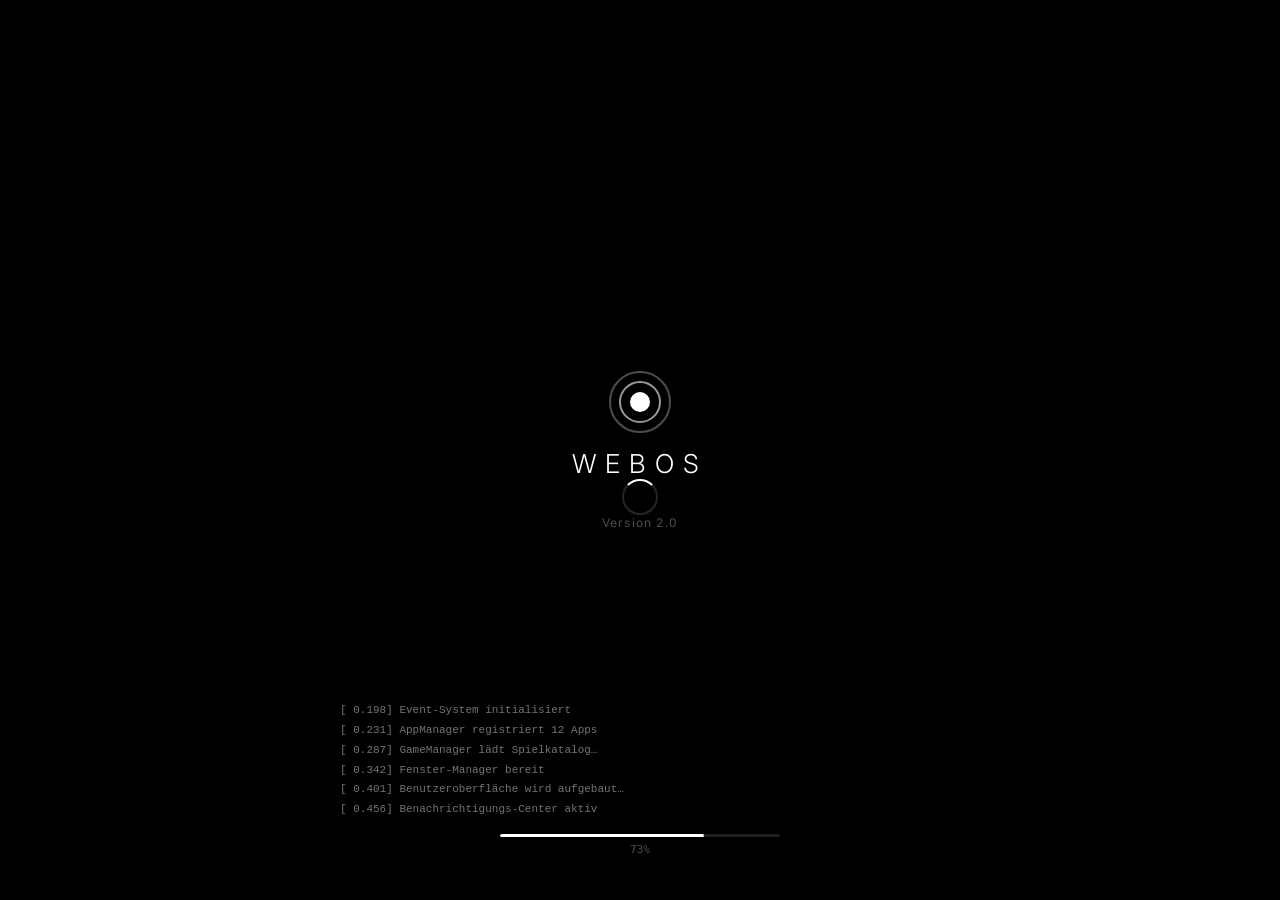
<file: index.html>
<!DOCTYPE html>
<html lang="de">
<head>
  <meta charset="UTF-8" />
  <meta name="viewport" content="width=device-width, initial-scale=1.0" />
  <title>WebOS 2.0</title>
  <link rel="stylesheet" href="styles.css" />
  <link rel="stylesheet" href="game-styles.css" />
  <link rel="stylesheet" href="system-extensions-styles.css" />
  <link rel="stylesheet" href="platform-styles.css" />
  <link rel="stylesheet" href="webos-v3-styles.css" />
  <link rel="stylesheet" href="webos-ultra-styles.css" />
</head>
<body>

  <!-- ═══════════════════════════════════════
       LOGIN SCREEN
  ═══════════════════════════════════════ -->
  <div id="login-screen">
    <div class="login-bg-blur"></div>
    <div class="login-card">
      <div class="login-avatar">👤</div>
      <div class="login-user">Benutzer</div>
      <div class="login-input-wrap">
        <input type="password" id="login-pw" class="login-pw" placeholder="Passwort eingeben…" autocomplete="off"/>
        <button id="login-btn" class="login-btn">→</button>
      </div>
      <div class="login-hint">Passwort: <em>webos</em> &nbsp;|&nbsp; oder einfach Enter drücken</div>
      <div id="login-error" class="login-error hidden">Falsches Passwort</div>
    </div>
    <div class="login-clock-wrap">
      <div id="login-time" class="login-time">00:00</div>
      <div id="login-date" class="login-date">Montag, 1. Januar</div>
    </div>
  </div>

  <!-- ═══════════════════════════════════════
       BOOT SCREEN
  ═══════════════════════════════════════ -->
  <div id="boot-screen">
    <div class="boot-logo">
      <svg width="64" height="64" viewBox="0 0 64 64" fill="none">
        <circle cx="32" cy="32" r="30" stroke="white" stroke-width="2" opacity="0.3"/>
        <circle cx="32" cy="32" r="20" stroke="white" stroke-width="2" opacity="0.6"/>
        <circle cx="32" cy="32" r="10" fill="white"/>
      </svg>
      <span>WebOS</span>
    </div>
    <div class="boot-spinner"><div class="spinner-ring"></div></div>
    <div class="boot-version">Version 2.0</div>
  </div>

  <!-- ═══════════════════════════════════════
       DESKTOP WRAPPER (holds all virtual desktops)
  ═══════════════════════════════════════ -->
  <div id="os-shell" class="hidden">

    <!-- MENUBAR -->
    <div id="menubar">
      <div class="menubar-left">
        <span class="menubar-logo">⬡</span>
        <span class="menubar-item active-app-name" id="mb-app-name">Finder</span>
        <span class="menubar-item" id="mb-file">Ablage</span>
        <span class="menubar-item" id="mb-edit">Bearbeiten</span>
        <span class="menubar-item" id="mb-view">Darstellung</span>
        <span class="menubar-item" id="mb-window">Fenster</span>
      </div>
      <div class="menubar-right">
        <span class="menubar-icon" id="mb-wifi" title="WLAN">
          <svg width="15" height="15" viewBox="0 0 24 24" fill="currentColor"><path d="M1 9l2 2c5-5 13-5 18 0l2-2C16.93 2.93 7.08 2.93 1 9zm8 8l3 3 3-3c-1.65-1.66-4.34-1.66-6 0zm-4-4l2 2c2.76-2.76 7.24-2.76 10 0l2-2C15.14 9.14 8.87 9.14 5 13z"/></svg>
        </span>
        <span class="menubar-icon" id="mb-vol" title="Lautstärke">🔊</span>
        <span class="menubar-battery">🔋 87%</span>
        <span id="menubar-clock" class="menubar-clock">00:00</span>
      </div>
    </div>

    <!-- VIRTUAL DESKTOPS STRIP -->
    <div id="desktops-container">
      <!-- Desktop slides injected by JS -->
    </div>

    <!-- DESKTOP SWITCHER OVERLAY -->
    <div id="desktop-switcher" class="hidden">
      <div id="switcher-previews"></div>
      <div id="switcher-add" class="switcher-add-btn" title="Neuer Desktop">＋</div>
    </div>

    <!-- CONTEXT MENU -->
    <div id="context-menu" class="hidden">
      <ul id="context-menu-list"></ul>
    </div>

    <!-- SELECTION BOX -->
    <div id="selection-box"></div>

    <!-- PERMISSION DIALOG -->
    <div id="permission-dialog" class="hidden">
      <div class="perm-card">
        <div class="perm-icon">🔒</div>
        <div class="perm-title" id="perm-title">App möchte zugreifen</div>
        <div class="perm-msg" id="perm-msg">Möchtest du dieser App Zugriff gewähren?</div>
        <div class="perm-actions">
          <button class="perm-btn deny"  id="perm-deny">Ablehnen</button>
          <button class="perm-btn allow" id="perm-allow">Erlauben</button>
        </div>
      </div>
    </div>

    <!-- DOCK -->
    <div id="dock">
      <div id="dock-apps">
        <div class="dock-item" data-app="finder"      title="Finder">
          <div class="dock-icon"><svg viewBox="0 0 48 48" width="48" height="48"><rect width="48" height="48" rx="12" fill="#1c8fe3"/><rect x="9" y="12" width="30" height="6" rx="3" fill="white" opacity=".9"/><rect x="9" y="21" width="30" height="6" rx="3" fill="white" opacity=".7"/><rect x="9" y="30" width="20" height="6" rx="3" fill="white" opacity=".5"/></svg></div>
          <span class="dock-label">Finder</span>
        </div>
        <div class="dock-item" data-app="editor"      title="Texteditor">
          <div class="dock-icon"><svg viewBox="0 0 48 48" width="48" height="48"><rect width="48" height="48" rx="12" fill="#f0a500"/><rect x="12" y="12" width="24" height="4" rx="2" fill="white" opacity=".9"/><rect x="12" y="19" width="24" height="4" rx="2" fill="white" opacity=".7"/><rect x="12" y="26" width="16" height="4" rx="2" fill="white" opacity=".5"/><rect x="12" y="33" width="20" height="4" rx="2" fill="white" opacity=".4"/></svg></div>
          <span class="dock-label">Notizen</span>
        </div>
        <div class="dock-item" data-app="browser"     title="Browser">
          <div class="dock-icon"><svg viewBox="0 0 48 48" width="48" height="48"><rect width="48" height="48" rx="12" fill="#34a853"/><circle cx="24" cy="24" r="14" stroke="white" stroke-width="2.5" fill="none"/><line x1="24" y1="10" x2="24" y2="38" stroke="white" stroke-width="1.8"/><line x1="10" y1="24" x2="38" y2="24" stroke="white" stroke-width="1.8"/><ellipse cx="24" cy="24" rx="7" ry="14" stroke="white" stroke-width="1.8" fill="none"/></svg></div>
          <span class="dock-label">Browser</span>
        </div>
        <div class="dock-item" data-app="imageviewer" title="Bilder">
          <div class="dock-icon"><svg viewBox="0 0 48 48" width="48" height="48"><rect width="48" height="48" rx="12" fill="#e84393"/><rect x="8" y="12" width="32" height="24" rx="4" stroke="white" stroke-width="2.5" fill="none"/><circle cx="17" cy="20" r="4" fill="white" opacity=".8"/><path d="M8 31 l10-10 7 7 5-5 10 7" stroke="white" stroke-width="2.5" fill="none"/></svg></div>
          <span class="dock-label">Bilder</span>
        </div>
        <div class="dock-item" data-app="terminal"    title="Terminal">
          <div class="dock-icon"><svg viewBox="0 0 48 48" width="48" height="48"><rect width="48" height="48" rx="12" fill="#1c1c1e"/><rect x="7" y="10" width="34" height="28" rx="4" fill="#2a2a2e"/><text x="12" y="26" font-family="monospace" font-size="11" fill="#30d158">$ _</text><polyline points="11,18 17,24 11,30" stroke="#0a84ff" stroke-width="2.5" fill="none" stroke-linecap="round"/></svg></div>
          <span class="dock-label">Terminal</span>
        </div>
        <div class="dock-item" data-app="calculator"  title="Rechner">
          <div class="dock-icon"><svg viewBox="0 0 48 48" width="48" height="48"><rect width="48" height="48" rx="12" fill="#636366"/><rect x="10" y="10" width="28" height="28" rx="4" fill="#48484a"/><rect x="13" y="13" width="22" height="8" rx="2" fill="#1c1c1e"/><rect x="13" y="24" width="6" height="5" rx="1.5" fill="white" opacity=".7"/><rect x="21" y="24" width="6" height="5" rx="1.5" fill="white" opacity=".7"/><rect x="29" y="24" width="6" height="5" rx="1.5" fill="#ff9f0a" opacity=".9"/><rect x="13" y="31" width="6" height="5" rx="1.5" fill="white" opacity=".7"/><rect x="21" y="31" width="6" height="5" rx="1.5" fill="white" opacity=".7"/><rect x="29" y="31" width="6" height="5" rx="1.5" fill="#ff9f0a" opacity=".9"/></svg></div>
          <span class="dock-label">Rechner</span>
        </div>
        <div class="dock-item" data-app="musicplayer" title="Musik">
          <div class="dock-icon"><svg viewBox="0 0 48 48" width="48" height="48"><rect width="48" height="48" rx="12" fill="#ff2d55"/><circle cx="24" cy="24" r="13" stroke="white" stroke-width="2.5" fill="none"/><circle cx="24" cy="24" r="4" fill="white"/><path d="M24 11 L28 20 L24 24" stroke="white" stroke-width="2" fill="none" stroke-linecap="round"/></svg></div>
          <span class="dock-label">Musik</span>
        </div>
        <div class="dock-item" data-app="games" title="Spiele">
          <div class="dock-icon"><svg viewBox="0 0 48 48" width="48" height="48"><rect width="48" height="48" rx="12" fill="#2c1654"/><rect x="7" y="16" width="34" height="22" rx="5" fill="#4a2a80"/><circle cx="17" cy="27" r="4" fill="#bf5af2" opacity=".9"/><rect x="28" y="23" width="8" height="2.5" rx="1.25" fill="white" opacity=".85"/><rect x="31.25" y="20" width="2.5" height="8" rx="1.25" fill="white" opacity=".85"/></svg></div>
          <span class="dock-label">Spiele</span>
        </div>
        <div class="dock-separator"></div>
        <div class="dock-item" data-app="settings" title="Einstellungen">
          <div class="dock-icon"><svg viewBox="0 0 48 48" width="48" height="48"><rect width="48" height="48" rx="12" fill="#8e8e93"/><circle cx="24" cy="24" r="6" stroke="white" stroke-width="2.5" fill="none"/><path d="M24 9v5M24 34v5M9 24h5M34 24h5M13.4 13.4l3.5 3.5M31.1 31.1l3.5 3.5M13.4 34.6l3.5-3.5M31.1 16.9l3.5-3.5" stroke="white" stroke-width="2.5" stroke-linecap="round"/></svg></div>
          <span class="dock-label">Einstellungen</span>
        </div>
        <div class="dock-separator"></div>
        <div class="dock-item" data-app="trash" title="Papierkorb" id="dock-trash">
          <div class="dock-icon">
            <svg viewBox="0 0 48 48" width="48" height="48" id="trash-icon-svg"><rect width="48" height="48" rx="12" fill="#636366"/><rect x="14" y="17" width="20" height="22" rx="2.5" stroke="white" stroke-width="2" fill="none"/><line x1="9" y1="17" x2="39" y2="17" stroke="white" stroke-width="2.5" stroke-linecap="round"/><rect x="19" y="12" width="10" height="5" rx="1.5" stroke="white" stroke-width="1.8" fill="none"/><line x1="20" y1="22" x2="20" y2="33" stroke="white" stroke-width="1.8" stroke-linecap="round"/><line x1="24" y1="22" x2="24" y2="33" stroke="white" stroke-width="1.8" stroke-linecap="round"/><line x1="28" y1="22" x2="28" y2="33" stroke="white" stroke-width="1.8" stroke-linecap="round"/></svg>
          </div>
          <span class="dock-label">Papierkorb</span>
        </div>
      </div>
      <!-- Desktop switcher dots -->
      <div id="dock-desktop-dots"></div>
    </div>

  </div><!-- end #os-shell -->

  <div id="toast-container"></div>

  <script src="script.js"></script>
  <script src="game-manager.js"></script>
  <script src="system-extensions.js"></script>
  <script src="platform-extensions.js"></script>
  <script src="webos-v3.js"></script>
  <script src="webos-ultra.js"></script>
</body>
</html>
</file>
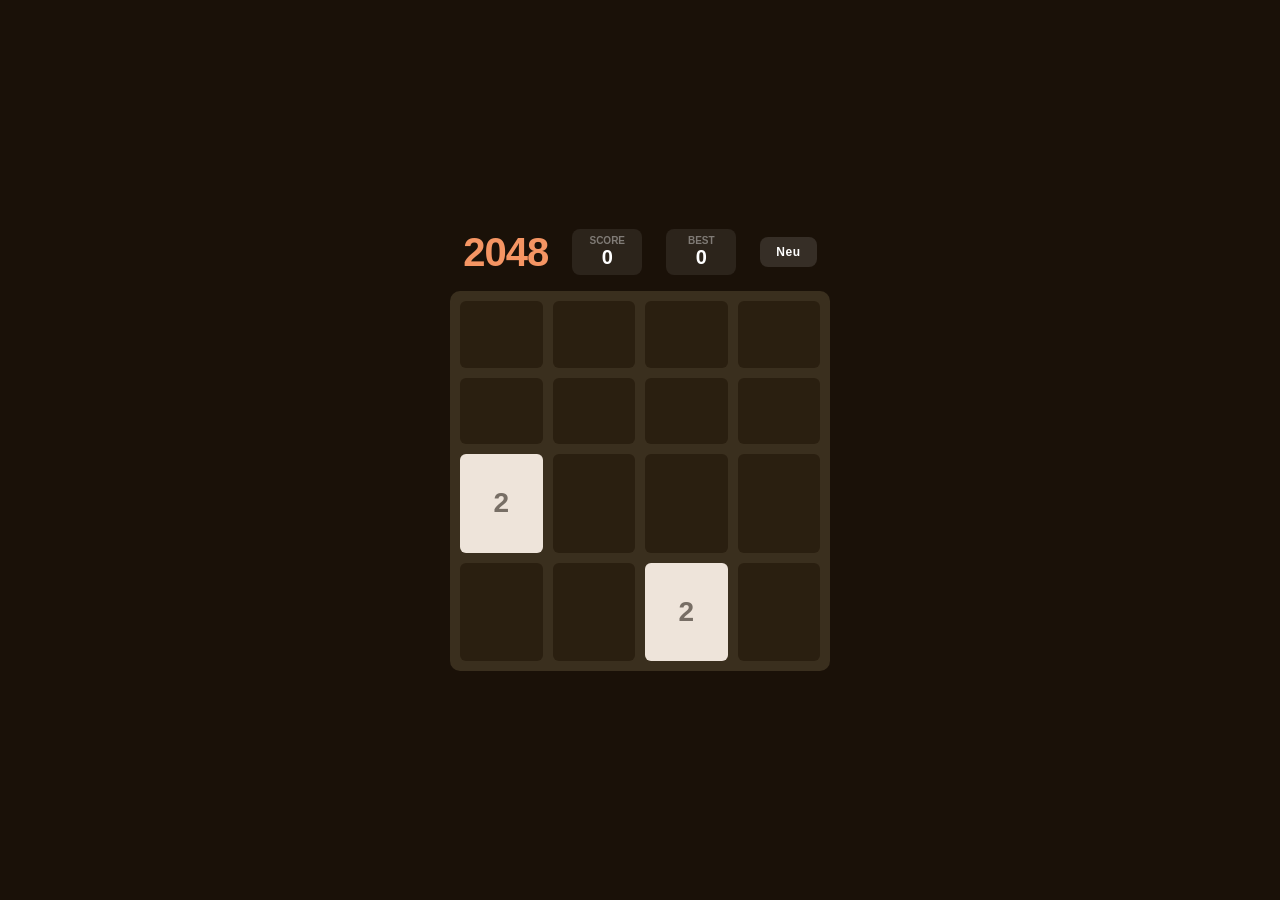
<file: 2048.html>
<!DOCTYPE html>
<html lang="de">
<head>
<meta charset="UTF-8">
<title>2048</title>
<style>
  *{margin:0;padding:0;box-sizing:border-box;}
  body{
    background:#1a1108;display:flex;flex-direction:column;
    align-items:center;justify-content:center;height:100vh;
    overflow:hidden;font-family:'Helvetica Neue',Arial,sans-serif;
    touch-action:none;
  }
  #header{display:flex;align-items:center;gap:24px;margin-bottom:16px;}
  h1{color:#f59563;font-size:40px;font-weight:900;letter-spacing:-1px;}
  .score-box{background:rgba(255,255,255,0.08);border-radius:8px;
    padding:6px 16px;text-align:center;min-width:70px;}
  .score-box .lbl{color:rgba(255,255,255,0.4);font-size:10px;font-weight:700;text-transform:uppercase;}
  .score-box .val{color:white;font-size:20px;font-weight:700;}
  button.new-game{
    background:rgba(255,255,255,0.12);border:none;color:white;
    padding:8px 16px;border-radius:8px;font-size:12px;font-weight:700;
    cursor:pointer;letter-spacing:.05em;transition:background .15s;
  }
  button.new-game:hover{background:rgba(255,255,255,0.2);}
  #grid{
    display:grid;grid-template-columns:repeat(4,1fr);gap:10px;
    background:#3a2f1e;border-radius:10px;padding:10px;
    width:min(90vw,380px);aspect-ratio:1;
  }
  .cell{
    border-radius:6px;display:flex;align-items:center;justify-content:center;
    font-weight:900;transition:background .12s;
    background:#2a1f10;color:transparent;font-size:0;
  }
  .cell[data-v]{color:var(--tc);font-size:var(--fs);background:var(--bg);}
  .cell.new-tile{animation:pop .15s cubic-bezier(.175,.885,.32,1.275);}
  @keyframes pop{from{transform:scale(0);}to{transform:scale(1);}}
  #msg{
    position:fixed;inset:0;background:rgba(0,0,0,0.7);
    display:none;align-items:center;justify-content:center;flex-direction:column;gap:16px;
  }
  #msg h2{color:white;font-size:28px;}
  #msg p{color:rgba(255,255,255,0.5);}
  #msg button{background:#f59563;border:none;color:white;padding:10px 28px;
    border-radius:8px;font-size:14px;font-weight:700;cursor:pointer;}
  #msg button:hover{filter:brightness(1.15);}
</style>
</head>
<body>
<div id="header">
  <h1>2048</h1>
  <div class="score-box"><div class="lbl">Score</div><div class="val" id="score">0</div></div>
  <div class="score-box"><div class="lbl">Best</div><div class="val" id="best">0</div></div>
  <button class="new-game" id="new-btn">Neu</button>
</div>
<div id="grid"></div>
<div id="msg">
  <h2 id="msg-title">Game Over!</h2>
  <p id="msg-sub">Keine Züge mehr möglich.</p>
  <button id="msg-btn">Nochmal</button>
</div>

<script>
const TILE_STYLE={
  2:   {bg:'#eee4da',tc:'#776e65',fs:'28px'},
  4:   {bg:'#ede0c8',tc:'#776e65',fs:'28px'},
  8:   {bg:'#f2b179',tc:'#f9f6f2',fs:'28px'},
  16:  {bg:'#f59563',tc:'#f9f6f2',fs:'26px'},
  32:  {bg:'#f67c5f',tc:'#f9f6f2',fs:'26px'},
  64:  {bg:'#f65e3b',tc:'#f9f6f2',fs:'26px'},
  128: {bg:'#edcf72',tc:'#f9f6f2',fs:'22px'},
  256: {bg:'#edcc61',tc:'#f9f6f2',fs:'22px'},
  512: {bg:'#edc850',tc:'#f9f6f2',fs:'22px'},
  1024:{bg:'#edc53f',tc:'#f9f6f2',fs:'18px'},
  2048:{bg:'#edc22e',tc:'#f9f6f2',fs:'18px'},
};

let board,score,best=+localStorage.getItem('2048_best')||0,newTiles;
document.getElementById('best').textContent=best;

function init(){
  board=Array.from({length:4},()=>Array(4).fill(0));
  score=0;newTiles=new Set();
  add(); add(); render();
  document.getElementById('score').textContent=0;
  document.getElementById('msg').style.display='none';
}

function add(){
  const empty=[];
  board.forEach((r,i)=>r.forEach((v,j)=>{if(!v)empty.push([i,j]);}));
  if(!empty.length)return;
  const [i,j]=empty[Math.floor(Math.random()*empty.length)];
  board[i][j]=Math.random()<0.9?2:4;
  newTiles.add(i*4+j);
}

function render(){
  const g=document.getElementById('grid');
  g.innerHTML='';
  board.forEach((row,i)=>row.forEach((v,j)=>{
    const cell=document.createElement('div');
    cell.className='cell'+(newTiles.has(i*4+j)?' new-tile':'');
    if(v){
      const s=TILE_STYLE[v]||{bg:'#3c3a32',tc:'#f9f6f2',fs:'16px'};
      cell.setAttribute('data-v',v);
      cell.style.setProperty('--bg',s.bg);
      cell.style.setProperty('--tc',s.tc);
      cell.style.setProperty('--fs',s.fs);
      cell.textContent=v;
    }
    g.appendChild(cell);
  }));
  newTiles.clear();
}

function slide(row){
  let r=row.filter(v=>v);
  for(let i=0;i<r.length-1;i++){
    if(r[i]===r[i+1]){r[i]*=2;score+=r[i];r.splice(i+1,1);}
  }
  while(r.length<4)r.push(0);
  return r;
}

function move(dir){
  let moved=false;
  const old=JSON.stringify(board);
  if(dir==='left' ||dir==='right'){
    board=board.map(row=>{const s=dir==='left'?slide(row):slide([...row].reverse()).reverse();return s;});
  } else {
    for(let c=0;c<4;c++){
      let col=board.map(r=>r[c]);
      const s=dir==='up'?slide(col):slide([...col].reverse()).reverse();
      s.forEach((v,i)=>board[i][c]=v);
    }
  }
  if(JSON.stringify(board)!==old){moved=true;add();}
  document.getElementById('score').textContent=score;
  if(score>best){best=score;localStorage.setItem('2048_best',best);document.getElementById('best').textContent=best;}
  render();
  if(moved) checkEnd();
}

function checkEnd(){
  if(board.some(r=>r.includes(2048))){win();return;}
  for(let i=0;i<4;i++)for(let j=0;j<4;j++){
    if(!board[i][j])return;
    if(j<3&&board[i][j]===board[i][j+1])return;
    if(i<3&&board[i][j]===board[i+1][j])return;
  }
  gameOver();
}

function win(){
  document.getElementById('msg-title').textContent='🎉 Gewonnen!';
  document.getElementById('msg-sub').textContent='Du hast 2048 erreicht!';
  document.getElementById('msg').style.display='flex';
}
function gameOver(){
  document.getElementById('msg-title').textContent='Game Over!';
  document.getElementById('msg-sub').textContent='Keine Züge mehr möglich.';
  document.getElementById('msg').style.display='flex';
}

// Keyboard
document.addEventListener('keydown',e=>{
  const m={ArrowLeft:'left',ArrowRight:'right',ArrowUp:'up',ArrowDown:'down',
           a:'left',d:'right',w:'up',s:'down'};
  if(m[e.key]){e.preventDefault();move(m[e.key]);}
});

// Touch swipe
let tx0,ty0;
document.addEventListener('touchstart',e=>{tx0=e.touches[0].clientX;ty0=e.touches[0].clientY;},{passive:true});
document.addEventListener('touchend',e=>{
  const dx=e.changedTouches[0].clientX-tx0, dy=e.changedTouches[0].clientY-ty0;
  if(Math.max(Math.abs(dx),Math.abs(dy))<20)return;
  if(Math.abs(dx)>Math.abs(dy))move(dx>0?'right':'left');
  else move(dy>0?'down':'up');
});

document.getElementById('new-btn').addEventListener('click',init);
document.getElementById('msg-btn').addEventListener('click',init);
init();
</script>
</body>
</html>
</file>
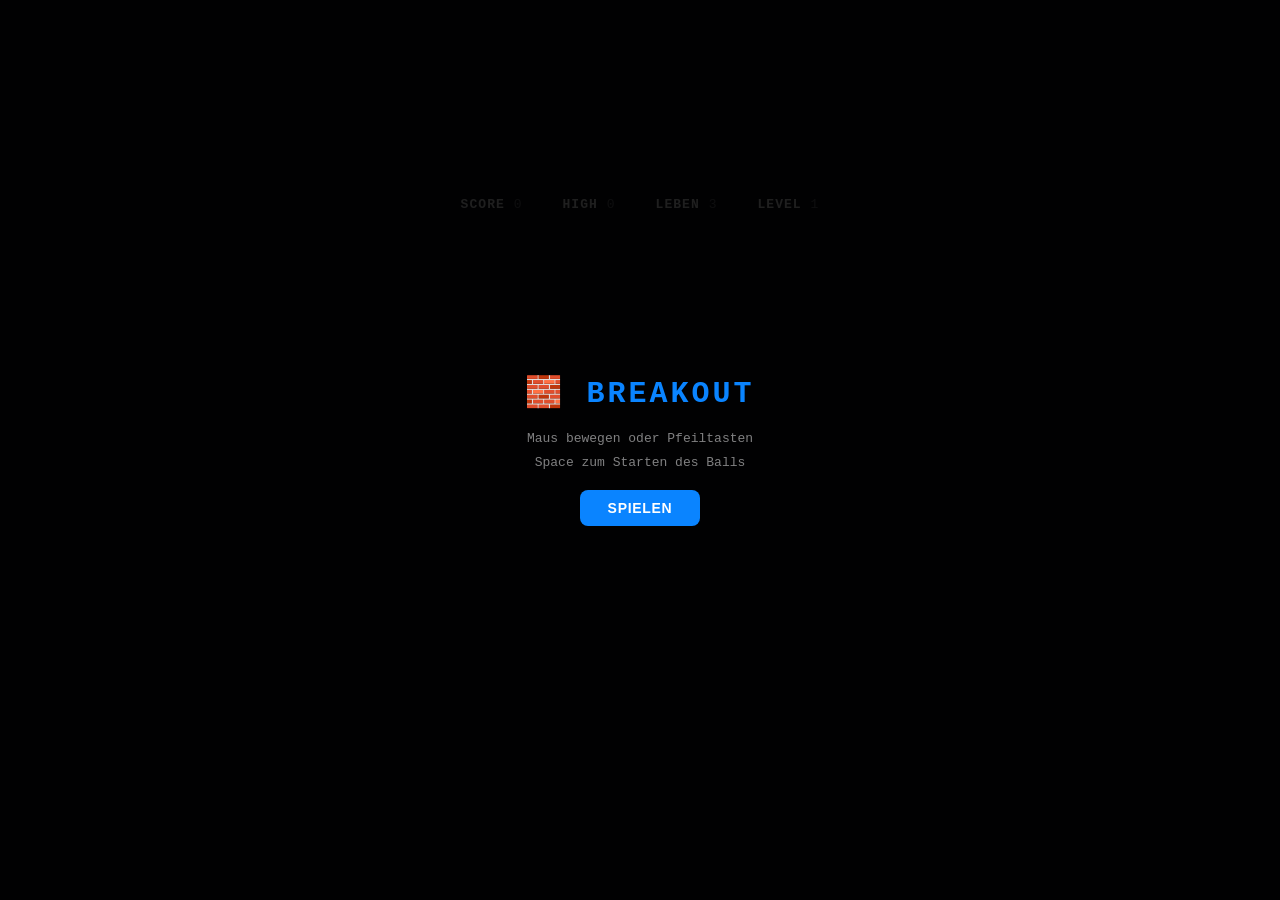
<file: breakout.html>
<!DOCTYPE html>
<html lang="de">
<head>
<meta charset="UTF-8">
<title>Breakout</title>
<style>
  *{margin:0;padding:0;box-sizing:border-box;}
  body{
    background:#0a0a14;
    display:flex;flex-direction:column;
    align-items:center;justify-content:center;
    height:100vh;overflow:hidden;
    font-family:'Courier New',monospace;color:white;
  }
  #hud{display:flex;gap:40px;margin-bottom:12px;font-size:13px;font-weight:700;letter-spacing:.08em;}
  #hud span{color:rgba(255,255,255,0.4);font-weight:400;}
  canvas{border-radius:4px;cursor:none;}
  #overlay{
    position:fixed;inset:0;background:rgba(0,0,0,0.88);
    display:flex;flex-direction:column;align-items:center;justify-content:center;gap:16px;
  }
  #overlay h1{font-size:30px;color:#0a84ff;letter-spacing:.1em;}
  #overlay p{color:rgba(255,255,255,0.5);font-size:13px;text-align:center;line-height:1.8;}
  .oscore{font-size:18px;color:#ffd60a;display:none;}
  button{
    background:#0a84ff;color:white;border:none;
    padding:10px 28px;border-radius:8px;font-size:14px;font-weight:700;
    cursor:pointer;letter-spacing:.05em;transition:filter .15s,transform .1s;
  }
  button:hover{filter:brightness(1.2);}button:active{transform:scale(.95);}
</style>
</head>
<body>
<div id="hud">
  <div>SCORE <span id="score">0</span></div>
  <div>HIGH <span id="high">0</span></div>
  <div>LEBEN <span id="lives">3</span></div>
  <div>LEVEL <span id="level">1</span></div>
</div>
<canvas id="c"></canvas>
<div id="overlay">
  <h1>🧱 BREAKOUT</h1>
  <p>Maus bewegen oder Pfeiltasten<br>Space zum Starten des Balls</p>
  <div class="oscore" id="oscore"></div>
  <button id="sbtn">SPIELEN</button>
</div>
<script>
const canvas=document.getElementById('c'),ctx=canvas.getContext('2d');
let W,H;

function resize(){
  const mw=window.innerWidth-20,mh=window.innerHeight-100;
  W=Math.min(mw,560);H=Math.min(mh,480);
  canvas.width=W;canvas.height=H;
  if(game.running)drawFrame();
}

const ROWS=6,COLS=10,PAD=6,BRICK_H=18;
let game={running:false,score:0,lives:3,level:1,high:+localStorage.getItem('breakout_high')||0};
let paddle,ball,bricks,launched;

const COLORS=['#ff453a','#ff9f0a','#ffd60a','#30d158','#0a84ff','#bf5af2'];

function initLevel(){
  const bw=(W-PAD*2-(COLS-1)*PAD)/COLS;
  bricks=[];
  for(let r=0;r<ROWS;r++) for(let c=0;c<COLS;c++){
    bricks.push({x:PAD+c*(bw+PAD),y:44+r*(BRICK_H+PAD),w:bw,h:BRICK_H,
      color:COLORS[r%COLORS.length],hp:r<2?2:1,alive:true});
  }
  paddle={x:W/2-50,y:H-28,w:100,h:12,speed:6};
  const spd=3.5+game.level*0.4;
  ball={x:W/2,y:H-48,r:7,vx:spd*(Math.random()>.5?1:-1),vy:-spd};
  launched=false;
}

function reset(){
  game.score=0;game.lives=3;game.level=1;
  document.getElementById('score').textContent=0;
  document.getElementById('lives').textContent=3;
  document.getElementById('level').textContent=1;
  initLevel();
}

const keys={};
document.addEventListener('keydown',e=>{keys[e.key]=true;if(e.key===' '||e.key==='ArrowLeft'||e.key==='ArrowRight')e.preventDefault();if(e.key===' ')launched=true;});
document.addEventListener('keyup',e=>keys[e.key]=false);
canvas.addEventListener('mousemove',e=>{
  const r=canvas.getBoundingClientRect();
  paddle.x=e.clientX-r.left-paddle.w/2;
  paddle.x=Math.max(0,Math.min(W-paddle.w,paddle.x));
  launched=true;
});
canvas.addEventListener('click',()=>launched=true);

function update(){
  if(!launched){ball.x=paddle.x+paddle.w/2;return;}
  if(keys['ArrowLeft'])  paddle.x=Math.max(0,paddle.x-paddle.speed);
  if(keys['ArrowRight']) paddle.x=Math.min(W-paddle.w,paddle.x+paddle.speed);
  ball.x+=ball.vx; ball.y+=ball.vy;
  if(ball.x-ball.r<0){ball.x=ball.r;ball.vx*=-1;}
  if(ball.x+ball.r>W){ball.x=W-ball.r;ball.vx*=-1;}
  if(ball.y-ball.r<0){ball.y=ball.r;ball.vy*=-1;}
  if(ball.y+ball.r>H){
    game.lives--;document.getElementById('lives').textContent=game.lives;
    if(game.lives<=0){endGame();}else{launched=false;ball.x=W/2;ball.y=H-48;}
    return;
  }
  // Paddle
  if(ball.y+ball.r>=paddle.y&&ball.y-ball.r<=paddle.y+paddle.h&&
     ball.x>=paddle.x&&ball.x<=paddle.x+paddle.w){
    ball.vy=-Math.abs(ball.vy);
    const offset=(ball.x-(paddle.x+paddle.w/2))/(paddle.w/2);
    ball.vx=offset*5; if(Math.abs(ball.vx)<0.5)ball.vx=ball.vy>0?.5:-.5;
    ball.y=paddle.y-ball.r;
  }
  // Bricks
  let allDead=true;
  bricks.forEach(b=>{
    if(!b.alive)return;
    allDead=false;
    if(ball.x+ball.r>b.x&&ball.x-ball.r<b.x+b.w&&ball.y+ball.r>b.y&&ball.y-ball.r<b.y+b.h){
      b.hp--;if(b.hp<=0)b.alive=false;
      const oy=ball.y-ball.vy,ox=ball.x-ball.vx;
      if(oy+ball.r<=b.y||oy-ball.r>=b.y+b.h)ball.vy*=-1;
      else ball.vx*=-1;
      game.score+=b.hp<=0?10:5;document.getElementById('score').textContent=game.score;
    }
  });
  if(allDead){game.level++;document.getElementById('level').textContent=game.level;initLevel();launched=false;}
}

function drawFrame(){
  ctx.fillStyle='#0a0a14';ctx.fillRect(0,0,W,H);
  // Bricks
  bricks.forEach(b=>{
    if(!b.alive)return;
    const g=ctx.createLinearGradient(b.x,b.y,b.x,b.y+b.h);
    g.addColorStop(0,b.color);g.addColorStop(1,b.color+'99');
    ctx.fillStyle=g;
    ctx.beginPath();ctx.roundRect(b.x,b.y,b.w,b.h,3);ctx.fill();
    if(b.hp>1){ctx.strokeStyle='rgba(255,255,255,0.3)';ctx.lineWidth=1.5;ctx.stroke();}
  });
  // Paddle
  const pg=ctx.createLinearGradient(paddle.x,paddle.y,paddle.x,paddle.y+paddle.h);
  pg.addColorStop(0,'rgba(255,255,255,0.9)');pg.addColorStop(1,'rgba(200,200,255,0.6)');
  ctx.fillStyle=pg;ctx.beginPath();
  ctx.roundRect(paddle.x,paddle.y,paddle.w,paddle.h,6);ctx.fill();
  // Ball
  const bg=ctx.createRadialGradient(ball.x-2,ball.y-2,1,ball.x,ball.y,ball.r);
  bg.addColorStop(0,'#ffffff');bg.addColorStop(1,'#0a84ff');
  ctx.fillStyle=bg;ctx.beginPath();ctx.arc(ball.x,ball.y,ball.r,0,Math.PI*2);ctx.fill();
  // Glow
  ctx.shadowColor='#0a84ff';ctx.shadowBlur=12;
  ctx.fillStyle='rgba(10,132,255,0.4)';ctx.beginPath();ctx.arc(ball.x,ball.y,ball.r+2,0,Math.PI*2);ctx.fill();
  ctx.shadowBlur=0;
}

let raf;
function loop(){
  update();drawFrame();raf=requestAnimationFrame(loop);
}

function endGame(){
  game.running=false;cancelAnimationFrame(raf);
  if(game.score>game.high){game.high=game.score;localStorage.setItem('breakout_high',game.high);document.getElementById('high').textContent=game.high;}
  const ov=document.getElementById('overlay');
  document.getElementById('oscore').style.display='block';
  document.getElementById('oscore').textContent='PUNKTE: '+game.score;
  document.getElementById('sbtn').textContent='NOCHMAL';
  ov.style.display='flex';
}

document.getElementById('sbtn').addEventListener('click',()=>{
  document.getElementById('overlay').style.display='none';
  game.running=true;reset();loop();
});

document.getElementById('high').textContent=game.high;
resize();window.addEventListener('resize',resize);
drawFrame();
</script>
</body>
</html>
</file>
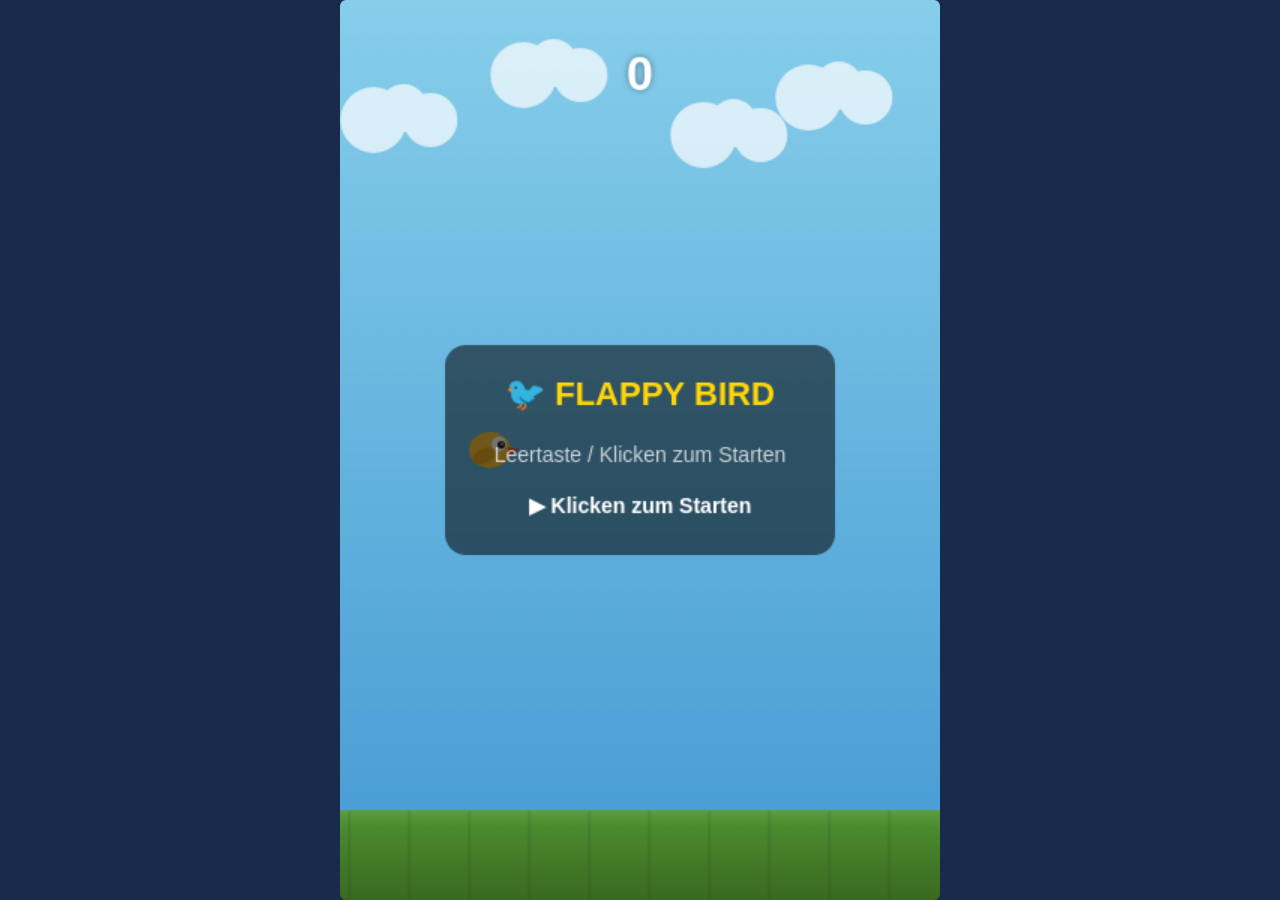
<file: flappy.html>
<!DOCTYPE html>
<html lang="de">
<head>
<meta charset="UTF-8">
<title>Flappy Bird</title>
<style>
  *{margin:0;padding:0;box-sizing:border-box;}
  body{background:#1a2a4a;display:flex;align-items:center;justify-content:center;height:100vh;overflow:hidden;}
  canvas{border-radius:6px;display:block;}
</style>
</head>
<body>
<canvas id="c"></canvas>
<script>
const c=document.getElementById('c'),ctx=c.getContext('2d');
let W,H;

function resize(){
  const mw=window.innerWidth,mh=window.innerHeight;
  const scale=Math.min(mw/400,mh/600);
  W=400;H=600;
  c.width=W;c.height=H;
  c.style.width=Math.floor(W*scale)+'px';
  c.style.height=Math.floor(H*scale)+'px';
}
resize();window.addEventListener('resize',resize);

const PIPE_W=60,PIPE_GAP=150,PIPE_SPEED=2.8;
const GRAVITY=0.45,JUMP=-8.5,BIRD_R=14;
const HIGH_KEY='flappy_high';

let bird,pipes,score,highScore=+localStorage.getItem(HIGH_KEY)||0,state='idle',frame=0;

function init(){
  bird={x:100,y:H/2,vy:0,rot:0};
  pipes=[];score=0;frame=0;
  addPipe();
}

function addPipe(){
  const gap_y=100+Math.random()*(H-250);
  pipes.push({x:W+10,top:gap_y,bot:gap_y+PIPE_GAP,passed:false});
}

const SKY_TOP='#87CEEB',SKY_BOT='#4a9fd5';
const GROUND_H=60;

function drawBG(){
  const g=ctx.createLinearGradient(0,0,0,H-GROUND_H);
  g.addColorStop(0,SKY_TOP);g.addColorStop(1,SKY_BOT);
  ctx.fillStyle=g;ctx.fillRect(0,0,W,H-GROUND_H);
  // Clouds
  ctx.fillStyle='rgba(255,255,255,0.7)';
  [[60,80],[160,50],[280,90],[350,65]].forEach(([cx,cy])=>{
    const ox=(frame*0.3)%W;
    const fx=(cx-ox+W)%W-20;
    ctx.beginPath();ctx.arc(fx,cy,22,0,Math.PI*2);
    ctx.arc(fx+20,cy-8,16,0,Math.PI*2);
    ctx.arc(fx+38,cy,18,0,Math.PI*2);ctx.fill();
  });
  // Ground
  const gg=ctx.createLinearGradient(0,H-GROUND_H,0,H);
  gg.addColorStop(0,'#5d9e3e');gg.addColorStop(0.2,'#4a8a2e');gg.addColorStop(1,'#3a6a20');
  ctx.fillStyle=gg;ctx.fillRect(0,H-GROUND_H,W,GROUND_H);
  // Ground stripes
  ctx.fillStyle='rgba(0,0,0,0.08)';
  for(let x=(frame*PIPE_SPEED)%40;x<W;x+=40)ctx.fillRect(x,H-GROUND_H,2,GROUND_H);
}

function drawPipe(p){
  const pipeColor='#5cb85c',pipeDark='#3d7d3d',pipeCap=8;
  // Top pipe
  const tg=ctx.createLinearGradient(p.x,0,p.x+PIPE_W,0);
  tg.addColorStop(0,pipeDark);tg.addColorStop(0.3,pipeColor);tg.addColorStop(1,pipeDark);
  ctx.fillStyle=tg;ctx.fillRect(p.x,0,PIPE_W,p.top);
  // Top cap
  ctx.fillStyle=pipeColor;ctx.beginPath();
  ctx.roundRect(p.x-pipeCap,p.top-24,PIPE_W+pipeCap*2,24,4);ctx.fill();
  ctx.strokeStyle=pipeDark;ctx.lineWidth=2;ctx.stroke();
  // Bottom pipe
  ctx.fillStyle=tg;ctx.fillRect(p.x,p.bot,PIPE_W,H-GROUND_H-p.bot);
  ctx.fillStyle=pipeColor;ctx.beginPath();
  ctx.roundRect(p.x-pipeCap,p.bot,PIPE_W+pipeCap*2,24,4);ctx.fill();
  ctx.strokeStyle=pipeDark;ctx.lineWidth=2;ctx.stroke();
}

function drawBird(){
  ctx.save();
  ctx.translate(bird.x,bird.y);
  ctx.rotate(bird.rot);
  // Body
  ctx.fillStyle='#f7c536';
  ctx.beginPath();ctx.ellipse(0,0,BIRD_R,BIRD_R*0.85,0,0,Math.PI*2);ctx.fill();
  // Wing
  ctx.fillStyle='#e8a820';
  ctx.beginPath();ctx.ellipse(-4,4,8,5,-0.4,0,Math.PI*2);ctx.fill();
  // Eye
  ctx.fillStyle='white';ctx.beginPath();ctx.arc(6,-4,5,0,Math.PI*2);ctx.fill();
  ctx.fillStyle='#222';ctx.beginPath();ctx.arc(7.5,-3.5,2.5,0,Math.PI*2);ctx.fill();
  ctx.fillStyle='white';ctx.beginPath();ctx.arc(8,-4,0.8,0,Math.PI*2);ctx.fill();
  // Beak
  ctx.fillStyle='#e05020';ctx.beginPath();
  ctx.moveTo(12,-2);ctx.lineTo(20,0);ctx.lineTo(12,4);ctx.closePath();ctx.fill();
  ctx.restore();
}

function drawHUD(){
  ctx.fillStyle='white';ctx.font='bold 32px Arial';ctx.textAlign='center';
  ctx.shadowColor='rgba(0,0,0,0.4)';ctx.shadowBlur=4;
  ctx.fillText(score,W/2,60);ctx.shadowBlur=0;
  if(state!=='playing'){
    const box=state==='idle'?{t:'🐦 FLAPPY BIRD',s:'Leertaste / Klicken zum Starten',c:'#ffd60a'}
                            :{t:'GAME OVER',s:'Score: '+score+'   Best: '+highScore,c:'#ff453a'};
    ctx.fillStyle='rgba(0,0,0,0.55)';ctx.beginPath();
    ctx.roundRect(W/2-130,H/2-70,260,140,14);ctx.fill();
    ctx.fillStyle=box.c;ctx.font='bold 22px Arial';ctx.textAlign='center';
    ctx.fillText(box.t,W/2,H/2-30);
    ctx.fillStyle='rgba(255,255,255,0.75)';ctx.font='14px Arial';
    ctx.fillText(box.s,W/2,H/2+8);
    ctx.fillStyle='white';ctx.font='bold 14px Arial';
    ctx.fillText('▶ Klicken zum '+(state==='idle'?'Starten':'Neustarten'),W/2,H/2+42);
  }
}

function flap(){ if(state==='dead')return; bird.vy=JUMP;if(state==='idle'){state='playing';} }
document.addEventListener('keydown',e=>{if(e.code==='Space'){e.preventDefault();if(state==='dead')init();else flap();}});
c.addEventListener('click',()=>{if(state==='dead'){init();}else flap();});

let raf;
function loop(){
  frame++;
  if(state==='playing'){
    bird.vy+=GRAVITY; bird.y+=bird.vy;
    bird.rot=Math.min(Math.max(bird.vy*0.06,-0.5),1.2);
    // Pipes
    for(let i=pipes.length-1;i>=0;i--){
      pipes[i].x-=PIPE_SPEED;
      if(!pipes[i].passed&&pipes[i].x+PIPE_W<bird.x){pipes[i].passed=true;score++;if(score>highScore){highScore=score;localStorage.setItem(HIGH_KEY,highScore);}}
      if(pipes[i].x<-PIPE_W-20)pipes.splice(i,1);
    }
    if(frame%90===0)addPipe();
    // Collision
    const cx=bird.x,cy=bird.y;
    if(cy+BIRD_R>=H-GROUND_H||cy-BIRD_R<=0)die();
    pipes.forEach(p=>{
      if(cx+BIRD_R>p.x&&cx-BIRD_R<p.x+PIPE_W&&(cy-BIRD_R<p.top||cy+BIRD_R>p.bot))die();
    });
  }
  drawBG();
  pipes.forEach(drawPipe);
  drawBird();
  drawHUD();
  raf=requestAnimationFrame(loop);
}

function die(){state='dead';}

init();loop();
</script>
</body>
</html>
</file>
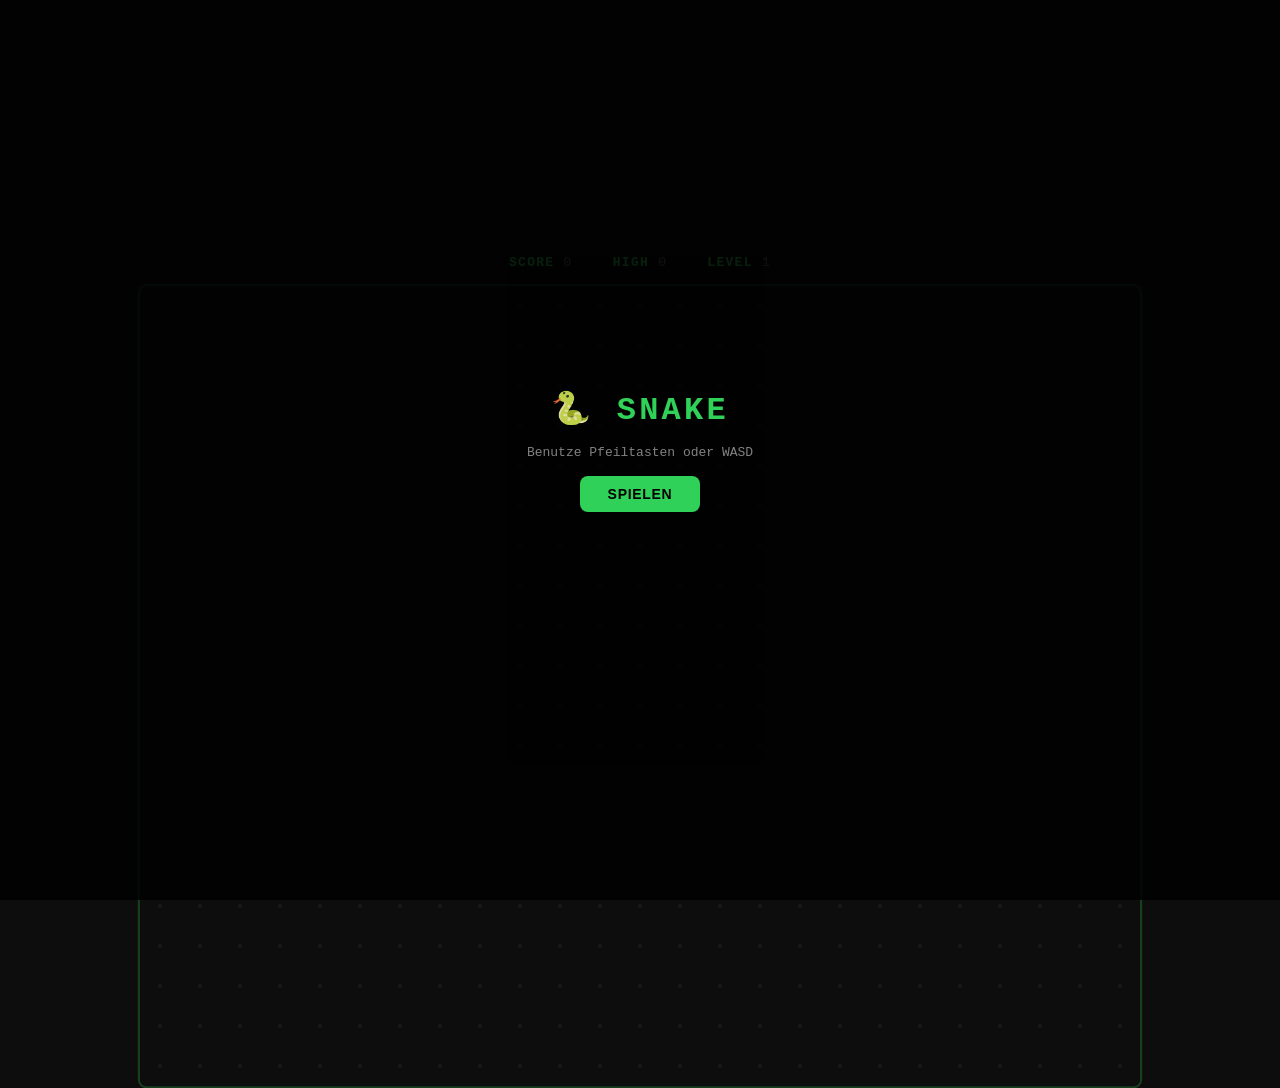
<file: snake.html>
<!DOCTYPE html>
<html lang="de">
<head>
<meta charset="UTF-8">
<title>Snake</title>
<style>
  * { margin:0; padding:0; box-sizing:border-box; }
  body {
    background: #0d0d0d;
    display: flex; flex-direction: column;
    align-items: center; justify-content: center;
    height: 100vh; overflow: hidden;
    font-family: 'Courier New', monospace;
    color: #30d158;
  }
  #hud {
    display: flex; gap: 40px; margin-bottom: 14px;
    font-size: 13px; font-weight: 700; letter-spacing: 0.1em;
    text-transform: uppercase;
  }
  #hud span { color: rgba(255,255,255,0.4); font-weight:400; }
  canvas {
    border: 1px solid rgba(48,209,88,0.25);
    border-radius: 4px;
    image-rendering: pixelated;
  }
  #overlay {
    position: fixed; inset:0;
    background: rgba(0,0,0,0.85);
    display: flex; flex-direction:column;
    align-items:center; justify-content:center;
    gap: 16px;
  }
  #overlay h1 { font-size: 32px; color: #30d158; letter-spacing: 0.1em; }
  #overlay p  { color: rgba(255,255,255,0.5); font-size: 13px; }
  #overlay .score-display { font-size: 18px; color: #ffd60a; }
  button {
    background: #30d158; color: #000;
    border: none; padding: 10px 28px;
    border-radius: 8px; font-size: 14px; font-weight: 700;
    cursor: pointer; letter-spacing: 0.05em;
    transition: filter 0.15s, transform 0.1s;
  }
  button:hover  { filter: brightness(1.2); }
  button:active { transform: scale(0.95); }
  #mobile-btns {
    display: none; position: fixed; bottom: 20px;
    grid-template-columns: repeat(3,50px); grid-template-rows: repeat(2,50px);
    gap: 6px;
  }
  @media (pointer:coarse) { #mobile-btns { display: grid; } }
  .mb { background: rgba(255,255,255,0.12); border:none; color:white;
        font-size:20px; border-radius:10px; cursor:pointer; display:flex;
        align-items:center; justify-content:center; }
  .mb:active { background: rgba(255,255,255,0.25); }
</style>
</head>
<body>
<div id="hud">
  <div>SCORE <span id="score">0</span></div>
  <div>HIGH <span id="high">0</span></div>
  <div>LEVEL <span id="level">1</span></div>
</div>
<canvas id="c"></canvas>

<div id="overlay">
  <h1>🐍 SNAKE</h1>
  <p>Benutze Pfeiltasten oder WASD</p>
  <div class="score-display" id="overlay-score" style="display:none"></div>
  <button id="start-btn">SPIELEN</button>
</div>

<div id="mobile-btns">
  <div></div>
  <button class="mb" data-dir="up">↑</button>
  <div></div>
  <button class="mb" data-dir="left">←</button>
  <button class="mb" data-dir="down">↓</button>
  <button class="mb" data-dir="right">→</button>
</div>

<script>
const canvas = document.getElementById('c');
const ctx    = canvas.getContext('2d');

const CELL  = 18;
const COLS  = 25;
const ROWS  = 20;
canvas.width  = CELL * COLS;
canvas.height = CELL * ROWS;

let snake, dir, nextDir, food, score, level, highScore, running, loopId, speed;
highScore = +localStorage.getItem('snake_high') || 0;
document.getElementById('high').textContent = highScore;

const DIR = { up:[0,-1], down:[0,1], left:[-1,0], right:[1,0] };
const opposite = { up:'down', down:'up', left:'right', right:'left' };

function init() {
  snake   = [{x:12,y:10},{x:11,y:10},{x:10,y:10}];
  dir     = 'right'; nextDir = 'right';
  score   = 0; level = 1; speed = 150;
  placeFood();
  render();
}

function placeFood() {
  const occupied = new Set(snake.map(s=>s.x+','+s.y));
  do { food={x:Math.floor(Math.random()*COLS),y:Math.floor(Math.random()*ROWS)}; }
  while (occupied.has(food.x+','+food.y));
}

function step() {
  dir = nextDir;
  const head = { x:snake[0].x+DIR[dir][0], y:snake[0].y+DIR[dir][1] };
  // Wall wrap
  head.x = (head.x+COLS)%COLS; head.y = (head.y+ROWS)%ROWS;
  // Self collision
  if (snake.some(s=>s.x===head.x&&s.y===head.y)) { gameOver(); return; }
  snake.unshift(head);
  if (head.x===food.x&&head.y===food.y) {
    score++; level=Math.floor(score/5)+1; speed=Math.max(60,150-level*12);
    document.getElementById('score').textContent=score;
    document.getElementById('level').textContent=level;
    if(score>highScore){highScore=score;localStorage.setItem('snake_high',highScore);document.getElementById('high').textContent=highScore;}
    placeFood();
    clearTimeout(loopId); loopId=setTimeout(loop,speed);
  } else { snake.pop(); }
  render();
}

function render() {
  ctx.fillStyle='#0d0d0d'; ctx.fillRect(0,0,canvas.width,canvas.height);
  // Grid dots
  ctx.fillStyle='rgba(255,255,255,0.04)';
  for(let x=0;x<COLS;x++) for(let y=0;y<ROWS;y++) ctx.fillRect(x*CELL+8,y*CELL+8,2,2);
  // Food
  const fx=food.x*CELL, fy=food.y*CELL;
  ctx.fillStyle='#ff453a'; ctx.beginPath();
  ctx.roundRect(fx+2,fy+2,CELL-4,CELL-4,4); ctx.fill();
  ctx.fillStyle='rgba(255,255,255,0.6)'; ctx.fillRect(fx+5,fy+4,4,3);
  // Snake
  snake.forEach((s,i)=>{
    const t = i/snake.length;
    ctx.fillStyle=`hsl(${135-t*20},${80-t*20}%,${45+t*15}%)`;
    ctx.beginPath();
    const r = i===0?5:3;
    ctx.roundRect(s.x*CELL+1,s.y*CELL+1,CELL-2,CELL-2,r); ctx.fill();
    if(i===0){
      // Eyes
      const [ex,ey]=dir==='up'?[3,3]:dir==='down'?[3,CELL-7]:dir==='left'?[3,5]:dir==='right'?[CELL-8,5]:[CELL-8,5];
      ctx.fillStyle='white'; ctx.beginPath(); ctx.arc(s.x*CELL+ex+2,s.y*CELL+ey,2.5,0,Math.PI*2); ctx.fill();
      ctx.fillStyle='white'; ctx.beginPath(); ctx.arc(s.x*CELL+ex+2,s.y*CELL+ey+5,2.5,0,Math.PI*2); ctx.fill();
      ctx.fillStyle='#0d0d0d'; ctx.beginPath(); ctx.arc(s.x*CELL+ex+2.5,s.y*CELL+ey,1.2,0,Math.PI*2); ctx.fill();
      ctx.fillStyle='#0d0d0d'; ctx.beginPath(); ctx.arc(s.x*CELL+ex+2.5,s.y*CELL+ey+5,1.2,0,Math.PI*2); ctx.fill();
    }
  });
}

function loop() { step(); if(running) loopId=setTimeout(loop,speed); }

function start() {
  init(); running=true;
  document.getElementById('overlay').style.display='none';
  loopId=setTimeout(loop,speed);
}

function gameOver() {
  running=false; clearTimeout(loopId);
  const ov=document.getElementById('overlay');
  document.getElementById('overlay-score').style.display='block';
  document.getElementById('overlay-score').textContent='PUNKTE: '+score;
  document.getElementById('start-btn').textContent='NOCHMAL';
  ov.style.display='flex';
}

document.getElementById('start-btn').addEventListener('click',start);

document.addEventListener('keydown',e=>{
  const map={ArrowUp:'up',ArrowDown:'down',ArrowLeft:'left',ArrowRight:'right',w:'up',s:'down',a:'left',d:'right'};
  const d=map[e.key];
  if(d&&d!==opposite[dir]){nextDir=d;e.preventDefault();}
});

document.querySelectorAll('.mb').forEach(b=>{
  b.addEventListener('click',()=>{const d=b.dataset.dir;if(d&&d!==opposite[dir])nextDir=d;});
});

// Handle resize
function resize(){
  const maxW=window.innerWidth-20, maxH=window.innerHeight-100;
  const sc=Math.min(maxW/(CELL*COLS),maxH/(CELL*ROWS));
  canvas.style.transform=`scale(${sc})`; canvas.style.transformOrigin='top center';
}
resize(); window.addEventListener('resize',resize);
render();
</script>
</body>
</html>
</file>
<file: styles.css>
/* =====================================================
   WebOS 2.0 — styles.css
   ===================================================== */

@import url('https://fonts.googleapis.com/css2?family=Inter:wght@300;400;500;600;700&display=swap');

*, *::before, *::after { box-sizing: border-box; margin: 0; padding: 0; }

:root {
  /* Core Colors */
  --accent:       #0a84ff;
  --accent-soft:  rgba(10,132,255,0.25);
  --red:          #ff453a;
  --yellow:       #ffd60a;
  --green:        #30d158;
  --orange:       #ff9f0a;

  /* Surfaces */
  --glass-bg:      rgba(28,28,30,0.82);
  --glass-bg-lt:   rgba(242,242,247,0.80);
  --glass-border:  rgba(255,255,255,0.14);
  --glass-border-lt: rgba(0,0,0,0.12);
  --blur:          blur(24px);
  --shadow-win:    0 24px 64px rgba(0,0,0,0.55), 0 0 0 0.5px rgba(255,255,255,0.08) inset;
  --shadow-dock:   0 8px 32px rgba(0,0,0,0.4), 0 0 0 0.5px rgba(255,255,255,0.08) inset;

  /* Text */
  --text:          rgba(255,255,255,0.92);
  --text-dim:      rgba(255,255,255,0.55);
  --text-lt:       rgba(0,0,0,0.88);
  --text-dim-lt:   rgba(0,0,0,0.45);

  /* Metrics */
  --radius-win:    13px;
  --titlebar-h:    40px;
  --menubar-h:     28px;
  --dock-h:        88px;

  /* Animation speed (can be overridden by settings) */
  --anim-speed:    1;
  --transition:    calc(0.22s * var(--anim-speed)) cubic-bezier(0.4,0,0.2,1);
  --spring:        calc(0.38s * var(--anim-speed)) cubic-bezier(0.175,0.885,0.32,1.275);

  /* Theme */
  --is-dark: 1;

  /* Font */
  --font: 'Inter', -apple-system, BlinkMacSystemFont, 'Segoe UI', sans-serif;
}

/* Light mode overrides */
body.light-mode {
  --glass-bg:     var(--glass-bg-lt);
  --glass-border: var(--glass-border-lt);
  --text:         var(--text-lt);
  --text-dim:     var(--text-dim-lt);
  --is-dark: 0;
}

html, body {
  width: 100%; height: 100%;
  overflow: hidden;
  font-family: var(--font);
  user-select: none;
  -webkit-user-select: none;
  cursor: default;
}

/* =====================================================
   BOOT SCREEN
   ===================================================== */
#boot-screen {
  position: fixed; inset: 0;
  background: #000;
  display: flex; flex-direction: column;
  align-items: center; justify-content: center;
  gap: 36px; z-index: 9999;
  transition: opacity 0.7s ease;
}
#boot-screen.fade-out { opacity: 0; pointer-events: none; }
.boot-logo { display: flex; flex-direction: column; align-items: center; gap: 14px; color: white; }
.boot-logo span { font-size: 26px; font-weight: 300; letter-spacing: 0.35em; text-transform: uppercase; }
.boot-version { color: rgba(255,255,255,0.3); font-size: 12px; letter-spacing: 0.1em; }
.boot-spinner { width: 36px; height: 36px; }
.spinner-ring {
  width: 36px; height: 36px;
  border: 2.5px solid rgba(255,255,255,0.15);
  border-top-color: white;
  border-radius: 50%;
  animation: spin calc(0.8s * var(--anim-speed, 1)) linear infinite;
}
@keyframes spin { to { transform: rotate(360deg); } }

/* =====================================================
   LOGIN SCREEN
   ===================================================== */
#login-screen {
  position: fixed; inset: 0;
  display: flex; align-items: center; justify-content: center;
  z-index: 9000;
  background:
    radial-gradient(ellipse at 30% 40%, rgba(80,40,160,0.6) 0%, transparent 55%),
    radial-gradient(ellipse at 70% 65%, rgba(20,100,220,0.45) 0%, transparent 55%),
    linear-gradient(145deg, #0a0a18 0%, #12183a 60%, #0a1020 100%);
  transition: opacity 0.6s ease;
}
#login-screen.fade-out { opacity: 0; pointer-events: none; }

.login-bg-blur {
  position: absolute; inset: 0;
  background: url("data:image/svg+xml,%3Csvg viewBox='0 0 200 200' xmlns='http://www.w3.org/2000/svg'%3E%3Cfilter id='n'%3E%3CfeTurbulence type='fractalNoise' baseFrequency='0.75' numOctaves='4'/%3E%3C/filter%3E%3Crect width='100%25' height='100%25' filter='url(%23n)' opacity='0.03'/%3E%3C/svg%3E");
  pointer-events: none;
}

.login-clock-wrap {
  position: absolute; top: 60px; left: 50%; transform: translateX(-50%);
  text-align: center; color: white;
}
.login-time { font-size: 72px; font-weight: 200; letter-spacing: -2px; text-shadow: 0 2px 20px rgba(0,0,0,0.4); }
.login-date { font-size: 18px; font-weight: 400; opacity: 0.7; margin-top: -4px; }

.login-card {
  display: flex; flex-direction: column; align-items: center; gap: 14px;
  padding: 36px 40px;
  background: rgba(255,255,255,0.08);
  backdrop-filter: blur(30px); -webkit-backdrop-filter: blur(30px);
  border: 1px solid rgba(255,255,255,0.16);
  border-radius: 22px;
  box-shadow: 0 32px 80px rgba(0,0,0,0.5);
  min-width: 300px;
}
.login-avatar { font-size: 64px; line-height: 1; }
.login-user { color: white; font-size: 20px; font-weight: 500; }
.login-input-wrap { display: flex; gap: 8px; width: 100%; }
.login-pw {
  flex: 1; background: rgba(255,255,255,0.1);
  border: 1px solid rgba(255,255,255,0.18); border-radius: 10px;
  color: white; font-size: 16px; padding: 9px 14px;
  outline: none; transition: border-color 0.2s;
  font-family: var(--font);
}
.login-pw:focus { border-color: var(--accent); background: rgba(255,255,255,0.14); }
.login-btn {
  background: var(--accent); border: none; color: white;
  width: 42px; border-radius: 10px; font-size: 18px;
  cursor: pointer; transition: filter 0.15s, transform 0.1s;
  display: flex; align-items: center; justify-content: center;
}
.login-btn:hover { filter: brightness(1.15); }
.login-btn:active { transform: scale(0.94); }
.login-hint { color: rgba(255,255,255,0.35); font-size: 12px; text-align: center; }
.login-error { color: var(--red); font-size: 12.5px; font-weight: 500; }
.hidden { display: none !important; }

/* =====================================================
   OS SHELL
   ===================================================== */
#os-shell {
  position: fixed; inset: 0;
  display: flex; flex-direction: column;
  opacity: 0; transition: opacity 0.5s ease;
}
#os-shell.visible { opacity: 1; }
#os-shell.hidden { display: none; }

/* =====================================================
   MENUBAR
   ===================================================== */
#menubar {
  position: fixed; top: 0; left: 0; right: 0;
  height: var(--menubar-h);
  background: rgba(0,0,0,0.5);
  backdrop-filter: var(--blur); -webkit-backdrop-filter: var(--blur);
  display: flex; align-items: center; justify-content: space-between;
  padding: 0 14px; z-index: 1000;
  border-bottom: 1px solid rgba(255,255,255,0.07);
}
.light-mode #menubar { background: rgba(210,210,220,0.75); border-bottom-color: rgba(0,0,0,0.1); }

.menubar-left, .menubar-right { display: flex; align-items: center; gap: 2px; }
.menubar-logo { font-size: 15px; margin-right: 6px; color: white; }
.light-mode .menubar-logo { color: #222; }
.menubar-item {
  color: var(--text); font-size: 13px; font-weight: 500;
  padding: 2px 8px; border-radius: 5px; cursor: default;
  opacity: 0.9; transition: background var(--transition);
}
.menubar-item:hover { background: rgba(255,255,255,0.14); }
.light-mode .menubar-item:hover { background: rgba(0,0,0,0.1); }
.menubar-icon { color: var(--text); font-size: 12px; padding: 2px 5px; opacity: 0.8; display: flex; align-items: center; }
.menubar-battery { color: var(--text); font-size: 11px; opacity: 0.7; padding: 0 4px; }
.menubar-clock { color: var(--text); font-size: 13px; font-weight: 500; padding: 0 4px; opacity: 0.9; min-width: 42px; text-align: right; }

/* =====================================================
   DESKTOPS CONTAINER
   ===================================================== */
#desktops-container {
  position: fixed;
  top: var(--menubar-h); left: 0; right: 0;
  bottom: calc(var(--dock-h) + 16px);
  overflow: hidden;
  z-index: 1;
}

.desktop-slide {
  position: absolute; inset: 0;
  transition: transform calc(0.4s * var(--anim-speed)) cubic-bezier(0.4,0,0.2,1);
  will-change: transform;
}
.desktop-slide.off-left  { transform: translateX(-100%); }
.desktop-slide.off-right { transform: translateX(100%); }
.desktop-slide.active    { transform: translateX(0); }

.desktop-wallpaper {
  position: absolute; inset: 0;
  transition: background 0.6s ease;
}

.desktop-icons-layer {
  position: absolute; inset: 0;
  pointer-events: none;
}

.desktop-windows-layer {
  position: absolute; inset: 0;
  pointer-events: none;
}

/* =====================================================
   DESKTOP ICONS
   ===================================================== */
.desktop-icon {
  position: absolute; width: 82px;
  display: flex; flex-direction: column;
  align-items: center; gap: 5px;
  padding: 8px 5px; border-radius: 10px;
  cursor: pointer; pointer-events: all;
  transition: background var(--transition), transform var(--spring);
}
.desktop-icon:hover { background: rgba(255,255,255,0.12); transform: scale(1.04); }
.desktop-icon.selected { background: rgba(255,255,255,0.18); }
.desktop-icon:active { transform: scale(0.95); }

.desktop-icon .icon-img {
  width: 52px; height: 52px;
  display: flex; align-items: center; justify-content: center;
  filter: drop-shadow(0 4px 10px rgba(0,0,0,0.45));
}
.desktop-icon .icon-img span { font-size: 44px; line-height: 1; }
.desktop-icon .icon-label {
  color: white; font-size: 11.5px; font-weight: 500;
  text-align: center; line-height: 1.25;
  text-shadow: 0 1px 5px rgba(0,0,0,0.9);
  max-width: 78px; word-break: break-word;
}

/* Selection box */
#selection-box {
  position: fixed; pointer-events: none;
  border: 1.5px solid var(--accent);
  background: rgba(10,132,255,0.12);
  border-radius: 3px; z-index: 50;
  display: none;
}

/* =====================================================
   WINDOWS
   ===================================================== */
.window {
  position: absolute;
  min-width: 300px; min-height: 180px;
  background: var(--glass-bg);
  backdrop-filter: var(--blur); -webkit-backdrop-filter: var(--blur);
  border: 1px solid var(--glass-border);
  border-radius: var(--radius-win);
  box-shadow: var(--shadow-win);
  display: flex; flex-direction: column;
  overflow: hidden; pointer-events: all;
  will-change: transform, opacity;
  animation: win-open calc(0.3s * var(--anim-speed)) cubic-bezier(0.175,0.885,0.32,1.275) both;
}
.window.inactive {
  box-shadow: 0 10px 30px rgba(0,0,0,0.35);
  filter: brightness(0.88) saturate(0.85);
}
.window.snapped-left, .window.snapped-right {
  transition: left calc(0.22s * var(--anim-speed)) cubic-bezier(0.4,0,0.2,1),
              top  calc(0.22s * var(--anim-speed)) cubic-bezier(0.4,0,0.2,1),
              width  calc(0.22s * var(--anim-speed)) cubic-bezier(0.4,0,0.2,1),
              height calc(0.22s * var(--anim-speed)) cubic-bezier(0.4,0,0.2,1);
}
.window.maximizing {
  transition: left calc(0.22s * var(--anim-speed)) cubic-bezier(0.4,0,0.2,1),
              top  calc(0.22s * var(--anim-speed)) cubic-bezier(0.4,0,0.2,1),
              width  calc(0.22s * var(--anim-speed)) cubic-bezier(0.4,0,0.2,1),
              height calc(0.22s * var(--anim-speed)) cubic-bezier(0.4,0,0.2,1);
}

@keyframes win-open {
  from { opacity: 0; transform: scale(0.88) translateY(16px); }
  to   { opacity: 1; transform: scale(1) translateY(0); }
}
@keyframes win-close {
  from { opacity: 1; transform: scale(1); }
  to   { opacity: 0; transform: scale(0.85) translateY(14px); }
}
@keyframes win-minimize {
  from { opacity: 1; transform: scale(1) translateY(0); }
  to   { opacity: 0; transform: scale(0.82) translateY(24px); }
}

/* Snap ghost indicator */
#snap-indicator {
  position: fixed; pointer-events: none;
  background: rgba(10,132,255,0.18);
  border: 2px solid rgba(10,132,255,0.5);
  border-radius: 10px; z-index: 50;
  transition: all 0.12s ease;
  display: none;
}

/* Titlebar */
.window-titlebar {
  height: var(--titlebar-h); flex-shrink: 0;
  background: rgba(255,255,255,0.04);
  border-bottom: 1px solid rgba(255,255,255,0.07);
  display: flex; align-items: center;
  padding: 0 12px; gap: 8px;
  cursor: move;
}
.light-mode .window-titlebar { background: rgba(0,0,0,0.03); border-bottom-color: rgba(0,0,0,0.08); }

.window-controls { display: flex; gap: 7px; flex-shrink: 0; }
.wc {
  width: 13px; height: 13px; border-radius: 50%;
  cursor: pointer; position: relative;
  display: flex; align-items: center; justify-content: center;
  transition: filter 0.12s, transform 0.1s;
}
.wc:hover { filter: brightness(1.25); }
.wc:active { transform: scale(0.85); }
.wc-close  { background: var(--red); }
.wc-min    { background: var(--yellow); }
.wc-max    { background: var(--green); }
.wc-close::before,.wc-close::after { content:''; position:absolute; width:6px; height:1.5px; background:rgba(0,0,0,0.55); border-radius:1px; }
.wc-close::before { transform:rotate(45deg); }
.wc-close::after  { transform:rotate(-45deg); }
.wc-min::before   { content:''; position:absolute; width:6px; height:1.5px; background:rgba(0,0,0,0.55); border-radius:1px; }

.window-title {
  flex: 1; text-align: center;
  color: rgba(255,255,255,0.88); font-size: 13px; font-weight: 600;
  pointer-events: none; white-space: nowrap; overflow: hidden; text-overflow: ellipsis;
}
.light-mode .window-title { color: rgba(0,0,0,0.8); }

.window-content {
  flex: 1; overflow: hidden;
  display: flex; flex-direction: column;
  position: relative;
}

.window-resize {
  position: absolute; bottom: 0; right: 0;
  width: 18px; height: 18px; cursor: se-resize; z-index: 20;
}
.window-resize::after {
  content:''; position:absolute; bottom:4px; right:4px;
  width:9px; height:9px;
  border-right:2px solid rgba(255,255,255,0.2);
  border-bottom:2px solid rgba(255,255,255,0.2);
  border-radius:1px;
}

/* Skeleton loader */
.skeleton-loader {
  flex: 1; padding: 20px; display: flex; flex-direction: column; gap: 12px;
}
.skel-line {
  height: 14px; border-radius: 7px;
  background: linear-gradient(90deg, rgba(255,255,255,0.05) 25%, rgba(255,255,255,0.12) 50%, rgba(255,255,255,0.05) 75%);
  background-size: 200% 100%;
  animation: shimmer 1.4s infinite;
}
@keyframes shimmer { to { background-position: -200% 0; } }

/* =====================================================
   DESKTOP SWITCHER
   ===================================================== */
#desktop-switcher {
  position: fixed; inset: 0;
  background: rgba(0,0,0,0.65);
  backdrop-filter: blur(30px); -webkit-backdrop-filter: blur(30px);
  z-index: 800;
  display: flex; align-items: center; justify-content: center; gap: 20px;
  flex-direction: column;
}
#desktop-switcher.hidden { display: none; }

#switcher-previews {
  display: flex; gap: 20px; align-items: flex-start;
}

.switcher-preview {
  width: 260px;
  background: rgba(255,255,255,0.07);
  border: 2px solid rgba(255,255,255,0.15);
  border-radius: 14px; overflow: hidden;
  cursor: pointer;
  transition: border-color 0.2s, transform 0.2s;
}
.switcher-preview:hover { border-color: var(--accent); transform: scale(1.03); }
.switcher-preview.current { border-color: var(--accent); }

.switcher-preview-header {
  padding: 8px 12px;
  background: rgba(255,255,255,0.06);
  color: rgba(255,255,255,0.8); font-size: 12px; font-weight: 600;
  display: flex; align-items: center; justify-content: space-between;
}
.switcher-preview-thumb {
  aspect-ratio: 16/10;
  background: rgba(0,0,0,0.3);
  position: relative; overflow: hidden;
}
.switcher-preview-thumb .thumb-wp {
  position: absolute; inset: 0; opacity: 0.6;
}
.switcher-preview-close {
  color: rgba(255,255,255,0.5); font-size: 14px; cursor: pointer;
  width: 18px; height: 18px; border-radius: 50%;
  display: flex; align-items: center; justify-content: center;
  transition: background 0.15s, color 0.15s;
}
.switcher-preview-close:hover { background: var(--red); color: white; }

.switcher-add-btn {
  width: 48px; height: 48px; border-radius: 50%;
  background: rgba(255,255,255,0.1);
  border: 2px dashed rgba(255,255,255,0.3);
  color: white; font-size: 24px;
  display: flex; align-items: center; justify-content: center;
  cursor: pointer; transition: background 0.2s, border-color 0.2s;
}
.switcher-add-btn:hover { background: rgba(255,255,255,0.18); border-color: var(--accent); }

/* Desktop dots in dock */
#dock-desktop-dots {
  display: flex; align-items: center; gap: 5px;
  padding: 0 10px;
}
.desktop-dot {
  width: 7px; height: 7px; border-radius: 50%;
  background: rgba(255,255,255,0.3);
  cursor: pointer; transition: background 0.2s, transform 0.2s;
}
.desktop-dot.active { background: white; transform: scale(1.2); }
.desktop-dot:hover  { background: rgba(255,255,255,0.7); }

/* =====================================================
   DOCK
   ===================================================== */
#dock {
  position: fixed; bottom: 10px;
  left: 50%; transform: translateX(-50%);
  z-index: 500;
  display: flex; flex-direction: column; align-items: center; gap: 5px;
}
#dock-apps {
  display: flex; align-items: flex-end; gap: 5px;
  background: rgba(255,255,255,0.12);
  backdrop-filter: var(--blur); -webkit-backdrop-filter: var(--blur);
  border: 1px solid rgba(255,255,255,0.22);
  border-radius: 20px;
  padding: 8px 10px;
  box-shadow: var(--shadow-dock);
}
.light-mode #dock-apps { background: rgba(220,220,230,0.65); border-color: rgba(0,0,0,0.15); }

.dock-item {
  display: flex; flex-direction: column; align-items: center;
  gap: 3px; position: relative; cursor: pointer;
  transition: transform calc(0.2s * var(--anim-speed)) cubic-bezier(0.175,0.885,0.32,1.4);
}
.dock-item:hover { transform: translateY(-14px) scale(1.2); }
.dock-item:active { transform: translateY(-8px) scale(1.06); transition-duration: calc(0.1s * var(--anim-speed)); }

.dock-icon { width: 48px; height: 48px; display: flex; align-items: center; justify-content: center;
  filter: drop-shadow(0 4px 8px rgba(0,0,0,0.45)); }
.dock-icon svg, .dock-icon img { width: 48px; height: 48px; border-radius: 12px; }

.dock-label {
  position: absolute; bottom: calc(100% + 12px);
  left: 50%; transform: translateX(-50%);
  background: rgba(20,20,25,0.88);
  color: white; font-size: 11px; font-weight: 500;
  padding: 4px 9px; border-radius: 7px;
  white-space: nowrap; opacity: 0; pointer-events: none;
  transition: opacity 0.15s; box-shadow: 0 2px 8px rgba(0,0,0,0.3);
}
.dock-item:hover .dock-label { opacity: 1; }

.dock-item.running::after {
  content:''; position:absolute; bottom:-6px;
  left:50%; transform:translateX(-50%);
  width:4px; height:4px;
  background: rgba(255,255,255,0.75); border-radius:50%;
}

.dock-separator {
  width: 1px; height: 46px;
  background: rgba(255,255,255,0.16); margin: 0 2px; align-self: center;
}

/* =====================================================
   CONTEXT MENU
   ===================================================== */
#context-menu {
  position: fixed;
  background: rgba(38,38,42,0.94);
  backdrop-filter: var(--blur); -webkit-backdrop-filter: var(--blur);
  border: 1px solid rgba(255,255,255,0.13);
  border-radius: 11px; padding: 5px 0;
  min-width: 186px; z-index: 9000;
  box-shadow: 0 14px 44px rgba(0,0,0,0.55);
  animation: ctx-open calc(0.15s * var(--anim-speed)) ease both;
}
@keyframes ctx-open { from { opacity:0; transform:scale(0.94); } to { opacity:1; transform:scale(1); } }
#context-menu-list { list-style: none; }
#context-menu-list li {
  padding: 6px 14px;
  color: rgba(255,255,255,0.9); font-size: 13px;
  cursor: default; border-radius: 6px; margin: 1px 4px;
  display: flex; align-items: center; gap: 9px;
  transition: background 0.1s;
}
#context-menu-list li:hover { background: var(--accent); color: white; }
#context-menu-list li.separator {
  height: 1px; background: rgba(255,255,255,0.09);
  margin: 3px 0; padding: 0; pointer-events: none; border-radius: 0;
}
#context-menu-list li .ctx-icon { font-size: 14px; width: 17px; text-align: center; }
#context-menu-list li.disabled { opacity: 0.4; pointer-events: none; }

/* =====================================================
   PERMISSION DIALOG
   ===================================================== */
#permission-dialog {
  position: fixed; inset: 0;
  background: rgba(0,0,0,0.5);
  backdrop-filter: blur(10px);
  z-index: 8500;
  display: flex; align-items: center; justify-content: center;
}
.perm-card {
  background: rgba(38,38,42,0.96);
  border: 1px solid rgba(255,255,255,0.14);
  border-radius: 16px; padding: 28px 32px;
  min-width: 340px; text-align: center;
  box-shadow: 0 24px 60px rgba(0,0,0,0.6);
  animation: win-open 0.25s cubic-bezier(0.175,0.885,0.32,1.275) both;
}
.perm-icon { font-size: 42px; margin-bottom: 8px; }
.perm-title { color: white; font-size: 17px; font-weight: 600; margin-bottom: 8px; }
.perm-msg { color: rgba(255,255,255,0.6); font-size: 13.5px; line-height: 1.55; margin-bottom: 20px; }
.perm-actions { display: flex; gap: 10px; justify-content: center; }
.perm-btn {
  padding: 8px 24px; border-radius: 9px; border: none;
  font-size: 14px; font-weight: 500; cursor: pointer;
  transition: filter 0.15s, transform 0.1s;
}
.perm-btn:active { transform: scale(0.95); }
.perm-btn.deny  { background: rgba(255,255,255,0.12); color: white; }
.perm-btn.allow { background: var(--accent); color: white; }
.perm-btn:hover { filter: brightness(1.15); }

/* =====================================================
   SNAP ZONES
   ===================================================== */
.snap-zone {
  position: fixed; top: var(--menubar-h); bottom: calc(var(--dock-h) + 16px);
  width: 6px; z-index: 49; pointer-events: none;
  opacity: 0; transition: opacity 0.2s;
}
.snap-zone.left  { left: 0; background: linear-gradient(to right, rgba(10,132,255,0.3), transparent); }
.snap-zone.right { right: 0; background: linear-gradient(to left, rgba(10,132,255,0.3), transparent); }
.snap-zone.active { opacity: 1; }

/* =====================================================
   FINDER APP
   ===================================================== */
.finder-layout { display: flex; height: 100%; }
.finder-sidebar {
  width: 185px; flex-shrink: 0;
  background: rgba(0,0,0,0.22);
  border-right: 1px solid rgba(255,255,255,0.07);
  padding: 10px 0; overflow-y: auto;
}
.finder-sidebar-section { margin-bottom: 10px; }
.finder-sidebar-title {
  color: rgba(255,255,255,0.38); font-size: 10.5px; font-weight: 700;
  text-transform: uppercase; letter-spacing: 0.07em;
  padding: 4px 14px 2px;
}
.finder-sidebar-item {
  display: flex; align-items: center; gap: 8px;
  padding: 5px 14px; color: rgba(255,255,255,0.82);
  font-size: 13px; cursor: default;
  border-radius: 7px; margin: 1px 6px;
  transition: background 0.12s;
}
.finder-sidebar-item:hover { background: rgba(255,255,255,0.09); }
.finder-sidebar-item.active { background: rgba(10,132,255,0.3); }
.finder-sidebar-item .si-icon { font-size: 15px; }

.finder-main { flex: 1; display: flex; flex-direction: column; overflow: hidden; }
.finder-toolbar {
  height: 44px; flex-shrink: 0;
  border-bottom: 1px solid rgba(255,255,255,0.07);
  display: flex; align-items: center; padding: 0 10px; gap: 6px;
}
.finder-nav-btn {
  background: rgba(255,255,255,0.07); border: 1px solid rgba(255,255,255,0.1);
  color: rgba(255,255,255,0.7); width: 28px; height: 28px;
  border-radius: 50%; cursor: pointer;
  display: flex; align-items: center; justify-content: center;
  font-size: 15px; transition: background 0.12s;
  flex-shrink: 0;
}
.finder-nav-btn:hover { background: rgba(255,255,255,0.15); }
.finder-nav-btn:disabled { opacity: 0.3; pointer-events: none; }
.finder-breadcrumb {
  display: flex; align-items: center; gap: 3px; flex: 1; overflow: hidden;
}
.breadcrumb-item {
  color: rgba(255,255,255,0.65); font-size: 13px; cursor: default;
  padding: 2px 5px; border-radius: 5px; white-space: nowrap;
  transition: background 0.12s; flex-shrink: 0;
}
.breadcrumb-item:hover { background: rgba(255,255,255,0.1); }
.breadcrumb-sep { color: rgba(255,255,255,0.28); font-size: 11px; }
.finder-search {
  background: rgba(255,255,255,0.09); border: 1px solid rgba(255,255,255,0.13);
  border-radius: 7px; color: white; padding: 4px 10px;
  font-size: 12px; outline: none; width: 145px;
  transition: border-color 0.15s, width 0.2s;
}
.finder-search:focus { border-color: var(--accent); width: 180px; }
.finder-search::placeholder { color: rgba(255,255,255,0.35); }

.finder-files {
  flex: 1; overflow: auto; padding: 10px;
  display: grid;
  grid-template-columns: repeat(auto-fill, minmax(88px, 1fr));
  gap: 3px; align-content: start;
}
.finder-file-item {
  display: flex; flex-direction: column; align-items: center; gap: 5px;
  padding: 8px 5px; border-radius: 8px; cursor: pointer;
  transition: background 0.12s, transform var(--spring);
  text-align: center;
}
.finder-file-item:hover { background: rgba(255,255,255,0.09); transform: scale(1.03); }
.finder-file-item.selected { background: rgba(10,132,255,0.28); }
.finder-file-item .ffi-icon { font-size: 36px; line-height: 1; }
.finder-file-item .ffi-name {
  color: rgba(255,255,255,0.84); font-size: 11.5px;
  max-width: 80px; overflow: hidden; text-overflow: ellipsis; white-space: nowrap;
}

/* Inline rename */
.finder-file-item .ffi-rename-input {
  width: 80px; background: var(--accent-soft);
  border: 1.5px solid var(--accent);
  border-radius: 4px; color: white;
  font-size: 11.5px; font-family: var(--font);
  text-align: center; outline: none;
  padding: 1px 4px;
}

.finder-statusbar {
  height: 25px; flex-shrink: 0;
  border-top: 1px solid rgba(255,255,255,0.07);
  display: flex; align-items: center; padding: 0 14px;
  color: rgba(255,255,255,0.4); font-size: 11.5px; gap: 16px;
}
.finder-path-display {
  flex: 1; overflow: hidden; text-overflow: ellipsis; white-space: nowrap;
  color: rgba(255,255,255,0.3); font-size: 11px; font-family: monospace;
}

/* =====================================================
   TEXT EDITOR
   ===================================================== */
.editor-layout { display: flex; flex-direction: column; height: 100%; }
.editor-toolbar {
  height: 40px; flex-shrink: 0;
  background: rgba(0,0,0,0.18);
  border-bottom: 1px solid rgba(255,255,255,0.07);
  display: flex; align-items: center; padding: 0 10px; gap: 5px;
}
.editor-btn {
  background: rgba(255,255,255,0.08); border: 1px solid rgba(255,255,255,0.11);
  color: rgba(255,255,255,0.8); font-size: 12px; padding: 3px 10px;
  border-radius: 6px; cursor: pointer; font-family: var(--font);
  transition: background 0.12s, transform 0.1s;
}
.editor-btn:hover { background: rgba(255,255,255,0.14); }
.editor-btn:active { transform: scale(0.94); }
.editor-filename {
  flex: 1; background: transparent; border: none; outline: none;
  color: rgba(255,255,255,0.55); font-size: 12px; font-family: var(--font); text-align: center;
}
.editor-textarea {
  flex: 1; resize: none; background: transparent; border: none; outline: none;
  color: rgba(255,255,255,0.9); font-size: 14px; line-height: 1.75;
  font-family: 'Courier New', monospace; padding: 16px 20px;
  caret-color: var(--accent);
}
.editor-statusbar {
  height: 23px; flex-shrink: 0;
  border-top: 1px solid rgba(255,255,255,0.07);
  display: flex; align-items: center; padding: 0 14px;
  color: rgba(255,255,255,0.38); font-size: 11px; gap: 16px;
}

/* =====================================================
   BROWSER
   ===================================================== */
.browser-layout { display: flex; flex-direction: column; height: 100%; }
.browser-toolbar {
  height: 46px; flex-shrink: 0; background: rgba(0,0,0,0.18);
  border-bottom: 1px solid rgba(255,255,255,0.07);
  display: flex; align-items: center; padding: 0 10px; gap: 6px;
}
.browser-nav-btn {
  background: rgba(255,255,255,0.07); border: 1px solid rgba(255,255,255,0.11);
  color: rgba(255,255,255,0.7); width: 29px; height: 29px;
  border-radius: 50%; cursor: pointer;
  display: flex; align-items: center; justify-content: center; font-size: 14px;
  transition: background 0.12s; flex-shrink: 0;
}
.browser-nav-btn:hover { background: rgba(255,255,255,0.16); }
.browser-url-bar {
  flex: 1; background: rgba(255,255,255,0.09); border: 1px solid rgba(255,255,255,0.13);
  border-radius: 9px; color: white; font-size: 13px; padding: 5px 12px; outline: none;
  transition: border-color 0.15s;
}
.browser-url-bar:focus { border-color: var(--accent); background: rgba(255,255,255,0.13); }
.browser-go-btn {
  background: var(--accent); border: none; color: white;
  padding: 5px 14px; border-radius: 9px; cursor: pointer; font-size: 13px;
  transition: filter 0.12s;
}
.browser-go-btn:hover { filter: brightness(1.15); }
.browser-iframe { flex: 1; border: none; background: white; }
.browser-placeholder {
  flex: 1; display: flex; flex-direction: column;
  align-items: center; justify-content: center;
  color: rgba(255,255,255,0.3); gap: 12px;
}
.browser-placeholder .bp-icon { font-size: 52px; opacity: 0.35; }
.browser-placeholder .bp-links { display: flex; gap: 10px; flex-wrap: wrap; justify-content: center; margin-top: 8px; }
.browser-quick-link {
  background: rgba(255,255,255,0.07); border: 1px solid rgba(255,255,255,0.12);
  color: rgba(255,255,255,0.7); font-size: 12px;
  padding: 6px 12px; border-radius: 8px; cursor: pointer;
  transition: background 0.12s;
}
.browser-quick-link:hover { background: rgba(255,255,255,0.14); color: white; }
.browser-loading { height: 2px; flex-shrink: 0; background: transparent; position: relative; overflow: hidden; }
.browser-loading.active { background: rgba(255,255,255,0.08); }
.browser-loading.active::after {
  content:''; position:absolute; left:-60%; top:0; width:60%; height:100%;
  background: var(--accent); animation: load-bar calc(1.2s * var(--anim-speed)) ease infinite;
}
@keyframes load-bar { to { left: 110%; } }

/* =====================================================
   IMAGE VIEWER
   ===================================================== */
.imageviewer-layout { display: flex; flex-direction: column; height: 100%; }
.imageviewer-toolbar {
  height: 42px; flex-shrink: 0; background: rgba(0,0,0,0.18);
  border-bottom: 1px solid rgba(255,255,255,0.07);
  display: flex; align-items: center; padding: 0 12px; gap: 8px;
}
.iv-btn {
  background: rgba(255,255,255,0.08); border: 1px solid rgba(255,255,255,0.11);
  color: rgba(255,255,255,0.8); font-size: 16px; width: 30px; height: 30px;
  border-radius: 7px; cursor: pointer;
  display: flex; align-items: center; justify-content: center;
  transition: background 0.12s, transform 0.1s;
}
.iv-btn:hover { background: rgba(255,255,255,0.16); }
.iv-btn:active { transform: scale(0.9); }
.iv-zoom-label { color: rgba(255,255,255,0.5); font-size: 12px; min-width: 42px; text-align: center; }
.imageviewer-canvas {
  flex: 1; overflow: hidden;
  display: flex; align-items: center; justify-content: center;
  background: rgba(0,0,0,0.28); position: relative;
}
.imageviewer-canvas img {
  max-width: 100%; max-height: 100%; object-fit: contain;
  border-radius: 3px; transition: transform 0.2s ease; transform-origin: center;
}
.imageviewer-empty { color: rgba(255,255,255,0.28); display: flex; flex-direction: column; align-items: center; gap: 12px; }
.imageviewer-empty .ie-icon { font-size: 54px; opacity: 0.28; }
.imageviewer-statusbar {
  height: 24px; flex-shrink: 0; border-top: 1px solid rgba(255,255,255,0.07);
  display: flex; align-items: center; padding: 0 14px;
  color: rgba(255,255,255,0.38); font-size: 11px; gap: 16px;
}

/* =====================================================
   TERMINAL
   ===================================================== */
.terminal-layout {
  display: flex; flex-direction: column; height: 100%;
  background: rgba(0,0,0,0.6);
}
.terminal-output {
  flex: 1; overflow-y: auto; padding: 14px 16px;
  font-family: 'Courier New', 'Lucida Console', monospace;
  font-size: 13.5px; line-height: 1.65;
  color: rgba(255,255,255,0.85);
}
.terminal-output .t-line { display: block; white-space: pre-wrap; word-break: break-all; }
.terminal-output .t-prompt { color: var(--green); }
.terminal-output .t-cmd    { color: white; }
.terminal-output .t-out    { color: rgba(255,255,255,0.7); }
.terminal-output .t-err    { color: var(--red); }
.terminal-output .t-info   { color: var(--accent); }
.terminal-output .t-warn   { color: var(--orange); }
.terminal-input-row {
  display: flex; align-items: center;
  padding: 8px 16px; border-top: 1px solid rgba(255,255,255,0.07);
  gap: 6px; background: rgba(0,0,0,0.3);
}
.terminal-ps1 { color: var(--green); font-family: 'Courier New', monospace; font-size: 13.5px; white-space: nowrap; }
.terminal-input {
  flex: 1; background: transparent; border: none; outline: none;
  color: white; font-family: 'Courier New', monospace; font-size: 13.5px;
  caret-color: var(--green);
}

/* =====================================================
   CALCULATOR
   ===================================================== */
.calc-layout { display: flex; flex-direction: column; height: 100%; background: rgba(0,0,0,0.3); }
.calc-display {
  padding: 20px 20px 10px; text-align: right;
}
.calc-expr { color: rgba(255,255,255,0.4); font-size: 14px; min-height: 20px; }
.calc-result { color: white; font-size: 42px; font-weight: 200; letter-spacing: -1px; overflow: hidden; text-overflow: ellipsis; }
.calc-grid {
  display: grid; grid-template-columns: repeat(4, 1fr);
  gap: 1px; flex: 1; padding: 10px; padding-top: 5px;
}
.calc-btn {
  background: rgba(255,255,255,0.08); border: none;
  color: white; font-size: 18px; font-weight: 400;
  border-radius: 10px; cursor: pointer;
  display: flex; align-items: center; justify-content: center;
  transition: background 0.1s, transform 0.08s;
  font-family: var(--font); min-height: 58px;
}
.calc-btn:hover  { background: rgba(255,255,255,0.16); }
.calc-btn:active { transform: scale(0.91); background: rgba(255,255,255,0.24); }
.calc-btn.op   { background: rgba(255,159,10,0.28); color: var(--orange); }
.calc-btn.op:hover { background: rgba(255,159,10,0.42); }
.calc-btn.fn   { background: rgba(255,255,255,0.14); }
.calc-btn.eq   { background: var(--orange); color: white; }
.calc-btn.eq:hover { filter: brightness(1.15); }
.calc-btn.span2 { grid-column: span 2; }

/* =====================================================
   MUSIC PLAYER
   ===================================================== */
.music-layout { display: flex; flex-direction: column; height: 100%; }
.music-cover {
  flex: 1; display: flex; align-items: center; justify-content: center;
  background: rgba(0,0,0,0.2); position: relative; overflow: hidden;
}
.music-cover-art {
  width: 160px; height: 160px; border-radius: 16px;
  display: flex; align-items: center; justify-content: center;
  font-size: 72px;
  box-shadow: 0 20px 60px rgba(0,0,0,0.6);
  transition: transform 0.4s ease;
}
.music-cover-art.playing {
  animation: vinyl-spin calc(8s * var(--anim-speed)) linear infinite;
}
@keyframes vinyl-spin { to { transform: rotate(360deg); } }
.music-cover-art.paused { animation-play-state: paused; }

.music-controls {
  padding: 14px 20px 20px;
  background: rgba(0,0,0,0.18);
  border-top: 1px solid rgba(255,255,255,0.07);
}
.music-track-info { text-align: center; margin-bottom: 12px; }
.music-track-title { color: white; font-size: 15px; font-weight: 600; }
.music-track-artist { color: rgba(255,255,255,0.5); font-size: 13px; margin-top: 2px; }

.music-progress-wrap { position: relative; height: 4px; background: rgba(255,255,255,0.15); border-radius: 2px; cursor: pointer; margin-bottom: 8px; }
.music-progress-fill { height: 100%; background: var(--accent); border-radius: 2px; transition: width 0.3s linear; }
.music-times { display: flex; justify-content: space-between; color: rgba(255,255,255,0.4); font-size: 11px; margin-bottom: 12px; }

.music-btns { display: flex; align-items: center; justify-content: center; gap: 20px; }
.music-btn {
  background: transparent; border: none; color: rgba(255,255,255,0.8);
  font-size: 24px; cursor: pointer;
  transition: color 0.15s, transform 0.1s;
  display: flex; align-items: center;
}
.music-btn:hover  { color: white; }
.music-btn:active { transform: scale(0.88); }
.music-btn.play-btn {
  width: 52px; height: 52px; border-radius: 50%;
  background: white; color: #1c1c1e; font-size: 22px;
  box-shadow: 0 4px 16px rgba(0,0,0,0.4);
}
.music-btn.play-btn:hover { background: #f0f0f0; transform: scale(1.05); }

.music-playlist {
  max-height: 140px; overflow-y: auto;
  border-top: 1px solid rgba(255,255,255,0.07);
}
.music-pl-item {
  display: flex; align-items: center; gap: 10px;
  padding: 8px 16px; cursor: pointer;
  transition: background 0.12s;
}
.music-pl-item:hover { background: rgba(255,255,255,0.07); }
.music-pl-item.active { background: rgba(10,132,255,0.2); }
.music-pl-icon { font-size: 18px; }
.music-pl-info { flex: 1; }
.music-pl-title { color: rgba(255,255,255,0.85); font-size: 13px; }
.music-pl-dur   { color: rgba(255,255,255,0.4); font-size: 11px; }
.music-pl-dur-badge { color: rgba(255,255,255,0.4); font-size: 12px; margin-left: auto; }

/* =====================================================
   SETTINGS
   ===================================================== */
.settings-layout { display: flex; height: 100%; }
.settings-sidebar {
  width: 200px; flex-shrink: 0;
  background: rgba(0,0,0,0.22);
  border-right: 1px solid rgba(255,255,255,0.07);
  padding: 12px 0; overflow-y: auto;
}
.settings-sidebar-item {
  display: flex; align-items: center; gap: 10px;
  padding: 8px 16px; color: rgba(255,255,255,0.78);
  font-size: 13px; cursor: default;
  border-radius: 9px; margin: 2px 6px;
  transition: background 0.12s;
}
.settings-sidebar-item:hover { background: rgba(255,255,255,0.09); }
.settings-sidebar-item.active { background: rgba(10,132,255,0.32); color: white; }
.settings-sidebar-item .ss-icon { font-size: 18px; }

.settings-content { flex: 1; overflow-y: auto; padding: 20px 24px; }
.settings-section-title {
  color: rgba(255,255,255,0.42); font-size: 10.5px; font-weight: 700;
  text-transform: uppercase; letter-spacing: 0.08em;
  margin-bottom: 12px; margin-top: 22px;
}
.settings-section-title:first-child { margin-top: 0; }
.settings-row {
  display: flex; align-items: center;
  padding: 12px 0; border-bottom: 1px solid rgba(255,255,255,0.06); gap: 12px;
}
.settings-row-label { flex: 1; color: rgba(255,255,255,0.85); font-size: 13px; }
.settings-row-desc  { color: rgba(255,255,255,0.4); font-size: 11.5px; margin-top: 2px; }

/* Wallpaper swatches */
.wallpaper-grid { display: grid; grid-template-columns: repeat(4,1fr); gap: 10px; padding: 10px 0; }
.wp-swatch {
  aspect-ratio: 16/9; border-radius: 9px; cursor: pointer;
  border: 2.5px solid transparent;
  transition: border-color 0.15s, transform 0.15s;
  overflow: hidden; position: relative;
}
.wp-swatch:hover { transform: scale(1.05); }
.wp-swatch.active { border-color: var(--accent); }
.wp-swatch span {
  position: absolute; bottom: 4px; left: 50%; transform: translateX(-50%);
  color: white; font-size: 9px; font-weight: 600;
  background: rgba(0,0,0,0.55); padding: 1px 5px; border-radius: 3px;
  white-space: nowrap;
}

/* Accent color pickers */
.accent-colors { display: flex; gap: 10px; flex-wrap: wrap; padding: 4px 0; }
.accent-swatch {
  width: 28px; height: 28px; border-radius: 50%; cursor: pointer;
  border: 2.5px solid transparent;
  transition: transform 0.15s, border-color 0.15s;
}
.accent-swatch:hover { transform: scale(1.15); }
.accent-swatch.active { border-color: white; }

/* Toggle */
.toggle { position: relative; width: 44px; height: 25px; flex-shrink: 0; }
.toggle input { display: none; }
.toggle-track {
  position: absolute; inset: 0;
  background: rgba(255,255,255,0.14); border-radius: 13px; cursor: pointer;
  transition: background 0.2s;
}
.toggle input:checked + .toggle-track { background: var(--accent); }
.toggle-thumb {
  position: absolute; top: 2.5px; left: 2.5px;
  width: 20px; height: 20px;
  background: white; border-radius: 50%;
  transition: transform 0.2s; pointer-events: none;
  box-shadow: 0 1px 4px rgba(0,0,0,0.3);
}
.toggle input:checked ~ .toggle-thumb { transform: translateX(19px); }

/* Range slider */
.settings-range {
  -webkit-appearance: none; height: 4px;
  background: rgba(255,255,255,0.15); border-radius: 2px;
  outline: none; width: 140px; cursor: pointer;
}
.settings-range::-webkit-slider-thumb {
  -webkit-appearance: none; width: 18px; height: 18px;
  border-radius: 50%; background: var(--accent);
  box-shadow: 0 2px 6px rgba(0,0,0,0.3);
  cursor: pointer; transition: transform 0.1s;
}
.settings-range::-webkit-slider-thumb:hover { transform: scale(1.2); }

/* =====================================================
   TRASH
   ===================================================== */
.trash-layout { display: flex; flex-direction: column; height: 100%; }
.trash-toolbar {
  height: 42px; flex-shrink: 0; background: rgba(0,0,0,0.18);
  border-bottom: 1px solid rgba(255,255,255,0.07);
  display: flex; align-items: center; padding: 0 12px; gap: 8px;
}
.trash-btn {
  background: rgba(255,255,255,0.08); border: 1px solid rgba(255,255,255,0.11);
  color: rgba(255,255,255,0.8); font-size: 12px; padding: 4px 12px;
  border-radius: 7px; cursor: pointer; font-family: var(--font);
  transition: background 0.12s;
}
.trash-btn:hover { background: rgba(255,255,255,0.14); }
.trash-btn.danger { color: var(--red); border-color: rgba(255,69,58,0.28); }
.trash-btn.danger:hover { background: rgba(255,69,58,0.14); }
.trash-list { flex: 1; overflow: auto; padding: 8px; }
.trash-item {
  display: flex; align-items: center; gap: 12px;
  padding: 8px 12px; border-radius: 9px; cursor: default;
  transition: background 0.12s;
}
.trash-item:hover { background: rgba(255,255,255,0.07); }
.trash-item .ti-icon { font-size: 26px; }
.trash-item .ti-info { flex: 1; }
.trash-item .ti-name { color: rgba(255,255,255,0.85); font-size: 13px; }
.trash-item .ti-date { color: rgba(255,255,255,0.38); font-size: 11px; }
.trash-item .ti-restore {
  background: rgba(255,255,255,0.08); border: 1px solid rgba(255,255,255,0.11);
  color: rgba(255,255,255,0.7); font-size: 11px; padding: 3px 8px;
  border-radius: 6px; cursor: pointer;
}
.trash-statusbar {
  height: 24px; flex-shrink: 0; border-top: 1px solid rgba(255,255,255,0.07);
  display: flex; align-items: center; padding: 0 14px;
  color: rgba(255,255,255,0.38); font-size: 11px;
}

/* =====================================================
   NOTIFICATIONS / TOASTS
   ===================================================== */
#toast-container {
  position: fixed; top: 38px; right: 14px;
  z-index: 9400; display: flex; flex-direction: column; gap: 8px;
  pointer-events: none;
}
.toast {
  background: rgba(38,38,42,0.94);
  backdrop-filter: var(--blur); -webkit-backdrop-filter: var(--blur);
  border: 1px solid rgba(255,255,255,0.13); border-radius: 12px;
  padding: 10px 14px; color: white; font-size: 13px;
  min-width: 230px; max-width: 320px;
  box-shadow: 0 6px 24px rgba(0,0,0,0.45);
  animation: toast-in calc(0.25s * var(--anim-speed)) ease both;
  pointer-events: all;
}
.toast.hiding { animation: toast-out calc(0.22s * var(--anim-speed)) ease both; }
@keyframes toast-in  { from { opacity:0; transform:translateX(22px); } to { opacity:1; transform:translateX(0); } }
@keyframes toast-out { to   { opacity:0; transform:translateX(22px); } }

.toast-header { display: flex; align-items: center; gap: 8px; margin-bottom: 4px; }
.toast-icon { font-size: 16px; }
.toast-title { font-weight: 600; font-size: 13px; flex: 1; }
.toast-msg { color: rgba(255,255,255,0.65); font-size: 12.5px; line-height: 1.4; }
.toast-actions { display: flex; gap: 8px; margin-top: 10px; }
.toast-action-btn {
  background: rgba(255,255,255,0.12); border: none; color: white;
  font-size: 12px; padding: 5px 12px; border-radius: 7px;
  cursor: pointer; font-family: var(--font);
  transition: background 0.12s;
}
.toast-action-btn:hover { background: rgba(255,255,255,0.2); }
.toast-action-btn.primary { background: var(--accent); }
.toast-action-btn.primary:hover { filter: brightness(1.15); }

/* =====================================================
   WALLPAPERS
   ===================================================== */
.wp-0 { background: radial-gradient(ellipse at 20% 50%, rgba(100,60,180,0.6) 0%, transparent 60%), radial-gradient(ellipse at 80% 20%, rgba(30,120,255,0.5) 0%, transparent 55%), radial-gradient(ellipse at 60% 80%, rgba(200,80,100,0.35) 0%, transparent 50%), linear-gradient(135deg, #0d0d1a 0%, #1a1a3e 40%, #0d1a2e 100%); }
.wp-1 { background: radial-gradient(ellipse at 30% 40%, rgba(0,180,120,0.5) 0%, transparent 55%), radial-gradient(ellipse at 70% 70%, rgba(0,120,220,0.4) 0%, transparent 50%), linear-gradient(160deg, #001a12 0%, #002a28 50%, #001220 100%); }
.wp-2 { background: radial-gradient(ellipse at 50% 30%, rgba(255,100,50,0.5) 0%, transparent 55%), radial-gradient(ellipse at 20% 80%, rgba(180,40,120,0.4) 0%, transparent 50%), linear-gradient(140deg, #1a0508 0%, #2a1020 50%, #18060e 100%); }
.wp-3 { background: radial-gradient(ellipse at 60% 40%, rgba(240,180,20,0.4) 0%, transparent 55%), radial-gradient(ellipse at 30% 70%, rgba(255,120,20,0.3) 0%, transparent 50%), linear-gradient(150deg, #14100a 0%, #221808 50%, #1a1208 100%); }
.wp-4 { background: radial-gradient(ellipse at 40% 50%, rgba(130,90,255,0.5) 0%, transparent 55%), radial-gradient(ellipse at 75% 30%, rgba(220,80,240,0.4) 0%, transparent 50%), linear-gradient(130deg, #0e0814 0%, #1e1030 50%, #160c24 100%); }
.wp-5 { background: linear-gradient(135deg, #1a1a2e 0%, #16213e 30%, #0f3460 60%, #533483 100%); }
.wp-6 { background: radial-gradient(ellipse at 50% 20%, rgba(255,200,0,0.3) 0%, transparent 50%), linear-gradient(160deg, #0a0a0a 0%, #1a1a1a 100%); }

/* =====================================================
   SCROLLBAR
   ===================================================== */
::-webkit-scrollbar { width: 5px; height: 5px; }
::-webkit-scrollbar-track { background: transparent; }
::-webkit-scrollbar-thumb { background: rgba(255,255,255,0.16); border-radius: 3px; }
::-webkit-scrollbar-thumb:hover { background: rgba(255,255,255,0.28); }
</file>
<file: game-styles.css>
/* =====================================================
   WebOS — game-styles.css
   Game System Styles + UI Bug Fixes
   ===================================================== */

/* ═══════════════════════════════════════════════════
   BUG FIX: White / light bar below dock
   
   Root causes:
   1. body background bleeds through if not fully clipped
   2. backdrop-filter on #dock-apps creates a compositing
      layer that paints outside the rounded border  
   3. #dock-desktop-dots adds unexpected height below apps
   ═══════════════════════════════════════════════════ */

/* 1. Hard-clip the entire viewport — no overflow anywhere */
html {
  height: 100%;
  overflow: hidden;
}
body {
  height: 100%;
  overflow: hidden;
  /* Give body a matching dark background so any accidental
     bleed-through never shows white */
  background: #0d0d1a;
}

/* 2. Shell must not paint outside viewport */
#os-shell {
  overflow: hidden !important;
}

/* 3. Dock: use isolation to contain the backdrop-filter layer.
   Remove any bottom padding / gap that creates extra space. */
#dock {
  /* Re-declare position so nothing inherits a bad bottom */
  position: fixed;
  bottom: 10px;
  left: 50%;
  transform: translateX(-50%);
  z-index: 500;
  /* Contain the backdrop-filter stacking context */
  isolation: isolate;
  /* flex-direction: column adds height between dock-apps and dots;
     keep gap small and explicitly sized */
  display: flex;
  flex-direction: column;
  align-items: center;
  gap: 4px;
  /* Prevent the element itself from being wider than viewport */
  max-width: calc(100vw - 32px);
}

/* 4. dock-apps: clip the backdrop-filter within the pill shape */
#dock-apps {
  /* overflow:hidden clips the blurred bg to the border-radius */
  overflow: hidden;
  /* Re-state the border-radius explicitly so it's certain */
  border-radius: 20px;
  /* Will-change triggers GPU compositing and prevents bleed */
  will-change: transform;
}

/* 5. Desktop dots: fixed small height, no accidental expansion */
#dock-desktop-dots {
  display: flex;
  align-items: center;
  justify-content: center;
  gap: 5px;
  padding: 0;
  height: 10px;       /* explicit — prevents height expansion */
  min-height: 10px;
  overflow: hidden;
}

/* 6. Desktops container: go full-height to bottom of viewport
   (dock floats above via position:fixed — no bottom gap needed) */
#desktops-container {
  position: fixed;
  top: 28px;   /* menubar height */
  left: 0;
  right: 0;
  bottom: 0;   /* extend to true bottom — dock is fixed, not in flow */
  overflow: hidden;
}

/* 7. Desktop slides: fill their container fully */
.desktop-slide {
  position: absolute;
  top: 0; left: 0; right: 0; bottom: 0;
  overflow: hidden;
}

/* 8. Desktop wallpaper: also fill fully */
.desktop-wallpaper {
  position: absolute;
  inset: 0;
}

/* ═══════════════════════════════════════════════════
   GAME WINDOW WRAP
═══════════════════════════════════════════════════ */
.game-window-wrap {
  display: flex;
  flex-direction: column;
  height: 100%;
  background: #0a0a14;
  position: relative;
  overflow: hidden;
}

/* Loading overlay */
.game-load-overlay {
  position: absolute;
  inset: 0;
  background: #0a0a14;
  display: flex;
  flex-direction: column;
  align-items: center;
  justify-content: center;
  gap: 16px;
  z-index: 10;
  transition: opacity 0.35s ease;
}
.game-load-icon  { font-size: 56px; animation: game-pulse 1s ease infinite alternate; }
.game-load-title { color: rgba(255,255,255,0.8); font-size: 16px; font-weight: 600; letter-spacing: 0.05em; }
.game-load-spinner { position: relative; width: 32px; height: 32px; }
.game-spinner-ring {
  width: 32px; height: 32px;
  border: 2.5px solid rgba(255,255,255,0.12);
  border-top-color: var(--accent, #0a84ff);
  border-radius: 50%;
  animation: spin calc(0.7s * var(--anim-speed, 1)) linear infinite;
}
@keyframes game-pulse { from { transform: scale(1); } to { transform: scale(1.08); } }

/* Game toolbar */
.game-toolbar {
  height: 36px;
  flex-shrink: 0;
  background: rgba(0,0,0,0.35);
  border-bottom: 1px solid rgba(255,255,255,0.08);
  display: flex;
  align-items: center;
  padding: 0 10px;
  gap: 8px;
}
.game-tb-icon  { font-size: 16px; }
.game-tb-title { color: rgba(255,255,255,0.9); font-size: 13px; font-weight: 600; }
.game-tb-cat   { color: rgba(255,255,255,0.35); font-size: 11px; font-weight: 500; padding: 2px 7px; background: rgba(255,255,255,0.07); border-radius: 4px; }
.game-tb-spacer { flex: 1; }
.game-tb-btn {
  background: rgba(255,255,255,0.08);
  border: 1px solid rgba(255,255,255,0.12);
  color: rgba(255,255,255,0.7);
  font-size: 14px;
  width: 28px; height: 28px;
  border-radius: 6px;
  cursor: pointer;
  display: flex; align-items: center; justify-content: center;
  transition: background 0.12s, color 0.12s, transform 0.1s;
}
.game-tb-btn:hover  { background: rgba(255,255,255,0.16); color: white; }
.game-tb-btn:active { transform: scale(0.9); }

/* Game iframe */
.game-iframe-wrap {
  flex: 1;
  overflow: hidden;
  position: relative;
  background: #000;
}
.game-iframe {
  width: 100%;
  height: 100%;
  border: none;
  display: block;
}

/* Fullscreen */
.game-iframe-wrap:fullscreen,
.game-iframe-wrap:-webkit-full-screen {
  background: #000;
}
.game-iframe-wrap:fullscreen .game-iframe,
.game-iframe-wrap:-webkit-full-screen .game-iframe {
  width: 100vw;
  height: 100vh;
}

/* ═══════════════════════════════════════════════════
   GAME CENTER APP
═══════════════════════════════════════════════════ */
.game-center-wrap {
  display: flex;
  height: 100%;
  background: rgba(10,8,18,0.85);
}

.game-center-sidebar {
  width: 195px;
  flex-shrink: 0;
  background: rgba(0,0,0,0.28);
  border-right: 1px solid rgba(255,255,255,0.07);
  padding: 0 0 16px;
  display: flex;
  flex-direction: column;
  overflow: hidden;
}

.gc-sidebar-logo {
  display: flex;
  align-items: center;
  gap: 10px;
  padding: 16px 16px 14px;
  color: white;
  font-size: 14px;
  font-weight: 700;
  border-bottom: 1px solid rgba(255,255,255,0.06);
  margin-bottom: 8px;
}
.gc-sidebar-logo-icon { font-size: 22px; }

.gc-sidebar-item {
  display: flex;
  align-items: center;
  gap: 10px;
  padding: 8px 16px;
  color: rgba(255,255,255,0.72);
  font-size: 13px;
  cursor: default;
  border-radius: 8px;
  margin: 1px 6px;
  transition: background 0.12s, color 0.12s;
}
.gc-sidebar-item:hover  { background: rgba(255,255,255,0.08); color: white; }
.gc-sidebar-item.active { background: rgba(10,132,255,0.28); color: white; }
.gc-sidebar-item-icon   { font-size: 16px; width: 20px; text-align: center; }

.gc-drop-hint {
  margin: auto 10px 0;
  padding: 10px 12px;
  background: rgba(255,255,255,0.04);
  border: 1.5px dashed rgba(255,255,255,0.14);
  border-radius: 10px;
  color: rgba(255,255,255,0.35);
  font-size: 11px;
  line-height: 1.5;
  text-align: center;
  cursor: default;
  transition: border-color 0.2s, background 0.2s;
}
.gc-drop-hint:hover {
  border-color: rgba(10,132,255,0.4);
  background: rgba(10,132,255,0.06);
}

/* Main content */
.game-center-main {
  flex: 1;
  display: flex;
  flex-direction: column;
  overflow: hidden;
}

.gc-search-row {
  padding: 14px 16px 10px;
  flex-shrink: 0;
}
.gc-search {
  width: 100%;
  background: rgba(255,255,255,0.08);
  border: 1px solid rgba(255,255,255,0.12);
  border-radius: 9px;
  color: white;
  font-size: 13px;
  padding: 7px 12px;
  outline: none;
  transition: border-color 0.15s;
  font-family: var(--font, sans-serif);
}
.gc-search:focus { border-color: var(--accent, #0a84ff); background: rgba(255,255,255,0.11); }
.gc-search::placeholder { color: rgba(255,255,255,0.3); }

/* Games grid */
.gc-grid {
  flex: 1;
  overflow-y: auto;
  padding: 6px 14px 14px;
  display: grid;
  grid-template-columns: repeat(auto-fill, minmax(180px, 1fr));
  gap: 14px;
  align-content: start;
}

/* Game card */
.gc-card {
  background: rgba(255,255,255,0.05);
  border: 1px solid rgba(255,255,255,0.09);
  border-radius: 14px;
  overflow: hidden;
  cursor: pointer;
  transition: transform 0.18s cubic-bezier(0.175,0.885,0.32,1.275),
              border-color 0.15s,
              box-shadow 0.18s;
  display: flex;
  flex-direction: column;
}
.gc-card:hover {
  transform: translateY(-4px) scale(1.02);
  border-color: rgba(255,255,255,0.18);
  box-shadow: 0 12px 32px rgba(0,0,0,0.45);
}
.gc-card:active { transform: scale(0.97); }

.gc-card-cover {
  height: 110px;
  display: flex;
  align-items: center;
  justify-content: center;
  position: relative;
  overflow: hidden;
}
.gc-card-cover::after {
  content: '';
  position: absolute;
  inset: 0;
  background: linear-gradient(to bottom, transparent 40%, rgba(0,0,0,0.4));
}
.gc-card-icon {
  font-size: 52px;
  line-height: 1;
  filter: drop-shadow(0 4px 12px rgba(0,0,0,0.5));
  z-index: 1;
  transition: transform 0.2s ease;
}
.gc-card:hover .gc-card-icon { transform: scale(1.1); }
.gc-card-cat {
  position: absolute;
  top: 8px; right: 8px;
  font-size: 9.5px;
  font-weight: 700;
  text-transform: uppercase;
  letter-spacing: 0.07em;
  background: rgba(0,0,0,0.5);
  padding: 2px 7px;
  border-radius: 4px;
  z-index: 2;
}

.gc-card-info {
  padding: 10px 12px 6px;
  flex: 1;
}
.gc-card-title {
  color: white;
  font-size: 14px;
  font-weight: 700;
  margin-bottom: 4px;
}
.gc-card-desc {
  color: rgba(255,255,255,0.45);
  font-size: 11.5px;
  line-height: 1.4;
  display: -webkit-box;
  -webkit-line-clamp: 2;
  -webkit-box-orient: vertical;
  overflow: hidden;
}
.gc-card-plays {
  color: rgba(255,255,255,0.28);
  font-size: 10.5px;
  margin-top: 5px;
}

.gc-card-play {
  width: calc(100% - 24px);
  margin: 6px 12px 12px;
  border: none;
  color: white;
  font-size: 12.5px;
  font-weight: 700;
  padding: 7px;
  border-radius: 8px;
  cursor: pointer;
  letter-spacing: 0.04em;
  transition: filter 0.15s, transform 0.1s;
  font-family: var(--font, sans-serif);
}
.gc-card-play:hover  { filter: brightness(1.18); }
.gc-card-play:active { transform: scale(0.95); }

/* Empty state */
.gc-empty {
  grid-column: 1 / -1;
  display: flex;
  flex-direction: column;
  align-items: center;
  justify-content: center;
  padding: 60px 20px;
  color: rgba(255,255,255,0.25);
  font-size: 14px;
  text-align: center;
  gap: 4px;
}

/* ═══════════════════════════════════════════════════
   DOCK GAME ICON (injected by GameManager)
═══════════════════════════════════════════════════ */
.dock-item[data-app="games"] .dock-icon svg {
  border-radius: 12px;
}

/* ═══════════════════════════════════════════════════
   LIGHT MODE OVERRIDES
═══════════════════════════════════════════════════ */
.light-mode .game-center-wrap  { background: rgba(240,240,250,0.88); }
.light-mode .game-center-sidebar { background: rgba(0,0,0,0.05); border-right-color: rgba(0,0,0,0.08); }
.light-mode .gc-sidebar-logo   { color: #111; border-bottom-color: rgba(0,0,0,0.07); }
.light-mode .gc-sidebar-item   { color: rgba(0,0,0,0.7); }
.light-mode .gc-sidebar-item:hover  { background: rgba(0,0,0,0.06); color: #000; }
.light-mode .gc-sidebar-item.active { background: rgba(10,132,255,0.18); }
.light-mode .gc-card { background: rgba(255,255,255,0.7); border-color: rgba(0,0,0,0.1); }
.light-mode .gc-card:hover { border-color: rgba(0,0,0,0.18); }
.light-mode .gc-card-title { color: #111; }
.light-mode .gc-card-desc  { color: rgba(0,0,0,0.5); }
.light-mode .gc-search { background: rgba(0,0,0,0.07); border-color: rgba(0,0,0,0.12); color: #111; }
.light-mode .gc-search::placeholder { color: rgba(0,0,0,0.3); }
.light-mode .game-toolbar { background: rgba(255,255,255,0.6); border-bottom-color: rgba(0,0,0,0.08); }
.light-mode .game-tb-title { color: #111; }
.light-mode .game-tb-btn { background: rgba(0,0,0,0.07); border-color: rgba(0,0,0,0.1); color: #333; }
.light-mode .game-tb-btn:hover { background: rgba(0,0,0,0.12); color: #000; }
.light-mode .gc-drop-hint { color: rgba(0,0,0,0.35); border-color: rgba(0,0,0,0.14); }
</file>
<file: system-extensions-styles.css>
/* =====================================================
   WebOS — system-extensions-styles.css
   Task Manager, Quick Look, App Store, Widgets,
   User Profiles, Dev Mode, Sound Feedback
   ===================================================== */

/* ═══════════════════════════════════════════════════
   QUICK LOOK (Space-bar file preview)
═══════════════════════════════════════════════════ */
#quicklook-overlay {
  position: fixed; inset: 0;
  background: rgba(0,0,0,0.72);
  backdrop-filter: blur(20px);
  -webkit-backdrop-filter: blur(20px);
  z-index: 7000;
  display: flex; align-items: center; justify-content: center;
  animation: ql-in 0.2s cubic-bezier(0.2,0,0,1) both;
}
#quicklook-overlay.closing {
  animation: ql-out 0.18s ease both;
}
@keyframes ql-in  { from { opacity:0; } to { opacity:1; } }
@keyframes ql-out { to   { opacity:0; } }

.ql-card {
  background: rgba(30,30,35,0.95);
  border: 1px solid rgba(255,255,255,0.13);
  border-radius: 16px;
  overflow: hidden;
  max-width: min(90vw, 800px);
  max-height: min(88vh, 700px);
  min-width: 380px;
  display: flex; flex-direction: column;
  box-shadow: 0 32px 80px rgba(0,0,0,0.65);
  animation: ql-card-in 0.22s cubic-bezier(0.175,0.885,0.32,1.275) both;
}
@keyframes ql-card-in {
  from { transform: scale(0.88) translateY(20px); opacity:0; }
  to   { transform: scale(1) translateY(0);       opacity:1; }
}

.ql-header {
  height: 44px; flex-shrink: 0;
  background: rgba(255,255,255,0.04);
  border-bottom: 1px solid rgba(255,255,255,0.07);
  display: flex; align-items: center; padding: 0 16px; gap: 10px;
}
.ql-icon    { font-size: 18px; }
.ql-title   { flex:1; color: rgba(255,255,255,0.88); font-size:13px; font-weight:600; overflow:hidden; text-overflow:ellipsis; white-space:nowrap; }
.ql-close   { width:28px;height:28px;border-radius:50%;background:rgba(255,255,255,0.08);border:none;color:rgba(255,255,255,0.6);font-size:16px;cursor:pointer;display:flex;align-items:center;justify-content:center;transition:background .12s; }
.ql-close:hover { background:rgba(255,69,58,0.8); color:white; }

.ql-body {
  flex: 1; overflow: auto; display: flex;
  align-items: center; justify-content: center;
  padding: 16px;
  min-height: 200px;
}
.ql-image { max-width:100%; max-height:60vh; object-fit:contain; border-radius:6px; }
.ql-text  { color:rgba(255,255,255,0.85); font-family:'Courier New',monospace; font-size:13px;
  line-height:1.7; white-space:pre-wrap; word-break:break-all;
  width:100%; align-self:flex-start; }
.ql-json  { color:#30d158; font-family:'Courier New',monospace; font-size:12.5px;
  line-height:1.6; white-space:pre; width:100%; align-self:flex-start; }
.ql-json .jk { color:#0a84ff; }
.ql-json .jv { color:#ff9f0a; }
.ql-json .js { color:#30d158; }
.ql-json .jn { color:#bf5af2; }
.ql-footer {
  height: 32px; flex-shrink:0;
  border-top: 1px solid rgba(255,255,255,0.07);
  display:flex; align-items:center; padding:0 16px;
  color:rgba(255,255,255,0.35); font-size:11px; gap:16px;
}
.ql-hint { margin-left:auto; }

/* ═══════════════════════════════════════════════════
   TASK MANAGER
═══════════════════════════════════════════════════ */
.taskman-layout {
  display:flex; flex-direction:column; height:100%;
  background:rgba(8,8,14,0.88);
}
.taskman-header {
  height:42px; flex-shrink:0;
  background:rgba(0,0,0,0.25);
  border-bottom:1px solid rgba(255,255,255,0.07);
  display:flex; align-items:center; padding:0 14px; gap:10px;
}
.taskman-title { color:white; font-size:13px; font-weight:700; flex:1; }
.taskman-sort  { background:rgba(255,255,255,0.07); border:1px solid rgba(255,255,255,0.1);
  color:rgba(255,255,255,0.65); font-size:11.5px; padding:3px 10px; border-radius:6px;
  cursor:pointer; transition:background .12s; }
.taskman-sort:hover { background:rgba(255,255,255,0.13); color:white; }

/* System stats bar */
.taskman-stats {
  display:flex; gap:0; border-bottom:1px solid rgba(255,255,255,0.07);
  flex-shrink:0;
}
.ts-stat {
  flex:1; padding:10px 16px; border-right:1px solid rgba(255,255,255,0.06);
  display:flex; flex-direction:column; gap:4px;
}
.ts-stat:last-child { border-right:none; }
.ts-label { color:rgba(255,255,255,0.38); font-size:10px; font-weight:700; text-transform:uppercase; letter-spacing:.07em; }
.ts-value { color:white; font-size:18px; font-weight:300; }
.ts-bar   { height:4px; background:rgba(255,255,255,0.08); border-radius:2px; overflow:hidden; }
.ts-fill  { height:100%; border-radius:2px; transition:width .8s ease; }
.ts-fill.cpu   { background:linear-gradient(90deg,#0a84ff,#30d158); }
.ts-fill.mem   { background:linear-gradient(90deg,#bf5af2,#ff2d55); }
.ts-fill.disk  { background:linear-gradient(90deg,#ff9f0a,#ffd60a); }

/* Process table */
.taskman-table-wrap { flex:1; overflow-y:auto; }
.taskman-table { width:100%; border-collapse:collapse; }
.taskman-table thead th {
  position:sticky; top:0;
  background:rgba(20,20,26,0.95); padding:8px 14px;
  color:rgba(255,255,255,0.4); font-size:10.5px; font-weight:700;
  text-transform:uppercase; letter-spacing:.07em;
  text-align:left; border-bottom:1px solid rgba(255,255,255,0.07);
  cursor:pointer; user-select:none; white-space:nowrap;
}
.taskman-table thead th:hover { color:rgba(255,255,255,.7); }
.taskman-table thead th.sorted { color:var(--accent,#0a84ff); }

.taskman-row { border-bottom:1px solid rgba(255,255,255,0.04); transition:background .12s; }
.taskman-row:hover { background:rgba(255,255,255,.05); }
.taskman-row td { padding:8px 14px; font-size:12.5px; vertical-align:middle; }

.proc-name   { display:flex; align-items:center; gap:9px; }
.proc-icon   { font-size:18px; }
.proc-label  { color:rgba(255,255,255,.85); font-weight:500; }
.proc-pid    { color:rgba(255,255,255,.3); font-size:10.5px; font-family:monospace; }

.proc-status {
  display:inline-flex; align-items:center; gap:5px;
  font-size:11px; padding:2px 8px; border-radius:10px;
}
.proc-status.running    { background:rgba(48,209,88,.15);  color:#30d158; }
.proc-status.background { background:rgba(10,132,255,.15); color:#0a84ff; }
.proc-status.minimized  { background:rgba(255,159,10,.15); color:#ff9f0a; }

.proc-status::before { content:''; width:5px; height:5px; border-radius:50%; background:currentColor; }

.proc-cpu { font-family:monospace; font-size:12px; min-width:48px; }
.proc-cpu.high { color:#ff453a; }
.proc-cpu.mid  { color:#ff9f0a; }
.proc-cpu.low  { color:rgba(255,255,255,.45); }

.proc-mem { color:rgba(255,255,255,.5); font-family:monospace; font-size:12px; }

/* Sparkline mini chart */
.proc-spark { width:60px; height:22px; }

.proc-actions { display:flex; gap:5px; justify-content:flex-end; }
.proc-btn {
  background:rgba(255,255,255,.07); border:1px solid rgba(255,255,255,.1);
  color:rgba(255,255,255,.7); font-size:11px; padding:3px 9px; border-radius:5px;
  cursor:pointer; transition:background .12s, color .12s;
}
.proc-btn:hover        { background:rgba(255,255,255,.14); color:white; }
.proc-btn.kill:hover   { background:rgba(255,69,58,.25); color:#ff453a; border-color:rgba(255,69,58,.3); }
.proc-btn.focus:hover  { background:rgba(10,132,255,.25); color:#0a84ff; border-color:rgba(10,132,255,.3); }

.taskman-empty {
  display:flex; flex-direction:column; align-items:center; justify-content:center;
  padding:60px 20px; color:rgba(255,255,255,.25); font-size:13px; gap:10px;
}

/* ═══════════════════════════════════════════════════
   APP STORE
═══════════════════════════════════════════════════ */
.appstore-layout { display:flex; height:100%; background:rgba(8,8,14,0.9); }

.appstore-sidebar {
  width:200px; flex-shrink:0;
  background:rgba(0,0,0,.22);
  border-right:1px solid rgba(255,255,255,.07);
  padding:0; display:flex; flex-direction:column;
}
.appstore-sidebar-logo {
  padding:18px 16px 14px;
  border-bottom:1px solid rgba(255,255,255,.06);
  margin-bottom:6px;
}
.appstore-sidebar-logo .as-logo-title { color:white; font-size:15px; font-weight:700; }
.appstore-sidebar-logo .as-logo-sub   { color:rgba(255,255,255,.35); font-size:11px; margin-top:2px; }
.as-nav-item {
  display:flex; align-items:center; gap:9px;
  padding:8px 16px; color:rgba(255,255,255,.72);
  font-size:13px; cursor:default; border-radius:8px; margin:1px 6px;
  transition:background .12s, color .12s;
}
.as-nav-item:hover  { background:rgba(255,255,255,.08); color:white; }
.as-nav-item.active { background:rgba(10,132,255,.28); color:white; }
.as-nav-icon { font-size:16px; width:20px; text-align:center; }
.as-sidebar-spacer { flex:1; }
.as-installed-count {
  padding:10px 16px;
  color:rgba(255,255,255,.3); font-size:11px;
  border-top:1px solid rgba(255,255,255,.06);
}

.appstore-main { flex:1; display:flex; flex-direction:column; overflow:hidden; }
.appstore-search-row {
  padding:14px 16px 10px; flex-shrink:0;
  display:flex; gap:8px; align-items:center;
}
.as-search {
  flex:1; background:rgba(255,255,255,.08);
  border:1px solid rgba(255,255,255,.12);
  border-radius:9px; color:white; font-size:13px;
  padding:7px 12px; outline:none;
  transition:border-color .15s;
  font-family:var(--font,sans-serif);
}
.as-search:focus { border-color:var(--accent,#0a84ff); }
.as-search::placeholder { color:rgba(255,255,255,.3); }

.appstore-content { flex:1; overflow-y:auto; padding:6px 14px 20px; }

/* Featured banner */
.as-featured {
  border-radius:14px; overflow:hidden; margin-bottom:20px;
  height:140px; position:relative; cursor:pointer;
  background:linear-gradient(135deg,#1a0a3a,#0a1a4e);
  display:flex; align-items:center; padding:0 28px; gap:20px;
  transition:filter .15s;
}
.as-featured:hover { filter:brightness(1.1); }
.as-featured-icon  { font-size:64px; filter:drop-shadow(0 8px 20px rgba(0,0,0,.5)); }
.as-featured-info  { flex:1; }
.as-featured-badge { color:var(--accent,#0a84ff); font-size:11px; font-weight:700; text-transform:uppercase; letter-spacing:.08em; margin-bottom:6px; }
.as-featured-title { color:white; font-size:22px; font-weight:700; margin-bottom:4px; }
.as-featured-desc  { color:rgba(255,255,255,.6); font-size:13px; }
.as-featured-btn   { background:white; color:#1a0a3a; border:none; padding:8px 22px; border-radius:20px; font-weight:700; font-size:13px; cursor:pointer; transition:transform .1s; }
.as-featured-btn:hover { transform:scale(1.04); }

/* Section heading */
.as-section-title {
  color:rgba(255,255,255,.4); font-size:10.5px; font-weight:700;
  text-transform:uppercase; letter-spacing:.08em;
  margin:16px 0 10px; padding-bottom:6px;
  border-bottom:1px solid rgba(255,255,255,.06);
}

/* App grid */
.as-grid { display:grid; grid-template-columns:repeat(auto-fill,minmax(200px,1fr)); gap:12px; margin-bottom:16px; }

.as-card {
  background:rgba(255,255,255,.05); border:1px solid rgba(255,255,255,.08);
  border-radius:14px; overflow:hidden; cursor:pointer;
  transition:transform .18s cubic-bezier(.175,.885,.32,1.275), border-color .15s, box-shadow .18s;
  display:flex; flex-direction:column;
}
.as-card:hover { transform:translateY(-3px); border-color:rgba(255,255,255,.16); box-shadow:0 10px 28px rgba(0,0,0,.4); }

.as-card-header {
  height:90px; display:flex; align-items:center; justify-content:center;
  position:relative; overflow:hidden;
}
.as-card-icon   { font-size:48px; filter:drop-shadow(0 4px 12px rgba(0,0,0,.5)); z-index:1; }
.as-card-cat    { position:absolute; top:8px; right:8px; font-size:9.5px; font-weight:700; text-transform:uppercase; letter-spacing:.06em; background:rgba(0,0,0,.5); padding:2px 7px; border-radius:4px; }

.as-card-body   { padding:10px 12px 6px; flex:1; }
.as-card-title  { color:white; font-size:13.5px; font-weight:700; margin-bottom:3px; }
.as-card-dev    { color:rgba(255,255,255,.35); font-size:11px; margin-bottom:5px; }
.as-card-desc   { color:rgba(255,255,255,.45); font-size:11.5px; line-height:1.4; display:-webkit-box; -webkit-line-clamp:2; -webkit-box-orient:vertical; overflow:hidden; }

/* Rating stars */
.as-stars { display:flex; align-items:center; gap:3px; margin-top:5px; }
.as-star   { font-size:10px; color:#ffd60a; }
.as-star.empty { color:rgba(255,255,255,.2); }
.as-rating-count { color:rgba(255,255,255,.3); font-size:10px; margin-left:3px; }

.as-card-footer { padding:8px 12px 12px; display:flex; align-items:center; gap:8px; }
.as-install-btn {
  flex:1; border:none; border-radius:20px; padding:6px 0;
  font-size:12.5px; font-weight:700; cursor:pointer;
  transition:filter .15s, transform .1s;
}
.as-install-btn:active { transform:scale(.95); }
.as-install-btn.install { background:var(--accent,#0a84ff); color:white; }
.as-install-btn.install:hover { filter:brightness(1.15); }
.as-install-btn.installed { background:rgba(48,209,88,.15); color:#30d158; border:1px solid rgba(48,209,88,.3); }
.as-install-btn.installed:hover { background:rgba(255,69,58,.15); color:#ff453a; }
.as-install-btn.installing { background:rgba(255,255,255,.08); color:rgba(255,255,255,.5); pointer-events:none; }
.as-size { color:rgba(255,255,255,.3); font-size:11px; }

/* ═══════════════════════════════════════════════════
   DESKTOP WIDGETS
═══════════════════════════════════════════════════ */
.desktop-widget {
  position:absolute; pointer-events:all;
  cursor:move; user-select:none;
  animation:win-open .3s cubic-bezier(.175,.885,.32,1.275) both;
}

/* Clock widget */
.widget-clock {
  background:rgba(20,20,28,.78);
  backdrop-filter:blur(16px); -webkit-backdrop-filter:blur(16px);
  border:1px solid rgba(255,255,255,.12); border-radius:16px;
  padding:16px 22px; min-width:160px;
  box-shadow:0 8px 24px rgba(0,0,0,.4);
  text-align:center;
}
.wc-time { color:white; font-size:38px; font-weight:200; letter-spacing:-1px; }
.wc-date { color:rgba(255,255,255,.45); font-size:11px; margin-top:2px; }
.wc-tz   { color:rgba(255,255,255,.25); font-size:10px; margin-top:1px; }

/* Weather widget */
.widget-weather {
  background:rgba(10,40,80,.82);
  backdrop-filter:blur(16px); -webkit-backdrop-filter:blur(16px);
  border:1px solid rgba(255,255,255,.12); border-radius:16px;
  padding:16px 20px; min-width:180px;
  box-shadow:0 8px 24px rgba(0,0,0,.4);
}
.ww-top    { display:flex; align-items:center; justify-content:space-between; }
.ww-icon   { font-size:40px; }
.ww-temp   { color:white; font-size:36px; font-weight:200; }
.ww-city   { color:rgba(255,255,255,.7); font-size:12px; font-weight:600; margin-top:6px; }
.ww-desc   { color:rgba(255,255,255,.45); font-size:11px; }
.ww-row    { display:flex; gap:14px; margin-top:10px; border-top:1px solid rgba(255,255,255,.08); padding-top:10px; }
.ww-stat   { display:flex; flex-direction:column; gap:1px; }
.ww-slabel { color:rgba(255,255,255,.35); font-size:10px; text-transform:uppercase; letter-spacing:.06em; }
.ww-sval   { color:rgba(255,255,255,.75); font-size:12px; font-weight:500; }

/* Notes widget */
.widget-notes {
  background:rgba(40,38,20,.82);
  backdrop-filter:blur(16px); -webkit-backdrop-filter:blur(16px);
  border:1px solid rgba(255,215,0,.18); border-radius:16px;
  padding:0; min-width:200px; min-height:160px;
  box-shadow:0 8px 24px rgba(0,0,0,.4);
  display:flex; flex-direction:column; overflow:hidden;
}
.wn-header { padding:10px 14px; border-bottom:1px solid rgba(255,215,0,.1);
  display:flex; align-items:center; gap:6px; }
.wn-icon   { font-size:14px; }
.wn-title  { color:rgba(255,215,0,.8); font-size:12px; font-weight:600; flex:1; }
.wn-text   { flex:1; background:transparent; border:none; outline:none; resize:none;
  color:rgba(255,255,255,.8); font-size:12.5px; line-height:1.65;
  font-family:var(--font,sans-serif); padding:10px 14px; }

/* Widget close / drag handle */
.widget-handle {
  position:absolute; top:6px; right:8px;
  display:none; gap:4px;
}
.desktop-widget:hover .widget-handle { display:flex; }
.widget-close-btn {
  width:18px; height:18px; border-radius:50%;
  background:rgba(255,69,58,.8); border:none; color:white;
  font-size:10px; cursor:pointer; display:flex;
  align-items:center; justify-content:center; line-height:1;
  transition:filter .12s;
}
.widget-close-btn:hover { filter:brightness(1.2); }

/* ═══════════════════════════════════════════════════
   USER PROFILES
═══════════════════════════════════════════════════ */
#login-screen.multi-user .login-card { display:none; }

.user-grid {
  display:flex; flex-direction:column; align-items:center; gap:20px;
  width:100%;
}
.user-cards-row {
  display:flex; gap:24px; flex-wrap:wrap; justify-content:center;
}
.user-card {
  display:flex; flex-direction:column; align-items:center; gap:10px;
  padding:20px 24px; border-radius:18px;
  background:rgba(255,255,255,.08);
  border:1.5px solid rgba(255,255,255,.14);
  cursor:pointer; min-width:130px;
  transition:background .2s, border-color .2s, transform .18s;
}
.user-card:hover { background:rgba(255,255,255,.14); border-color:rgba(255,255,255,.28); transform:translateY(-4px); }
.user-card.selected { border-color:var(--accent,#0a84ff); background:rgba(10,132,255,.15); }
.user-avatar { font-size:48px; line-height:1; }
.user-name   { color:white; font-size:14px; font-weight:600; }
.user-role   { color:rgba(255,255,255,.4); font-size:11px; }

.user-pw-row {
  display:flex; flex-direction:column; align-items:center; gap:10px;
  animation:win-open .25s ease both;
}
.user-pw-label { color:rgba(255,255,255,.7); font-size:13px; }
.user-pw-input-wrap { display:flex; gap:8px; }

/* Guest mode button */
.guest-btn {
  background:transparent; border:1px solid rgba(255,255,255,.18);
  color:rgba(255,255,255,.55); font-size:12px; padding:6px 18px;
  border-radius:20px; cursor:pointer; transition:background .15s, color .15s;
  font-family:var(--font,sans-serif);
}
.guest-btn:hover { background:rgba(255,255,255,.1); color:white; }

/* ═══════════════════════════════════════════════════
   DEVELOPER MODE
═══════════════════════════════════════════════════ */
/* Dev mode toggle — shown in settings */
#devmode-badge {
  position:fixed; bottom:110px; right:14px;
  background:rgba(48,209,88,.15); border:1px solid rgba(48,209,88,.3);
  color:#30d158; font-size:11px; font-weight:700;
  padding:4px 10px; border-radius:6px;
  z-index:5000; cursor:pointer;
  transition:background .15s;
  display:none;
}
#devmode-badge.visible { display:block; }
#devmode-badge:hover { background:rgba(48,209,88,.25); }

.devpanel-layout { display:flex; flex-direction:column; height:100%; background:rgba(4,10,4,.95); }
.devpanel-tabs {
  display:flex; border-bottom:1px solid rgba(48,209,88,.2);
  flex-shrink:0;
}
.devpanel-tab {
  padding:8px 16px; color:rgba(48,209,88,.5); font-size:12px;
  font-family:'Courier New',monospace; cursor:pointer; border:none; background:transparent;
  transition:color .15s; border-bottom:2px solid transparent;
}
.devpanel-tab.active { color:#30d158; border-bottom-color:#30d158; }
.devpanel-tab:hover  { color:rgba(48,209,88,.85); }

.devpanel-section { flex:1; overflow:auto; display:none; }
.devpanel-section.active { display:block; }

.dev-log-output {
  padding:10px 14px;
  font-family:'Courier New',monospace; font-size:12px; line-height:1.6;
}
.dev-log-line { display:block; padding:1px 0; }
.dev-log-line.event  { color:#30d158; }
.dev-log-line.warn   { color:#ff9f0a; }
.dev-log-line.error  { color:#ff453a; }
.dev-log-line.info   { color:#0a84ff; }
.dev-log-line.system { color:rgba(255,255,255,.4); }

.dev-windows-table { width:100%; border-collapse:collapse; font-family:monospace; font-size:12px; }
.dev-windows-table th { padding:6px 12px; color:rgba(48,209,88,.5); text-align:left;
  border-bottom:1px solid rgba(48,209,88,.15); }
.dev-windows-table td { padding:5px 12px; color:rgba(255,255,255,.65);
  border-bottom:1px solid rgba(255,255,255,.04); }
.dev-windows-table tr:hover td { background:rgba(48,209,88,.05); }

.dev-state-pre { padding:14px; font-family:monospace; font-size:11.5px; line-height:1.6;
  color:#30d158; white-space:pre; overflow:auto; }

.dev-clear-btn {
  position:sticky; top:8px; float:right; margin:8px;
  background:rgba(48,209,88,.1); border:1px solid rgba(48,209,88,.25);
  color:#30d158; font-size:11px; padding:3px 10px; border-radius:5px;
  cursor:pointer; font-family:monospace;
}
.dev-clear-btn:hover { background:rgba(48,209,88,.2); }

/* ═══════════════════════════════════════════════════
   SOUND TOGGLE IN SETTINGS
═══════════════════════════════════════════════════ */
/* Reuses existing .settings-row, .toggle classes */

/* ═══════════════════════════════════════════════════
   ANIMATIONS: Global consistency improvements
═══════════════════════════════════════════════════ */

/* Hover lift for interactive elements */
.lift-on-hover {
  transition: transform calc(0.18s * var(--anim-speed,1)) cubic-bezier(.175,.885,.32,1.275);
}
.lift-on-hover:hover { transform: translateY(-2px); }

/* Pulse badge */
@keyframes pulse-badge {
  0%,100% { transform:scale(1); }
  50%      { transform:scale(1.08); }
}

/* ═══════════════════════════════════════════════════
   LIGHT MODE OVERRIDES
═══════════════════════════════════════════════════ */
.light-mode .ql-card      { background:rgba(240,240,250,.96); border-color:rgba(0,0,0,.12); }
.light-mode .ql-header    { background:rgba(0,0,0,.03); border-bottom-color:rgba(0,0,0,.07); }
.light-mode .ql-title     { color:rgba(0,0,0,.8); }
.light-mode .ql-text,
.light-mode .ql-json      { color:rgba(0,0,0,.8); }
.light-mode .ql-footer    { color:rgba(0,0,0,.35); border-top-color:rgba(0,0,0,.07); }
.light-mode .taskman-layout { background:rgba(240,240,250,.9); }
.light-mode .appstore-layout{ background:rgba(240,240,250,.9); }
.light-mode .widget-clock,
.light-mode .widget-weather { border-color:rgba(0,0,0,.12); }
</file>
<file: platform-styles.css>
/* =====================================================
   WebOS — platform-styles.css
   Browser Tabs · Notification Center · App Switcher
   Cloud · Achievements · AI · Boot Sequence · Themes
   ===================================================== */

/* ═══════════════════════════════════════════════════
   ENHANCED BOOT SEQUENCE
═══════════════════════════════════════════════════ */
#boot-screen {
  flex-direction: column;
  gap: 0;
}
#boot-log {
  position: absolute; bottom: 80px; left: 50%; transform: translateX(-50%);
  width: min(600px, 90vw); text-align: left;
  font-family: 'Courier New', monospace; font-size: 11px;
  color: rgba(255,255,255,0.45); line-height: 1.8;
  max-height: 160px; overflow: hidden;
}
#boot-log .bl { display: block; animation: boot-line-in .15s ease both; }
@keyframes boot-line-in { from { opacity:0; transform:translateX(-6px); } to { opacity:1; transform:none; } }
#boot-progress-wrap {
  position: absolute; bottom: 44px; left: 50%; transform: translateX(-50%);
  width: min(280px, 70vw);
}
#boot-progress-bar {
  height: 3px; background: rgba(255,255,255,0.12); border-radius: 2px; overflow: hidden;
}
#boot-progress-fill {
  height: 100%; width: 0%; background: white; border-radius: 2px;
  transition: width .25s ease;
}
#boot-progress-pct {
  text-align: center; color: rgba(255,255,255,0.3); font-size: 11px;
  margin-top: 6px; font-family: monospace;
}

/* ═══════════════════════════════════════════════════
   BROWSER 2.0 — TAB SYSTEM
═══════════════════════════════════════════════════ */
.browser2-layout { display:flex; flex-direction:column; height:100%; background:#0a0a14; }

.browser2-tabbar {
  height: 36px; flex-shrink:0;
  background: rgba(0,0,0,0.3);
  border-bottom: 1px solid rgba(255,255,255,0.07);
  display: flex; align-items: flex-end;
  padding: 0 8px; gap: 2px; overflow-x: auto; overflow-y: hidden;
}
.browser2-tabbar::-webkit-scrollbar { height:3px; }

.b2-tab {
  height: 28px; min-width: 100px; max-width: 180px;
  display: flex; align-items: center; gap: 6px;
  padding: 0 10px; border-radius: 6px 6px 0 0;
  background: rgba(255,255,255,0.06);
  border: 1px solid rgba(255,255,255,0.08);
  border-bottom: none; cursor: pointer; flex-shrink: 0;
  transition: background .12s;
}
.b2-tab.active { background: rgba(255,255,255,0.14); border-color: rgba(255,255,255,0.14); }
.b2-tab:hover:not(.active) { background: rgba(255,255,255,0.09); }
.b2-tab-favicon { font-size: 12px; flex-shrink:0; }
.b2-tab-title   { color: rgba(255,255,255,0.8); font-size: 12px; overflow:hidden; text-overflow:ellipsis; white-space:nowrap; flex:1; }
.b2-tab.active .b2-tab-title { color: white; }
.b2-tab-close   { width:16px;height:16px;border-radius:50%;background:transparent;border:none;color:rgba(255,255,255,0.4);font-size:12px;cursor:pointer;display:flex;align-items:center;justify-content:center;transition:background .1s; flex-shrink:0; }
.b2-tab-close:hover { background:rgba(255,69,58,.7); color:white; }
.b2-newtab {
  height:28px; width:28px; margin-bottom:0; flex-shrink:0;
  background:transparent; border:none; color:rgba(255,255,255,0.45);
  font-size:18px; cursor:pointer; border-radius:6px; display:flex;
  align-items:center; justify-content:center;
  transition:background .12s, color .12s;
}
.b2-newtab:hover { background:rgba(255,255,255,0.1); color:white; }

.browser2-toolbar {
  height:44px; flex-shrink:0;
  background:rgba(0,0,0,0.18);
  border-bottom:1px solid rgba(255,255,255,0.06);
  display:flex; align-items:center; padding:0 10px; gap:6px;
}
.b2-nav-btn {
  background:rgba(255,255,255,0.07); border:1px solid rgba(255,255,255,0.1);
  color:rgba(255,255,255,0.7); width:28px;height:28px;border-radius:50%;cursor:pointer;
  display:flex;align-items:center;justify-content:center;font-size:14px;
  transition:background .12s; flex-shrink:0;
}
.b2-nav-btn:hover { background:rgba(255,255,255,0.15); }
.b2-nav-btn:disabled { opacity:.3; pointer-events:none; }
.b2-url-bar {
  flex:1; background:rgba(255,255,255,0.09);
  border:1px solid rgba(255,255,255,0.12); border-radius:9px;
  color:white; font-size:13px; padding:5px 12px; outline:none;
  transition:border-color .15s; font-family:var(--font,sans-serif);
}
.b2-url-bar:focus { border-color:var(--accent,#0a84ff); background:rgba(255,255,255,0.12); }
.b2-bookmark-btn {
  background:transparent; border:none; color:rgba(255,255,255,0.45);
  font-size:16px; cursor:pointer; width:28px;height:28px;border-radius:6px;
  display:flex;align-items:center;justify-content:center;
  transition:color .12s, background .12s; flex-shrink:0;
}
.b2-bookmark-btn:hover { color:#ffd60a; background:rgba(255,215,0,0.1); }
.b2-bookmark-btn.bookmarked { color:#ffd60a; }

.browser2-loading { height:2px; flex-shrink:0; background:transparent; position:relative; overflow:hidden; }
.browser2-loading.active { background:rgba(255,255,255,0.08); }
.browser2-loading.active::after { content:''; position:absolute;left:-60%;top:0;width:60%;height:100%;background:var(--accent,#0a84ff); animation:load-bar 1.2s ease infinite; }

.browser2-pages { flex:1; position:relative; overflow:hidden; }
.b2-page { position:absolute;inset:0;display:none; flex-direction:column; }
.b2-page.active { display:flex; }

/* New Tab / Home page */
.b2-newtab-page {
  flex:1; overflow-y:auto;
  background:linear-gradient(160deg,#0a0a18,#141428);
  padding:32px 24px;
  display:flex; flex-direction:column; gap:24px;
}
.b2-home-greeting { color:white; font-size:22px; font-weight:300; letter-spacing:0.02em; }
.b2-home-greeting strong { font-weight:700; }
.b2-home-search {
  display:flex; gap:8px; max-width:500px;
}
.b2-home-search-input {
  flex:1; background:rgba(255,255,255,0.1);
  border:1px solid rgba(255,255,255,0.18); border-radius:12px;
  color:white; font-size:14px; padding:10px 16px; outline:none;
  transition:border-color .15s; font-family:var(--font,sans-serif);
}
.b2-home-search-input:focus { border-color:var(--accent,#0a84ff); }
.b2-home-search-btn {
  background:var(--accent,#0a84ff); border:none; color:white;
  border-radius:12px; padding:10px 18px; cursor:pointer; font-size:14px; font-weight:600;
  transition:filter .12s;
}
.b2-home-search-btn:hover { filter:brightness(1.15); }

.b2-section-title { color:rgba(255,255,255,0.4); font-size:11px; font-weight:700; text-transform:uppercase; letter-spacing:.08em; margin-bottom:10px; }
.b2-quick-links   { display:flex; gap:10px; flex-wrap:wrap; }
.b2-quick-link    { display:flex;flex-direction:column;align-items:center;gap:6px;padding:12px 16px;background:rgba(255,255,255,0.06);border:1px solid rgba(255,255,255,0.09);border-radius:12px;cursor:pointer;min-width:80px;transition:background .12s,transform .15s; }
.b2-quick-link:hover { background:rgba(255,255,255,0.12); transform:translateY(-2px); }
.b2-quick-link-icon { font-size:24px; }
.b2-quick-link-label { color:rgba(255,255,255,0.7);font-size:11.5px; }

.b2-bookmarks-grid { display:grid; grid-template-columns:repeat(auto-fill,minmax(160px,1fr)); gap:8px; }
.b2-bookmark-card  { display:flex;align-items:center;gap:9px;padding:9px 12px;background:rgba(255,255,255,0.05);border:1px solid rgba(255,255,255,0.08);border-radius:10px;cursor:pointer;transition:background .12s; }
.b2-bookmark-card:hover { background:rgba(255,255,255,0.1); }
.b2-bookmark-card-icon  { font-size:20px; }
.b2-bookmark-card-title { color:rgba(255,255,255,0.8);font-size:12.5px;overflow:hidden;text-overflow:ellipsis;white-space:nowrap; }
.b2-bookmark-remove     { margin-left:auto;background:transparent;border:none;color:rgba(255,255,255,0.25);font-size:13px;cursor:pointer;padding:2px;transition:color .1s; }
.b2-bookmark-remove:hover { color:#ff453a; }

/* Search results */
.b2-search-results { display:flex; flex-direction:column; gap:8px; }
.b2-search-result  { padding:10px 14px; background:rgba(255,255,255,0.05); border:1px solid rgba(255,255,255,0.08); border-radius:10px; cursor:pointer; transition:background .12s; }
.b2-search-result:hover { background:rgba(255,255,255,0.1); }
.b2-result-title   { color:var(--accent,#0a84ff); font-size:13.5px; font-weight:600; margin-bottom:3px; }
.b2-result-url     { color:rgba(255,255,255,0.35); font-size:11px; margin-bottom:4px; font-family:monospace; }
.b2-result-snippet { color:rgba(255,255,255,0.6); font-size:12.5px; line-height:1.5; }

/* ═══════════════════════════════════════════════════
   NOTIFICATION CENTER
═══════════════════════════════════════════════════ */
#notif-center-btn {
  position: relative; cursor: pointer;
}
#notif-badge {
  position:absolute; top:-4px; right:-4px;
  width:16px; height:16px; border-radius:50%;
  background: var(--red,#ff453a); color:white;
  font-size:9px; font-weight:700; line-height:16px; text-align:center;
  display:none; animation:pulse-badge 1.5s ease infinite;
}
#notif-badge.visible { display:block; }

#notif-panel {
  position:fixed; top:36px; right:8px;
  width:360px; max-height:calc(100vh - 120px);
  background:rgba(28,28,35,0.96);
  backdrop-filter:blur(24px); -webkit-backdrop-filter:blur(24px);
  border:1px solid rgba(255,255,255,0.13); border-radius:14px;
  box-shadow:0 20px 60px rgba(0,0,0,0.55);
  z-index:6000; display:none; flex-direction:column; overflow:hidden;
  animation:ctx-open .15s ease both;
}
#notif-panel.open { display:flex; }

.np-header {
  display:flex; align-items:center; padding:12px 16px;
  border-bottom:1px solid rgba(255,255,255,0.07);
}
.np-title      { color:white; font-size:14px; font-weight:700; flex:1; }
.np-clear-btn  { background:transparent;border:none;color:rgba(255,255,255,0.4);font-size:12px;cursor:pointer;transition:color .12s; }
.np-clear-btn:hover { color:white; }

.np-list       { flex:1; overflow-y:auto; padding:8px; }
.np-empty      { padding:40px;text-align:center;color:rgba(255,255,255,0.28);font-size:13px; }

.np-item {
  display:flex;align-items:flex-start;gap:10px;padding:10px 12px;
  border-radius:10px;cursor:pointer;margin-bottom:4px;
  transition:background .12s;
  border-left:3px solid transparent;
}
.np-item:hover { background:rgba(255,255,255,0.07); }
.np-item.unread { border-left-color:var(--accent,#0a84ff); }
.np-item-icon  { font-size:20px;flex-shrink:0;margin-top:1px; }
.np-item-body  { flex:1; }
.np-item-title { color:rgba(255,255,255,0.9);font-size:13px;font-weight:600;margin-bottom:2px; }
.np-item-msg   { color:rgba(255,255,255,0.5);font-size:12px;line-height:1.4; }
.np-item-time  { color:rgba(255,255,255,0.28);font-size:10.5px;margin-top:3px; }

/* ═══════════════════════════════════════════════════
   ALT+TAB APP SWITCHER
═══════════════════════════════════════════════════ */
#app-switcher {
  position:fixed; inset:0;
  background:rgba(0,0,0,0.65); backdrop-filter:blur(16px); -webkit-backdrop-filter:blur(16px);
  z-index:8000; display:none; align-items:center; justify-content:center;
  animation:ctx-open .12s ease both;
}
#app-switcher.open { display:flex; }

.app-switcher-wrap {
  background:rgba(30,30,40,0.94);
  border:1px solid rgba(255,255,255,0.13); border-radius:18px;
  padding:20px 24px; display:flex; gap:16px; flex-wrap:wrap;
  justify-content:center; max-width:min(90vw,800px);
  box-shadow:0 24px 60px rgba(0,0,0,0.6);
}
.as-win-card {
  display:flex; flex-direction:column; align-items:center; gap:8px;
  padding:14px 18px; border-radius:12px; cursor:pointer;
  border:2px solid transparent; min-width:100px; max-width:140px;
  transition:background .12s, border-color .12s, transform .15s;
}
.as-win-card:hover  { background:rgba(255,255,255,0.1); transform:scale(1.04); }
.as-win-card.active { background:rgba(10,132,255,0.2); border-color:var(--accent,#0a84ff); }
.as-win-icon   { font-size:36px; }
.as-win-title  { color:rgba(255,255,255,0.85);font-size:12px;font-weight:500;text-align:center;word-break:break-word;line-height:1.3; }
.as-win-status { font-size:10px;color:rgba(255,255,255,0.35); }
.as-hint { color:rgba(255,255,255,0.28);font-size:11px;text-align:center;margin-top:8px;width:100%; }

/* ═══════════════════════════════════════════════════
   AI ASSISTANT APP
═══════════════════════════════════════════════════ */
.ai-layout { display:flex; flex-direction:column; height:100%; background:rgba(8,8,18,0.9); }
.ai-messages {
  flex:1; overflow-y:auto; padding:16px;
  display:flex; flex-direction:column; gap:12px;
}
.ai-msg { display:flex; gap:10px; max-width:88%; animation:win-open .2s ease both; }
.ai-msg.user  { align-self:flex-end; flex-direction:row-reverse; }
.ai-msg.system { align-self:flex-start; }
.ai-msg-avatar { width:30px;height:30px;border-radius:50%;display:flex;align-items:center;justify-content:center;font-size:16px;flex-shrink:0;background:rgba(255,255,255,0.08); }
.ai-msg.user .ai-msg-avatar { background:var(--accent,#0a84ff); }
.ai-msg-bubble { padding:10px 14px; border-radius:14px; font-size:13.5px; line-height:1.6; }
.ai-msg.user   .ai-msg-bubble { background:var(--accent,#0a84ff); color:white; border-radius:14px 14px 4px 14px; }
.ai-msg.system .ai-msg-bubble { background:rgba(255,255,255,0.09); color:rgba(255,255,255,0.88); border-radius:14px 14px 14px 4px; }
.ai-msg.typing .ai-msg-bubble { background:rgba(255,255,255,0.07); }
.ai-typing-dots span { display:inline-block;width:6px;height:6px;border-radius:50%;background:rgba(255,255,255,0.5);margin:0 2px;animation:typing-dot 1.2s ease infinite; }
.ai-typing-dots span:nth-child(2) { animation-delay:.2s; }
.ai-typing-dots span:nth-child(3) { animation-delay:.4s; }
@keyframes typing-dot { 0%,100%{transform:translateY(0);opacity:.5} 50%{transform:translateY(-5px);opacity:1} }

.ai-toolbar {
  flex-shrink:0; border-top:1px solid rgba(255,255,255,0.07);
  padding:10px 14px; display:flex; gap:8px; align-items:flex-end;
  background:rgba(0,0,0,0.2);
}
.ai-input {
  flex:1; background:rgba(255,255,255,0.09);
  border:1px solid rgba(255,255,255,0.13); border-radius:12px;
  color:white; font-size:13.5px; padding:9px 14px; outline:none; resize:none;
  min-height:40px; max-height:120px; font-family:var(--font,sans-serif);
  transition:border-color .15s; line-height:1.5;
}
.ai-input:focus { border-color:var(--accent,#0a84ff); }
.ai-input::placeholder { color:rgba(255,255,255,0.3); }
.ai-send {
  background:var(--accent,#0a84ff); border:none; color:white;
  width:40px;height:40px;border-radius:50%;cursor:pointer;font-size:18px;
  display:flex;align-items:center;justify-content:center;flex-shrink:0;
  transition:filter .12s, transform .1s;
}
.ai-send:hover { filter:brightness(1.15); }
.ai-send:active { transform:scale(.92); }
.ai-suggestions { display:flex; gap:6px; flex-wrap:wrap; padding:8px 14px 0; flex-shrink:0; }
.ai-suggest-btn {
  background:rgba(255,255,255,0.07); border:1px solid rgba(255,255,255,0.1);
  color:rgba(255,255,255,0.65); font-size:12px; padding:4px 11px;
  border-radius:20px; cursor:pointer; transition:background .12s;
  font-family:var(--font,sans-serif);
}
.ai-suggest-btn:hover { background:rgba(255,255,255,0.14); color:white; }

/* ═══════════════════════════════════════════════════
   ACHIEVEMENTS SYSTEM
═══════════════════════════════════════════════════ */
.achievement-toast {
  display:flex; align-items:center; gap:12px; padding:12px 16px;
  background:linear-gradient(135deg,rgba(255,215,0,0.15),rgba(255,159,10,0.1));
  border:1px solid rgba(255,215,0,0.3); border-radius:12px;
  min-width:260px;
}
.ach-icon  { font-size:28px; }
.ach-info  { flex:1; }
.ach-title { color:#ffd60a; font-size:13px; font-weight:700; }
.ach-desc  { color:rgba(255,255,255,0.65); font-size:12px; margin-top:2px; }

.achievements-layout { display:flex; flex-direction:column; height:100%; background:rgba(8,8,18,.9); }
.ach-header { padding:16px 20px; border-bottom:1px solid rgba(255,255,255,0.07); }
.ach-stats  { display:flex; gap:20px; margin-top:10px; }
.ach-stat   { display:flex; flex-direction:column; gap:2px; }
.ach-stat-val { color:white; font-size:20px; font-weight:300; }
.ach-stat-lbl { color:rgba(255,255,255,0.4); font-size:10.5px; text-transform:uppercase; letter-spacing:.07em; }
.ach-progress-bar { height:6px; background:rgba(255,255,255,0.1); border-radius:3px; margin-top:10px; }
.ach-progress-fill{ height:100%; background:linear-gradient(90deg,#ffd60a,#ff9f0a); border-radius:3px; transition:width .6s ease; }

.ach-grid { flex:1; overflow-y:auto; padding:14px; display:grid; grid-template-columns:repeat(auto-fill,minmax(160px,1fr)); gap:10px; align-content:start; }
.ach-card {
  background:rgba(255,255,255,0.05); border:1px solid rgba(255,255,255,0.09);
  border-radius:12px; padding:14px; display:flex; flex-direction:column; gap:8px;
  transition:transform .15s, border-color .15s;
}
.ach-card.unlocked { border-color:rgba(255,215,0,0.3); background:rgba(255,215,0,0.06); }
.ach-card:hover    { transform:translateY(-2px); }
.ach-card-icon  { font-size:32px; }
.ach-card-name  { color:rgba(255,255,255,0.88); font-size:13px; font-weight:600; }
.ach-card-desc  { color:rgba(255,255,255,0.45); font-size:11.5px; line-height:1.4; }
.ach-card.locked .ach-card-icon { filter:grayscale(1) opacity(.35); }
.ach-card.locked .ach-card-name { color:rgba(255,255,255,0.4); }
.ach-card-pts   { color:#ffd60a; font-size:11px; font-weight:700; margin-top:auto; }

/* ═══════════════════════════════════════════════════
   CLOUD STORAGE
═══════════════════════════════════════════════════ */
.cloud-layout { display:flex; flex-direction:column; height:100%; background:rgba(8,8,18,.9); }
.cloud-header { padding:14px 18px; border-bottom:1px solid rgba(255,255,255,0.07); display:flex; align-items:center; gap:12px; }
.cloud-title  { color:white; font-size:14px; font-weight:700; flex:1; }
.cloud-sync-btn {
  background:var(--accent,#0a84ff); border:none; color:white;
  padding:6px 16px; border-radius:8px; cursor:pointer; font-size:12.5px; font-weight:600;
  transition:filter .12s, transform .1s; font-family:var(--font,sans-serif);
}
.cloud-sync-btn:hover { filter:brightness(1.15); }
.cloud-sync-btn:active { transform:scale(.95); }
.cloud-sync-btn.syncing { background:rgba(255,255,255,0.15); color:rgba(255,255,255,0.5); pointer-events:none; animation:cloud-pulse 1s ease infinite; }
@keyframes cloud-pulse { 0%,100%{opacity:1} 50%{opacity:.5} }

.cloud-stats { display:grid; grid-template-columns:repeat(3,1fr); border-bottom:1px solid rgba(255,255,255,0.07); }
.cloud-stat  { padding:12px 18px; border-right:1px solid rgba(255,255,255,0.06); }
.cloud-stat:last-child { border-right:none; }
.cs-val  { color:white; font-size:18px; font-weight:300; }
.cs-lbl  { color:rgba(255,255,255,0.38); font-size:10.5px; text-transform:uppercase; letter-spacing:.07em; }

.cloud-files  { flex:1; overflow-y:auto; padding:10px 14px; }
.cloud-file-item {
  display:flex; align-items:center; gap:10px; padding:8px 12px;
  border-radius:9px; cursor:default; transition:background .12s;
  border-bottom:1px solid rgba(255,255,255,0.04);
}
.cloud-file-item:hover { background:rgba(255,255,255,0.06); }
.cf-icon  { font-size:22px; flex-shrink:0; }
.cf-info  { flex:1; }
.cf-name  { color:rgba(255,255,255,0.85); font-size:13px; }
.cf-meta  { color:rgba(255,255,255,0.35); font-size:11px; margin-top:1px; }
.cf-actions { display:flex; gap:5px; }
.cf-btn { background:rgba(255,255,255,0.07); border:1px solid rgba(255,255,255,0.1); color:rgba(255,255,255,0.65); font-size:11px; padding:3px 9px; border-radius:5px; cursor:pointer; transition:background .12s; }
.cf-btn:hover { background:rgba(255,255,255,0.14); color:white; }

/* ═══════════════════════════════════════════════════
   THEMES — Neon + Glass
═══════════════════════════════════════════════════ */
body.theme-neon {
  --accent: #00ff88;
  --glass-bg: rgba(0,20,10,0.88);
  --glass-border: rgba(0,255,136,0.2);
}
body.theme-neon #menubar  { background:rgba(0,20,10,0.75); border-bottom-color:rgba(0,255,136,0.15); }
body.theme-neon #dock-apps { background:rgba(0,255,136,0.07); border-color:rgba(0,255,136,0.2); }
body.theme-neon .window   { background:rgba(0,20,10,0.88); border-color:rgba(0,255,136,0.2); }
body.theme-neon .window-title { color:rgba(0,255,136,0.9); }
body.theme-neon .desktop-wallpaper { background:radial-gradient(ellipse at 30% 40%,rgba(0,255,136,0.25) 0%,transparent 55%),radial-gradient(ellipse at 70% 70%,rgba(0,100,50,0.3) 0%,transparent 50%),linear-gradient(160deg,#001408 0%,#001a0e 100%) !important; }

body.theme-glass {
  --glass-bg: rgba(255,255,255,0.08);
  --glass-border: rgba(255,255,255,0.25);
  --blur: blur(40px);
}
body.theme-glass .window  { background:rgba(255,255,255,0.08); }
body.theme-glass #dock-apps { background:rgba(255,255,255,0.08); }
body.theme-glass #menubar  { background:rgba(255,255,255,0.06); }

/* ═══════════════════════════════════════════════════
   DOCK — Position Variants
═══════════════════════════════════════════════════ */
body.dock-left #dock {
  bottom:auto; top:50%; right:auto; left:10px;
  transform:translateY(-50%);
  flex-direction:column;
}
body.dock-left #dock-apps { flex-direction:column; border-radius:20px; padding:10px 8px; }
body.dock-left #dock-desktop-dots { flex-direction:column; }

/* ═══════════════════════════════════════════════════
   GRADIENT EDITOR (in Settings)
═══════════════════════════════════════════════════ */
.grad-editor { display:flex; flex-direction:column; gap:12px; padding:8px 0; }
.grad-preview { height:80px; border-radius:10px; transition:background .3s; border:1px solid rgba(255,255,255,0.1); }
.grad-controls { display:grid; grid-template-columns:1fr 1fr; gap:10px; }
.grad-control  { display:flex; flex-direction:column; gap:4px; }
.grad-label    { color:rgba(255,255,255,0.45); font-size:11px; text-transform:uppercase; letter-spacing:.06em; }
.grad-swatch   { height:32px; border-radius:8px; border:2px solid rgba(255,255,255,0.2); cursor:pointer; transition:transform .12s; }
.grad-swatch:hover { transform:scale(1.04); }
.grad-apply    { background:var(--accent,#0a84ff); border:none; color:white; padding:8px; border-radius:8px; cursor:pointer; font-size:13px; font-weight:600; transition:filter .12s; font-family:var(--font,sans-serif); }
.grad-apply:hover { filter:brightness(1.15); }

/* ═══════════════════════════════════════════════════
   CHAT APP
═══════════════════════════════════════════════════ */
.chat-layout { display:flex; height:100%; background:rgba(8,8,18,.9); }
.chat-sidebar {
  width:220px; flex-shrink:0; background:rgba(0,0,0,.25);
  border-right:1px solid rgba(255,255,255,.07);
  display:flex; flex-direction:column;
}
.chat-sidebar-title { padding:12px 16px; color:rgba(255,255,255,.7); font-size:12px; font-weight:700; text-transform:uppercase; letter-spacing:.07em; border-bottom:1px solid rgba(255,255,255,.06); }
.chat-user-list { flex:1; overflow-y:auto; padding:8px 0; }
.chat-user-item { display:flex;align-items:center;gap:9px;padding:8px 14px;cursor:pointer;transition:background .12s;border-radius:8px;margin:1px 6px; }
.chat-user-item:hover { background:rgba(255,255,255,.07); }
.chat-user-item.active { background:rgba(10,132,255,.2); }
.chat-user-avatar { font-size:20px; position:relative; flex-shrink:0; }
.chat-status-dot  { position:absolute;bottom:0;right:0;width:7px;height:7px;border-radius:50%;border:1.5px solid rgba(8,8,18,1); }
.chat-status-dot.online { background:#30d158; }
.chat-status-dot.away   { background:#ff9f0a; }
.chat-status-dot.offline{ background:#636366; }
.chat-user-info  { flex:1; }
.chat-user-name  { color:rgba(255,255,255,.85); font-size:13px; font-weight:500; }
.chat-user-status{ color:rgba(255,255,255,.38); font-size:11px; }

.chat-main { flex:1; display:flex; flex-direction:column; }
.chat-header { height:44px;flex-shrink:0;border-bottom:1px solid rgba(255,255,255,.07);display:flex;align-items:center;padding:0 16px;gap:10px; }
.chat-header-name { color:white;font-size:14px;font-weight:600;flex:1; }
.chat-messages { flex:1;overflow-y:auto;padding:14px 16px;display:flex;flex-direction:column;gap:8px; }
.chat-msg { display:flex;gap:8px;max-width:80%; }
.chat-msg.mine { align-self:flex-end;flex-direction:row-reverse; }
.chat-msg-avatar { font-size:18px;flex-shrink:0; }
.chat-msg-bubble { padding:8px 12px;border-radius:12px;font-size:13px;line-height:1.5; }
.chat-msg.other .chat-msg-bubble { background:rgba(255,255,255,.1);color:rgba(255,255,255,.88);border-radius:12px 12px 12px 3px; }
.chat-msg.mine  .chat-msg-bubble { background:var(--accent,#0a84ff);color:white;border-radius:12px 12px 3px 12px; }
.chat-msg-time { color:rgba(255,255,255,.25);font-size:10px;align-self:flex-end;margin-bottom:2px; }
.chat-input-row { padding:10px 14px;border-top:1px solid rgba(255,255,255,.07);display:flex;gap:8px;background:rgba(0,0,0,.2); }
.chat-input { flex:1;background:rgba(255,255,255,.09);border:1px solid rgba(255,255,255,.12);border-radius:10px;color:white;font-size:13px;padding:7px 12px;outline:none;transition:border-color .15s;font-family:var(--font,sans-serif); }
.chat-input:focus { border-color:var(--accent,#0a84ff); }
.chat-send-btn { background:var(--accent,#0a84ff);border:none;color:white;width:36px;height:36px;border-radius:50%;cursor:pointer;font-size:16px;display:flex;align-items:center;justify-content:center;transition:filter .12s; }
.chat-send-btn:hover { filter:brightness(1.15); }

/* Light mode adjustments */
.light-mode .browser2-layout,.light-mode .ai-layout,.light-mode .chat-layout,.light-mode .achievements-layout,.light-mode .cloud-layout { background:rgba(240,240,250,.9); }
.light-mode .b2-newtab-page { background:linear-gradient(160deg,#e8e8f8,#f0f0fa); }
.light-mode .b2-home-greeting,.light-mode .ai-msg.system .ai-msg-bubble,.light-mode .chat-msg.other .chat-msg-bubble { color:rgba(0,0,0,.8); }
</file>
<file: webos-v3-styles.css>
/* =====================================================
   WebOS v3 — webos-v3-styles.css
   Plugin System · SDK · Live Activity · Profile 2.0
   Window Effects · Easter Eggs · Session · Signature Feature
   ===================================================== */

/* ═══════════════════════════════════════════════════
   WINDOW EFFECTS 2.0 — Shake, Dynamic Shadow, Glow
═══════════════════════════════════════════════════ */
@keyframes window-shake {
  0%,100% { transform: translateX(0); }
  10%,50%  { transform: translateX(-8px); }
  20%,40%  { transform: translateX(8px); }
  30%      { transform: translateX(-6px); }
  60%      { transform: translateX(5px); }
  70%      { transform: translateX(-4px); }
  80%,90%  { transform: translateX(3px); }
}
.window.shake { animation: window-shake 0.45s cubic-bezier(.36,.07,.19,.97) both; }

.window { transition: box-shadow 0.3s ease, filter 0.25s ease; }
.window:not(.inactive) {
  box-shadow: 0 28px 70px rgba(0,0,0,0.6), 0 0 0 0.5px rgba(255,255,255,0.1) inset,
              0 0 40px rgba(var(--accent-rgb, 10,132,255), 0.08);
}
.window.inactive { filter: brightness(0.85) saturate(0.8); }

/* ═══════════════════════════════════════════════════
   PLUGIN MANAGER
═══════════════════════════════════════════════════ */
.plugin-layout { display:flex; height:100%; background:rgba(8,8,18,.92); }

.plugin-sidebar {
  width:200px; flex-shrink:0;
  background:rgba(0,0,0,.28); border-right:1px solid rgba(255,255,255,.07);
  display:flex; flex-direction:column; padding:0;
}
.plugin-sidebar-title {
  padding:14px 16px; color:white; font-size:13px; font-weight:700;
  border-bottom:1px solid rgba(255,255,255,.06); letter-spacing:-.2px;
  display:flex; align-items:center; gap:8px;
}
.plugin-nav-item {
  display:flex; align-items:center; gap:9px; padding:8px 16px;
  color:rgba(255,255,255,.72); font-size:13px; cursor:default;
  border-radius:8px; margin:1px 6px; transition:background .12s, color .12s;
}
.plugin-nav-item:hover  { background:rgba(255,255,255,.08); color:white; }
.plugin-nav-item.active { background:rgba(10,132,255,.28); color:white; }

.plugin-main { flex:1; display:flex; flex-direction:column; overflow:hidden; }
.plugin-toolbar {
  height:50px; flex-shrink:0; padding:0 16px;
  display:flex; align-items:center; gap:10px;
  border-bottom:1px solid rgba(255,255,255,.07);
}
.plugin-search {
  flex:1; background:rgba(255,255,255,.08); border:1px solid rgba(255,255,255,.12);
  border-radius:9px; color:white; font-size:13px; padding:6px 12px; outline:none;
  transition:border-color .15s; font-family:var(--font,sans-serif);
}
.plugin-search:focus { border-color:var(--accent,#0a84ff); }
.plugin-search::placeholder { color:rgba(255,255,255,.3); }
.plugin-load-btn {
  background:var(--accent,#0a84ff); border:none; color:white;
  padding:6px 14px; border-radius:8px; cursor:pointer; font-size:12.5px; font-weight:600;
  transition:filter .12s; font-family:var(--font,sans-serif); white-space:nowrap;
}
.plugin-load-btn:hover { filter:brightness(1.15); }

.plugin-list { flex:1; overflow-y:auto; padding:10px 14px; }
.plugin-card {
  background:rgba(255,255,255,.04); border:1px solid rgba(255,255,255,.08);
  border-radius:12px; padding:14px 16px; margin-bottom:10px;
  display:flex; align-items:center; gap:14px;
  transition:border-color .15s, background .12s;
}
.plugin-card:hover { background:rgba(255,255,255,.07); border-color:rgba(255,255,255,.14); }
.plugin-card.enabled { border-left:3px solid var(--accent,#0a84ff); }
.plugin-icon  { font-size:32px; flex-shrink:0; }
.plugin-info  { flex:1; }
.plugin-name  { color:white; font-size:14px; font-weight:600; margin-bottom:3px; display:flex; align-items:center; gap:8px; }
.plugin-version { background:rgba(255,255,255,.1); color:rgba(255,255,255,.6); font-size:10px; padding:1px 6px; border-radius:4px; font-weight:400; }
.plugin-desc  { color:rgba(255,255,255,.45); font-size:12px; line-height:1.4; margin-bottom:6px; }
.plugin-tags  { display:flex; gap:5px; flex-wrap:wrap; }
.plugin-tag   { background:rgba(10,132,255,.15); color:var(--accent,#0a84ff); font-size:10.5px; padding:1px 7px; border-radius:4px; }
.plugin-actions { display:flex; flex-direction:column; gap:6px; flex-shrink:0; }
.plugin-toggle-btn {
  background:rgba(255,255,255,.08); border:1px solid rgba(255,255,255,.12);
  color:rgba(255,255,255,.7); font-size:11.5px; padding:5px 12px; border-radius:7px;
  cursor:pointer; transition:background .12s, color .12s; white-space:nowrap;
  font-family:var(--font,sans-serif);
}
.plugin-toggle-btn:hover { background:rgba(255,255,255,.14); color:white; }
.plugin-toggle-btn.enabled { background:rgba(10,132,255,.2); color:var(--accent,#0a84ff); border-color:rgba(10,132,255,.35); }
.plugin-toggle-btn.enabled:hover { background:rgba(255,69,58,.2); color:#ff453a; border-color:rgba(255,69,58,.3); }

/* ═══════════════════════════════════════════════════
   SDK PANEL
═══════════════════════════════════════════════════ */
.sdk-layout { display:flex; flex-direction:column; height:100%; background:rgba(4,8,4,.96); }
.sdk-tabs {
  display:flex; border-bottom:1px solid rgba(48,209,88,.2); flex-shrink:0;
  padding:0 12px; gap:2px;
}
.sdk-tab {
  padding:10px 16px; color:rgba(48,209,88,.5); font-size:12.5px; font-family:'Courier New',monospace;
  cursor:pointer; border:none; background:transparent; transition:color .15s;
  border-bottom:2px solid transparent;
}
.sdk-tab.active { color:#30d158; border-bottom-color:#30d158; }
.sdk-tab:hover  { color:rgba(48,209,88,.85); }
.sdk-content { flex:1; overflow:auto; }
.sdk-section { display:none; padding:20px; }
.sdk-section.active { display:block; }

.sdk-code {
  background:rgba(0,0,0,.5); border:1px solid rgba(48,209,88,.2); border-radius:10px;
  padding:16px; font-family:'Courier New',monospace; font-size:12.5px; line-height:1.7;
  color:#30d158; white-space:pre; overflow-x:auto; margin-bottom:16px;
}
.sdk-comment { color:rgba(48,209,88,.45); }
.sdk-string  { color:#ffd60a; }
.sdk-keyword { color:#bf5af2; }
.sdk-func    { color:#0a84ff; }

.sdk-h1 { color:#30d158; font-size:18px; font-weight:700; margin-bottom:8px; font-family:'Courier New',monospace; }
.sdk-h2 { color:rgba(48,209,88,.8); font-size:13.5px; font-weight:700; margin:16px 0 8px; font-family:'Courier New',monospace; }
.sdk-p  { color:rgba(255,255,255,.6); font-size:13px; line-height:1.65; margin-bottom:12px; }

.sdk-gen-btn {
  background:linear-gradient(135deg,#0a84ff,#30d158); border:none; color:white;
  padding:10px 24px; border-radius:10px; font-size:13.5px; font-weight:700;
  cursor:pointer; transition:filter .15s, transform .1s; font-family:var(--font,sans-serif);
  display:flex; align-items:center; gap:8px;
}
.sdk-gen-btn:hover  { filter:brightness(1.12); }
.sdk-gen-btn:active { transform:scale(.96); }

.sdk-api-table { width:100%; border-collapse:collapse; font-size:12.5px; }
.sdk-api-table th { color:rgba(48,209,88,.6); text-align:left; padding:6px 12px; border-bottom:1px solid rgba(48,209,88,.15); font-family:'Courier New',monospace; }
.sdk-api-table td { color:rgba(255,255,255,.65); padding:6px 12px; border-bottom:1px solid rgba(255,255,255,.04); vertical-align:top; }
.sdk-api-table td:first-child { color:#0a84ff; font-family:'Courier New',monospace; }
.sdk-api-table td:nth-child(2){ color:#ffd60a; font-family:'Courier New',monospace; }

/* ═══════════════════════════════════════════════════
   USER PROFILE 2.0
═══════════════════════════════════════════════════ */
.profile-layout { display:flex; flex-direction:column; height:100%; background:rgba(8,8,18,.92); }
.profile-hero {
  display:flex; align-items:center; gap:20px; padding:24px;
  background:linear-gradient(135deg,rgba(10,132,255,.15),rgba(191,90,242,.1));
  border-bottom:1px solid rgba(255,255,255,.07); flex-shrink:0;
}
.profile-avatar-wrap { position:relative; cursor:pointer; }
.profile-avatar-img  { font-size:56px; line-height:1; display:block; }
.profile-avatar-edit { position:absolute; bottom:-2px; right:-2px; width:22px; height:22px;
  background:var(--accent,#0a84ff); border-radius:50%; display:flex; align-items:center;
  justify-content:center; font-size:10px; color:white; cursor:pointer; transition:filter .12s; }
.profile-avatar-edit:hover { filter:brightness(1.2); }
.profile-hero-info { flex:1; }
.profile-name-edit { background:transparent; border:none; border-bottom:1.5px solid rgba(255,255,255,.15); color:white; font-size:20px; font-weight:700; outline:none; padding:2px 4px; width:100%; max-width:220px; transition:border-color .15s; font-family:var(--font,sans-serif); }
.profile-name-edit:focus { border-bottom-color:var(--accent,#0a84ff); }
.profile-role   { color:rgba(255,255,255,.5); font-size:13px; margin-top:4px; }
.profile-status-row { display:flex; align-items:center; gap:8px; margin-top:8px; }
.profile-status-dot { width:8px; height:8px; border-radius:50%; background:#30d158; flex-shrink:0; }
.profile-status-text { color:rgba(255,255,255,.6); font-size:12px; }
.profile-save-btn { background:var(--accent,#0a84ff); border:none; color:white; padding:6px 16px; border-radius:8px; cursor:pointer; font-size:12.5px; font-weight:600; margin-left:auto; transition:filter .12s; font-family:var(--font,sans-serif); }
.profile-save-btn:hover { filter:brightness(1.15); }

.profile-stats-grid { display:grid; grid-template-columns:repeat(3,1fr); gap:1px; background:rgba(255,255,255,.06); flex-shrink:0; }
.profile-stat { background:rgba(8,8,18,.9); padding:14px 18px; display:flex; flex-direction:column; gap:3px; }
.ps-val { color:white; font-size:22px; font-weight:300; }
.ps-lbl { color:rgba(255,255,255,.38); font-size:10.5px; text-transform:uppercase; letter-spacing:.07em; }
.ps-bar { height:3px; background:rgba(255,255,255,.08); border-radius:2px; margin-top:6px; overflow:hidden; }
.ps-fill{ height:100%; background:var(--accent,#0a84ff); border-radius:2px; transition:width .8s ease; }

.profile-content { flex:1; overflow-y:auto; padding:16px 20px; }
.profile-section-title { color:rgba(255,255,255,.38); font-size:10.5px; font-weight:700; text-transform:uppercase; letter-spacing:.08em; margin:18px 0 10px; }
.profile-section-title:first-child { margin-top:0; }
.profile-avatar-grid { display:flex; gap:10px; flex-wrap:wrap; }
.profile-avatar-option { font-size:32px; cursor:pointer; padding:6px; border-radius:8px; border:2px solid transparent; transition:border-color .15s, transform .15s; }
.profile-avatar-option:hover { transform:scale(1.1); }
.profile-avatar-option.selected { border-color:var(--accent,#0a84ff); }

/* ═══════════════════════════════════════════════════
   LIVE ACTIVITY OVERLAY (subtle ambient indicator)
═══════════════════════════════════════════════════ */
#live-activity-bar {
  position:fixed; top:28px; left:50%; transform:translateX(-50%);
  background:rgba(0,0,0,.75); backdrop-filter:blur(16px);
  border:1px solid rgba(255,255,255,.12); border-radius:0 0 14px 14px;
  padding:5px 18px; z-index:900; display:none;
  color:white; font-size:12px; font-weight:500;
  align-items:center; gap:8px; box-shadow:0 4px 16px rgba(0,0,0,.4);
  animation:live-drop .2s ease both;
}
#live-activity-bar.visible { display:flex; }
@keyframes live-drop { from{transform:translateX(-50%) translateY(-100%)} to{transform:translateX(-50%) translateY(0)} }
.la-icon { font-size:14px; }
.la-text { flex:1; }
.la-dismiss { background:transparent; border:none; color:rgba(255,255,255,.4); cursor:pointer; font-size:16px; padding:0 2px; transition:color .12s; }
.la-dismiss:hover { color:white; }

/* ═══════════════════════════════════════════════════
   SYSTEM UPDATE DIALOG
═══════════════════════════════════════════════════ */
#update-dialog {
  position:fixed; inset:0; background:rgba(0,0,0,.6);
  backdrop-filter:blur(16px); z-index:8500;
  display:none; align-items:center; justify-content:center;
}
#update-dialog.open { display:flex; }
.update-card {
  background:rgba(28,28,35,.97); border:1px solid rgba(255,255,255,.14);
  border-radius:18px; padding:32px; min-width:380px; max-width:440px;
  box-shadow:0 32px 80px rgba(0,0,0,.65);
  animation:win-open .28s cubic-bezier(.175,.885,.32,1.275) both;
  display:flex; flex-direction:column; gap:16px;
}
.update-icon  { font-size:48px; text-align:center; }
.update-title { color:white; font-size:18px; font-weight:700; text-align:center; }
.update-desc  { color:rgba(255,255,255,.55); font-size:13px; text-align:center; line-height:1.6; }
.update-notes { background:rgba(255,255,255,.04); border:1px solid rgba(255,255,255,.08); border-radius:10px; padding:12px 14px; }
.update-notes-title { color:rgba(255,255,255,.5); font-size:10.5px; text-transform:uppercase; letter-spacing:.07em; margin-bottom:8px; font-weight:700; }
.update-note { color:rgba(255,255,255,.7); font-size:12.5px; line-height:1.6; display:flex; gap:8px; }
.update-note::before { content:'✦'; color:var(--accent,#0a84ff); flex-shrink:0; }
.update-progress { height:6px; background:rgba(255,255,255,.08); border-radius:3px; overflow:hidden; }
.update-progress-fill { height:100%; background:linear-gradient(90deg,var(--accent,#0a84ff),#30d158); border-radius:3px; width:0%; transition:width .3s ease; }
.update-pct { color:rgba(255,255,255,.4); font-size:12px; text-align:center; margin-top:-8px; }
.update-btn-row { display:flex; gap:10px; justify-content:center; }
.update-btn { border:none; padding:10px 28px; border-radius:10px; font-size:14px; font-weight:700; cursor:pointer; transition:filter .12s, transform .1s; font-family:var(--font,sans-serif); }
.update-btn:active { transform:scale(.95); }
.update-btn.primary { background:var(--accent,#0a84ff); color:white; }
.update-btn.primary:hover { filter:brightness(1.15); }
.update-btn.secondary { background:rgba(255,255,255,.1); color:rgba(255,255,255,.7); }
.update-btn.secondary:hover { background:rgba(255,255,255,.16); color:white; }

/* ═══════════════════════════════════════════════════
   ERROR DIALOG (App Not Responding)
═══════════════════════════════════════════════════ */
.error-dialog-overlay {
  position:fixed; inset:0; background:rgba(0,0,0,.55);
  backdrop-filter:blur(10px); z-index:8000;
  display:flex; align-items:center; justify-content:center;
  animation:ctx-open .15s ease both;
}
.error-dialog-card {
  background:rgba(28,28,35,.97); border:1px solid rgba(255,255,255,.13);
  border-radius:16px; padding:26px 28px; min-width:360px;
  box-shadow:0 24px 60px rgba(0,0,0,.6);
  animation:win-open .25s cubic-bezier(.175,.885,.32,1.275) both;
  display:flex; flex-direction:column; gap:14px;
}
.ed-icon   { font-size:36px; }
.ed-title  { color:white; font-size:16px; font-weight:700; }
.ed-msg    { color:rgba(255,255,255,.55); font-size:13px; line-height:1.55; }
.ed-code   { background:rgba(255,69,58,.1); border:1px solid rgba(255,69,58,.25); border-radius:8px; padding:8px 12px; color:#ff453a; font-family:'Courier New',monospace; font-size:11.5px; }
.ed-actions { display:flex; gap:8px; }
.ed-btn { border:none; padding:8px 20px; border-radius:9px; font-size:13.5px; font-weight:600; cursor:pointer; transition:filter .12s, transform .1s; font-family:var(--font,sans-serif); }
.ed-btn:active { transform:scale(.95); }
.ed-btn.wait  { background:rgba(255,255,255,.1); color:rgba(255,255,255,.7); }
.ed-btn.wait:hover  { background:rgba(255,255,255,.18); color:white; }
.ed-btn.force { background:rgba(255,69,58,.25); color:#ff453a; border:1px solid rgba(255,69,58,.35); }
.ed-btn.force:hover { background:rgba(255,69,58,.4); }

/* ═══════════════════════════════════════════════════
   FRIENDS / SOCIAL PANEL
═══════════════════════════════════════════════════ */
#social-panel {
  position:fixed; bottom:110px; right:14px;
  width:260px; max-height:400px;
  background:rgba(28,28,35,.96);
  backdrop-filter:blur(24px); -webkit-backdrop-filter:blur(24px);
  border:1px solid rgba(255,255,255,.13); border-radius:14px;
  box-shadow:0 14px 40px rgba(0,0,0,.5);
  z-index:5500; display:none; flex-direction:column; overflow:hidden;
  animation:ctx-open .15s ease both;
}
#social-panel.open { display:flex; }
.social-header { display:flex; align-items:center; padding:12px 14px; border-bottom:1px solid rgba(255,255,255,.07); }
.social-title  { color:white; font-size:13px; font-weight:700; flex:1; }
.social-close  { background:transparent; border:none; color:rgba(255,255,255,.4); cursor:pointer; font-size:16px; }
.social-friends { flex:1; overflow-y:auto; padding:6px; }
.friend-item   { display:flex; align-items:center; gap:9px; padding:8px 10px; border-radius:8px; cursor:pointer; transition:background .12s; }
.friend-item:hover { background:rgba(255,255,255,.07); }
.friend-avatar { font-size:22px; position:relative; }
.friend-dot    { position:absolute; bottom:0; right:0; width:7px; height:7px; border-radius:50%; border:1.5px solid rgba(28,28,35,1); }
.friend-dot.online  { background:#30d158; }
.friend-dot.away    { background:#ff9f0a; }
.friend-dot.offline { background:#636366; }
.friend-name   { color:rgba(255,255,255,.85); font-size:13px; flex:1; }
.friend-status { color:rgba(255,255,255,.35); font-size:11px; }
.friend-msg-btn { background:transparent; border:none; color:rgba(255,255,255,.35); font-size:14px; cursor:pointer; padding:3px; transition:color .12s; }
.friend-msg-btn:hover { color:var(--accent,#0a84ff); }

/* Friend online popup */
.friend-popup {
  position:fixed; bottom:115px; right:14px;
  background:rgba(28,28,35,.96);
  border:1px solid rgba(48,209,88,.25); border-radius:12px;
  padding:10px 14px; z-index:5600;
  display:flex; align-items:center; gap:10px;
  box-shadow:0 8px 24px rgba(0,0,0,.45);
  animation:toast-in .25s ease both;
  min-width:220px;
}
.fp-avatar { font-size:22px; }
.fp-text   { flex:1; }
.fp-name   { color:white; font-size:13px; font-weight:600; }
.fp-status { color:#30d158; font-size:11.5px; }

/* ═══════════════════════════════════════════════════
   SESSION RESTORE DIALOG
═══════════════════════════════════════════════════ */
#session-restore-dialog {
  position:fixed; bottom:20px; left:50%; transform:translateX(-50%);
  background:rgba(28,28,35,.96); border:1px solid rgba(255,255,255,.14);
  border-radius:14px; padding:14px 20px; z-index:6000;
  display:none; align-items:center; gap:14px;
  box-shadow:0 8px 28px rgba(0,0,0,.5); min-width:360px;
  animation:live-drop .25s ease both;
}
#session-restore-dialog.visible { display:flex; }
.srd-icon  { font-size:28px; }
.srd-info  { flex:1; }
.srd-title { color:white; font-size:13.5px; font-weight:700; }
.srd-desc  { color:rgba(255,255,255,.45); font-size:12px; margin-top:2px; }
.srd-btn   { border:none; padding:7px 14px; border-radius:8px; cursor:pointer; font-size:12.5px; font-weight:600; font-family:var(--font,sans-serif); transition:filter .12s; }
.srd-restore { background:var(--accent,#0a84ff); color:white; }
.srd-restore:hover { filter:brightness(1.15); }
.srd-dismiss { background:rgba(255,255,255,.1); color:rgba(255,255,255,.6); }

/* ═══════════════════════════════════════════════════
   SIGNATURE FEATURE: TIME WARP
   Pause / Slow / Fast mode for windows
═══════════════════════════════════════════════════ */
#timewarp-btn {
  position:fixed; bottom:115px; left:14px;
  width:46px; height:46px; border-radius:50%;
  background:rgba(191,90,242,.2); border:2px solid rgba(191,90,242,.4);
  color:#bf5af2; font-size:20px; cursor:pointer; z-index:5000;
  display:flex; align-items:center; justify-content:center;
  box-shadow:0 4px 16px rgba(191,90,242,.25);
  transition:background .2s, box-shadow .2s, transform .15s;
  backdrop-filter:blur(12px);
}
#timewarp-btn:hover { background:rgba(191,90,242,.35); box-shadow:0 4px 24px rgba(191,90,242,.4); transform:scale(1.08); }
#timewarp-btn.active { background:rgba(191,90,242,.5); box-shadow:0 0 30px rgba(191,90,242,.5), 0 4px 16px rgba(0,0,0,.3); animation:tw-pulse 1.5s ease infinite; }
@keyframes tw-pulse { 0%,100%{box-shadow:0 0 24px rgba(191,90,242,.4)} 50%{box-shadow:0 0 40px rgba(191,90,242,.7)} }

#timewarp-panel {
  position:fixed; bottom:170px; left:14px;
  background:rgba(28,28,35,.96);
  backdrop-filter:blur(24px); -webkit-backdrop-filter:blur(24px);
  border:1px solid rgba(191,90,242,.3); border-radius:14px;
  padding:14px 16px; z-index:5000;
  width:220px; display:none; flex-direction:column; gap:12px;
  box-shadow:0 12px 36px rgba(0,0,0,.5);
  animation:ctx-open .15s ease both;
}
#timewarp-panel.open { display:flex; }
.tw-title { color:#bf5af2; font-size:13px; font-weight:700; display:flex; align-items:center; gap:7px; }
.tw-desc  { color:rgba(255,255,255,.45); font-size:12px; }
.tw-modes { display:flex; flex-direction:column; gap:6px; }
.tw-mode  { display:flex; align-items:center; gap:10px; padding:8px 10px; border-radius:9px; cursor:pointer; transition:background .12s; }
.tw-mode:hover { background:rgba(255,255,255,.07); }
.tw-mode.active { background:rgba(191,90,242,.15); border:1px solid rgba(191,90,242,.3); }
.tw-mode-icon { font-size:20px; }
.tw-mode-info { flex:1; }
.tw-mode-label { color:rgba(255,255,255,.85); font-size:13px; font-weight:500; }
.tw-mode-desc  { color:rgba(255,255,255,.38); font-size:11px; }

/* Time warp active visual on desktop */
body.timewarp-pause  #desktops-container { filter:saturate(0) brightness(0.7); transition:filter .4s ease; }
body.timewarp-slow   #desktops-container { --anim-speed:3 !important; }
body.timewarp-fast   #desktops-container { --anim-speed:0.3 !important; }
body.timewarp-active #os-shell::after {
  content:'';
  position:fixed; inset:0; pointer-events:none; z-index:3;
  border:3px solid rgba(191,90,242,.4);
  animation:tw-border-pulse 2s ease infinite;
}
@keyframes tw-border-pulse { 0%,100%{opacity:.4} 50%{opacity:.9} }

/* Konami code flash */
@keyframes konami-flash {
  0%   { background:rgba(255,215,0,0); }
  20%  { background:rgba(255,215,0,0.3); }
  40%  { background:rgba(191,90,242,0.2); }
  60%  { background:rgba(10,132,255,0.2); }
  80%  { background:rgba(48,209,88,0.15); }
  100% { background:rgba(255,215,0,0); }
}
body.konami-flash #desktops-container {
  animation:konami-flash 1.2s ease both;
}

/* ═══════════════════════════════════════════════════
   FPS COUNTER
═══════════════════════════════════════════════════ */
#fps-counter {
  position:fixed; top:32px; left:8px;
  background:rgba(0,0,0,.65); border:1px solid rgba(48,209,88,.3);
  color:#30d158; font-family:'Courier New',monospace; font-size:11px;
  padding:3px 8px; border-radius:5px; z-index:4000;
  display:none; user-select:none;
}
#fps-counter.visible { display:block; }

/* ═══════════════════════════════════════════════════
   IDLE OVERLAY
═══════════════════════════════════════════════════ */
#idle-screen {
  position:fixed; inset:0;
  background:rgba(0,0,0,.88);
  backdrop-filter:blur(20px); -webkit-backdrop-filter:blur(20px);
  z-index:7500; display:none; align-items:center; justify-content:center;
  flex-direction:column; gap:16px;
  cursor:pointer;
}
#idle-screen.active { display:flex; }
.idle-clock { color:white; font-size:80px; font-weight:200; letter-spacing:-2px; }
.idle-date  { color:rgba(255,255,255,.5); font-size:16px; }
.idle-hint  { color:rgba(255,255,255,.25); font-size:12px; margin-top:8px; }

/* ═══════════════════════════════════════════════════
   SMOOTH MICRO-INTERACTIONS
═══════════════════════════════════════════════════ */
/* Universal hover lift */
.dock-item, .desktop-icon, .gc-card, .as-card, .plugin-card,
.b2-quick-link, .np-item, .cloud-file-item, .ach-card {
  transition: transform calc(0.2s * var(--anim-speed,1)) cubic-bezier(.175,.885,.32,1.275),
              background calc(0.14s * var(--anim-speed,1)) ease,
              border-color calc(0.14s * var(--anim-speed,1)) ease,
              box-shadow calc(0.2s * var(--anim-speed,1)) ease;
}

/* Button press feedback */
button:not(.wc):active {
  transform: scale(0.93);
  transition: transform 0.06s ease;
}

/* Window title glow on focus */
.window:not(.inactive) .window-title {
  text-shadow: 0 0 20px rgba(255,255,255,0.15);
}

/* Smooth desktop transition */
.desktop-slide {
  transition: transform calc(0.45s * var(--anim-speed,1)) cubic-bezier(0.4,0,0.2,1) !important;
}

/* Share button in context menu */
.ctx-share-badge {
  background:rgba(48,209,88,.15); color:#30d158; font-size:10px;
  padding:1px 6px; border-radius:4px; margin-left:auto;
}

/* Light mode */
.light-mode .plugin-layout,.light-mode .sdk-layout,.light-mode .profile-layout { background:rgba(240,240,250,.9); }
.light-mode .plugin-card { background:rgba(0,0,0,.04); border-color:rgba(0,0,0,.1); }
.light-mode .sdk-code    { background:rgba(0,0,0,.07); border-color:rgba(0,0,0,.12); color:rgba(0,100,50,.9); }
</file>
<file: webos-ultra-styles.css>
/* =====================================================
   WebOS Ultra — webos-ultra-styles.css
   App Builder · Command Palette · 3D Mode · Parallax
   Physics · Collaboration · Smart Search
   ===================================================== */

/* ═══════════════════════════════════════════════════
   COMMAND PALETTE  (Ctrl+K)
═══════════════════════════════════════════════════ */
#cmd-palette-overlay {
  position: fixed; inset: 0;
  background: rgba(0,0,0,0.55);
  backdrop-filter: blur(18px); -webkit-backdrop-filter: blur(18px);
  z-index: 9800; display: none;
  align-items: flex-start; justify-content: center;
  padding-top: 18vh;
  animation: ctx-open .15s ease both;
}
#cmd-palette-overlay.open { display: flex; }

.cmd-palette-card {
  background: rgba(22,22,28,0.98);
  border: 1px solid rgba(255,255,255,0.16);
  border-radius: 16px; width: min(620px, 90vw);
  box-shadow: 0 32px 80px rgba(0,0,0,0.7);
  overflow: hidden;
  animation: win-open .22s cubic-bezier(.175,.885,.32,1.275) both;
}
.cmd-input-row {
  display: flex; align-items: center; gap: 10px;
  padding: 14px 18px;
  border-bottom: 1px solid rgba(255,255,255,0.07);
}
.cmd-icon  { font-size: 18px; opacity: 0.5; }
.cmd-input {
  flex: 1; background: transparent; border: none; outline: none;
  color: white; font-size: 16px; font-family: var(--font,sans-serif);
  caret-color: var(--accent,#0a84ff);
}
.cmd-input::placeholder { color: rgba(255,255,255,0.3); }
.cmd-hint  { color: rgba(255,255,255,0.25); font-size: 12px; }

.cmd-results { max-height: 420px; overflow-y: auto; padding: 6px 0; }
.cmd-section-title {
  color: rgba(255,255,255,0.3); font-size: 10.5px; font-weight: 700;
  text-transform: uppercase; letter-spacing: .08em;
  padding: 8px 18px 4px;
}
.cmd-item {
  display: flex; align-items: center; gap: 12px;
  padding: 10px 18px; cursor: pointer;
  transition: background .1s;
}
.cmd-item:hover, .cmd-item.selected { background: var(--accent,#0a84ff); }
.cmd-item:hover .cmd-item-shortcut,
.cmd-item.selected .cmd-item-shortcut { color: rgba(255,255,255,0.6); }
.cmd-item-icon { font-size: 20px; flex-shrink: 0; width: 28px; text-align: center; }
.cmd-item-body { flex: 1; }
.cmd-item-title { color: rgba(255,255,255,0.9); font-size: 13.5px; font-weight: 500; }
.cmd-item-desc  { color: rgba(255,255,255,0.4); font-size: 12px; margin-top: 1px; }
.cmd-item.selected .cmd-item-title,
.cmd-item.selected .cmd-item-desc  { color: white; }
.cmd-item-shortcut {
  color: rgba(255,255,255,0.2); font-size: 11px;
  font-family: monospace; background: rgba(255,255,255,0.07);
  padding: 2px 6px; border-radius: 5px;
}
.cmd-empty { padding: 32px; text-align: center; color: rgba(255,255,255,0.28); font-size: 13px; }
.cmd-footer {
  border-top: 1px solid rgba(255,255,255,0.06); padding: 8px 18px;
  display: flex; gap: 16px; align-items: center;
}
.cmd-footer-hint { color: rgba(255,255,255,0.25); font-size: 11px; display: flex; align-items: center; gap: 5px; }
.cmd-footer-key  { background: rgba(255,255,255,0.08); padding: 1px 6px; border-radius: 4px; font-family: monospace; font-size: 11px; }

/* ═══════════════════════════════════════════════════
   SMART SEARCH
═══════════════════════════════════════════════════ */
.smart-search-layout { display: flex; flex-direction: column; height: 100%; background: rgba(8,8,18,.94); }
.ss-search-row { padding: 14px 16px; flex-shrink: 0; border-bottom: 1px solid rgba(255,255,255,.07); }
.ss-input {
  width: 100%; background: rgba(255,255,255,.09); border: 1.5px solid var(--accent,#0a84ff);
  border-radius: 12px; color: white; font-size: 15px; padding: 10px 16px;
  outline: none; font-family: var(--font,sans-serif);
}
.ss-input::placeholder { color: rgba(255,255,255,.3); }
.ss-results { flex: 1; overflow-y: auto; padding: 10px 14px; display: flex; flex-direction: column; gap: 4px; }
.ss-result-group-title { color: rgba(255,255,255,.35); font-size: 10.5px; font-weight: 700; text-transform: uppercase; letter-spacing: .08em; padding: 8px 4px 4px; }
.ss-result-item {
  display: flex; align-items: center; gap: 12px; padding: 9px 12px;
  background: rgba(255,255,255,.04); border: 1px solid rgba(255,255,255,.07);
  border-radius: 10px; cursor: pointer;
  transition: background .12s, border-color .12s, transform .15s;
}
.ss-result-item:hover { background: rgba(10,132,255,.18); border-color: rgba(10,132,255,.35); transform: translateX(3px); }
.ss-item-icon  { font-size: 22px; flex-shrink: 0; }
.ss-item-body  { flex: 1; }
.ss-item-title { color: rgba(255,255,255,.9); font-size: 13.5px; font-weight: 600; }
.ss-item-desc  { color: rgba(255,255,255,.42); font-size: 12px; }
.ss-item-action { background: rgba(255,255,255,.08); border: none; color: rgba(255,255,255,.6); font-size: 12px; padding: 4px 10px; border-radius: 6px; cursor: pointer; transition: background .12s; font-family: var(--font,sans-serif); }
.ss-item-action:hover { background: rgba(10,132,255,.3); color: white; }
.ss-empty { flex: 1; display: flex; flex-direction: column; align-items: center; justify-content: center; color: rgba(255,255,255,.28); gap: 10px; font-size: 13px; }

/* ═══════════════════════════════════════════════════
   APP BUILDER
═══════════════════════════════════════════════════ */
.appbuilder-layout {
  display: flex; height: 100%; background: rgba(6,6,14,.96);
  font-family: var(--font,sans-serif);
}
.ab-sidebar-left {
  width: 190px; flex-shrink: 0;
  background: rgba(0,0,0,.3); border-right: 1px solid rgba(255,255,255,.07);
  display: flex; flex-direction: column;
}
.ab-sidebar-title {
  padding: 12px 14px; color: rgba(255,255,255,.5); font-size: 10.5px; font-weight: 700;
  text-transform: uppercase; letter-spacing: .08em;
  border-bottom: 1px solid rgba(255,255,255,.06);
}
.ab-component {
  display: flex; align-items: center; gap: 9px;
  padding: 9px 14px; color: rgba(255,255,255,.75); font-size: 13px;
  cursor: grab; border-radius: 8px; margin: 2px 6px;
  background: rgba(255,255,255,.04); border: 1px solid rgba(255,255,255,.07);
  transition: background .12s, transform .15s;
  user-select: none;
}
.ab-component:hover { background: rgba(255,255,255,.1); transform: translateX(2px); }
.ab-component:active { cursor: grabbing; }
.ab-comp-icon { font-size: 16px; flex-shrink: 0; }

.ab-canvas-wrap {
  flex: 1; display: flex; flex-direction: column; overflow: hidden;
}
.ab-canvas-toolbar {
  height: 44px; flex-shrink: 0;
  background: rgba(0,0,0,.2); border-bottom: 1px solid rgba(255,255,255,.07);
  display: flex; align-items: center; padding: 0 12px; gap: 8px;
}
.ab-toolbar-btn {
  background: rgba(255,255,255,.08); border: 1px solid rgba(255,255,255,.11);
  color: rgba(255,255,255,.75); font-size: 12px; padding: 5px 12px; border-radius: 7px;
  cursor: pointer; transition: background .12s; font-family: var(--font,sans-serif);
}
.ab-toolbar-btn:hover { background: rgba(255,255,255,.15); color: white; }
.ab-toolbar-btn.primary { background: var(--accent,#0a84ff); color: white; border-color: transparent; }
.ab-toolbar-btn.primary:hover { filter: brightness(1.15); }
.ab-app-name { flex: 1; background: transparent; border: none; outline: none; color: rgba(255,255,255,.6); font-size: 13px; font-family: var(--font,sans-serif); text-align: center; }

.ab-canvas {
  flex: 1; position: relative; overflow: hidden;
  background:
    linear-gradient(rgba(255,255,255,.03) 1px, transparent 1px),
    linear-gradient(90deg, rgba(255,255,255,.03) 1px, transparent 1px);
  background-size: 24px 24px;
  background-color: rgba(10,10,20,.9);
}
.ab-canvas.dragover { background-color: rgba(10,132,255,.06); }
.ab-drop-hint {
  position: absolute; top: 50%; left: 50%; transform: translate(-50%,-50%);
  color: rgba(255,255,255,.18); font-size: 14px; text-align: center; pointer-events: none;
  display: flex; flex-direction: column; align-items: center; gap: 8px;
}
.ab-drop-hint-icon { font-size: 48px; opacity: .2; }

/* Canvas elements */
.ab-element {
  position: absolute; cursor: pointer;
  transition: box-shadow .12s;
  user-select: none;
}
.ab-element.selected {
  outline: 2px solid var(--accent,#0a84ff);
  outline-offset: 2px;
  box-shadow: 0 0 0 4px rgba(10,132,255,.18);
}
.ab-element-handle {
  position: absolute; top: -8px; left: -8px;
  width: 10px; height: 10px; border-radius: 50%;
  background: var(--accent,#0a84ff); cursor: move;
  display: none;
}
.ab-element.selected .ab-element-handle { display: block; }
.ab-resize-handle {
  position: absolute; bottom: -5px; right: -5px;
  width: 10px; height: 10px;
  background: var(--accent,#0a84ff); border-radius: 2px; cursor: se-resize;
  display: none;
}
.ab-element.selected .ab-resize-handle { display: block; }

/* Properties panel */
.ab-sidebar-right {
  width: 230px; flex-shrink: 0;
  background: rgba(0,0,0,.3); border-left: 1px solid rgba(255,255,255,.07);
  display: flex; flex-direction: column; overflow-y: auto;
}
.ab-props-empty {
  flex: 1; display: flex; align-items: center; justify-content: center;
  color: rgba(255,255,255,.25); font-size: 13px; padding: 20px; text-align: center;
}
.ab-prop-section { padding: 10px 14px; border-bottom: 1px solid rgba(255,255,255,.06); }
.ab-prop-section-title { color: rgba(255,255,255,.38); font-size: 10.5px; font-weight: 700; text-transform: uppercase; letter-spacing: .07em; margin-bottom: 8px; }
.ab-prop-row { display: flex; align-items: center; gap: 8px; margin-bottom: 7px; }
.ab-prop-label { color: rgba(255,255,255,.5); font-size: 12px; flex-shrink: 0; width: 64px; }
.ab-prop-input {
  flex: 1; background: rgba(255,255,255,.08); border: 1px solid rgba(255,255,255,.12);
  border-radius: 6px; color: white; font-size: 12.5px; padding: 4px 8px; outline: none;
  font-family: var(--font,sans-serif); transition: border-color .15s;
}
.ab-prop-input:focus { border-color: var(--accent,#0a84ff); }
.ab-prop-color { width: 28px; height: 28px; border-radius: 6px; border: 2px solid rgba(255,255,255,.15); cursor: pointer; }
.ab-prop-select {
  flex: 1; background: rgba(255,255,255,.08); border: 1px solid rgba(255,255,255,.12);
  border-radius: 6px; color: white; font-size: 12.5px; padding: 4px 8px; outline: none;
  font-family: var(--font,sans-serif);
}

/* ═══════════════════════════════════════════════════
   3D DESKTOP MODE
═══════════════════════════════════════════════════ */
body.mode-3d #desktops-container {
  perspective: 1200px;
}
body.mode-3d .desktop-slide.active {
  transform-style: preserve-3d;
}
body.mode-3d .window {
  transform-style: preserve-3d;
  transition: transform .2s ease, box-shadow .2s ease;
}
body.mode-3d .window:not(.inactive) {
  transform: translateZ(20px) rotateX(var(--tilt-x,0deg)) rotateY(var(--tilt-y,0deg));
  box-shadow: 0 40px 80px rgba(0,0,0,.7), 0 0 0 1px rgba(255,255,255,.1) inset;
}
body.mode-3d .window.inactive {
  transform: translateZ(0px);
}
body.mode-3d #dock {
  transform: translateX(-50%) translateZ(30px) rotateX(-4deg);
}

/* ═══════════════════════════════════════════════════
   DYNAMIC WALLPAPER / PARALLAX ENGINE
═══════════════════════════════════════════════════ */
#parallax-layer {
  position: absolute; inset: -20px;
  pointer-events: none; z-index: 0;
  transition: transform .08s ease-out;
  will-change: transform;
}

/* Particle canvas */
#particle-canvas {
  position: absolute; inset: 0; pointer-events: none; z-index: 0;
}

/* ═══════════════════════════════════════════════════
   COLLABORATION CURSORS
═══════════════════════════════════════════════════ */
.collab-cursor {
  position: fixed; pointer-events: none; z-index: 9700;
  display: flex; flex-direction: column; align-items: flex-start;
  gap: 4px; transition: left .08s ease-out, top .08s ease-out;
}
.collab-cursor-arrow {
  width: 18px; height: 18px;
  clip-path: polygon(0 0, 100% 40%, 40% 55%, 25% 100%);
}
.collab-cursor-label {
  font-size: 11px; font-weight: 700; padding: 2px 7px; border-radius: 20px;
  color: white; white-space: nowrap;
  margin-top: -2px; margin-left: 10px;
}

/* Shared notes collab indicator */
.collab-typing { display: flex; align-items: center; gap: 6px; padding: 4px 10px; font-size: 11.5px; }
.collab-typing-dot { width: 6px; height: 6px; border-radius: 50%; animation: typing-dot 1s ease infinite; }

/* ═══════════════════════════════════════════════════
   PHYSICS MODE (viral feature)
═══════════════════════════════════════════════════ */
body.physics-active .window {
  transition: none !important;
  animation: none !important;
}
.window.falling {
  animation: window-fall var(--fall-duration,1.2s) cubic-bezier(.55,.055,.675,.19) both !important;
}
@keyframes window-fall {
  0%   { transform: translateY(0) rotate(var(--fall-rot,0deg)); opacity: 1; }
  80%  { opacity: 1; }
  100% { transform: translateY(120vh) rotate(calc(var(--fall-rot,0deg) * 3)); opacity: 0; }
}

/* Physics button */
#physics-btn {
  position: fixed; bottom: 168px; left: 14px;
  width: 46px; height: 46px; border-radius: 50%;
  background: rgba(255,69,58,.2); border: 2px solid rgba(255,69,58,.4);
  color: #ff453a; font-size: 20px; cursor: pointer; z-index: 5000;
  display: flex; align-items: center; justify-content: center;
  box-shadow: 0 4px 16px rgba(255,69,58,.25);
  transition: background .2s, box-shadow .2s, transform .15s;
  backdrop-filter: blur(12px);
}
#physics-btn:hover { background: rgba(255,69,58,.35); transform: scale(1.08); }
#physics-btn.active { animation: tw-pulse 1s ease infinite; background: rgba(255,69,58,.5); }

/* ═══════════════════════════════════════════════════
   SYSTEM PERSONALITY
═══════════════════════════════════════════════════ */
#personality-bubble {
  position: fixed; bottom: 230px; left: 14px;
  max-width: 220px; z-index: 5000;
  background: rgba(28,28,35,.96);
  border: 1px solid rgba(255,255,255,.14); border-radius: 14px 14px 14px 3px;
  padding: 10px 14px; box-shadow: 0 8px 24px rgba(0,0,0,.45);
  display: none; animation: win-open .25s ease both;
  pointer-events: none;
}
#personality-bubble.visible { display: block; }
.pb-avatar { font-size: 24px; margin-bottom: 5px; }
.pb-text   { color: rgba(255,255,255,.85); font-size: 13px; line-height: 1.5; }
.pb-tail   { position: absolute; bottom: -8px; left: 16px; width: 0; height: 0;
  border-left: 8px solid transparent; border-right: 8px solid transparent;
  border-top: 8px solid rgba(28,28,35,.96); }

/* ═══════════════════════════════════════════════════
   PERFORMANCE MODE
═══════════════════════════════════════════════════ */
body.perf-mode * {
  transition-duration: 0.05s !important;
  animation-duration: 0.05s !important;
}
body.perf-mode .window { backdrop-filter: none !important; -webkit-backdrop-filter: none !important; }
body.perf-mode #dock-apps { backdrop-filter: none !important; }
body.perf-mode #particle-canvas { display: none; }

/* Performance toggle indicator */
#perf-indicator {
  position: fixed; top: 32px; right: 8px;
  background: rgba(255,69,58,.2); border: 1px solid rgba(255,69,58,.3);
  color: #ff453a; font-size: 10px; font-weight: 700; padding: 2px 7px;
  border-radius: 5px; z-index: 4000; display: none; font-family: monospace;
}
#perf-indicator.visible { display: block; }

/* ═══════════════════════════════════════════════════
   AMBIENT SOUNDS INDICATOR
═══════════════════════════════════════════════════ */
#ambient-indicator {
  position: fixed; bottom: 120px; right: 14px;
  background: rgba(28,28,35,.9); border: 1px solid rgba(255,255,255,.1);
  border-radius: 20px; padding: 5px 12px;
  color: rgba(255,255,255,.5); font-size: 11px;
  z-index: 4500; display: none; align-items: center; gap: 6px;
  animation: ctx-open .15s ease both;
}
#ambient-indicator.visible { display: flex; }
.amb-bars { display: flex; gap: 2px; align-items: flex-end; height: 14px; }
.amb-bar  { width: 3px; background: var(--accent,#0a84ff); border-radius: 1px; }
.amb-bar:nth-child(1) { animation: amb-dance 0.7s ease infinite; }
.amb-bar:nth-child(2) { animation: amb-dance 0.9s ease .1s infinite; }
.amb-bar:nth-child(3) { animation: amb-dance 0.8s ease .2s infinite; }
.amb-bar:nth-child(4) { animation: amb-dance 1.0s ease .15s infinite; }
@keyframes amb-dance { 0%,100%{height:4px} 50%{height:14px} }

/* ═══════════════════════════════════════════════════
   SCREEN RECORDING INDICATOR
═══════════════════════════════════════════════════ */
#recording-indicator {
  position: fixed; top: 36px; left: 50%; transform: translateX(-50%);
  background: rgba(255,69,58,.9); color: white; font-size: 11.5px; font-weight: 700;
  padding: 4px 12px; border-radius: 0 0 10px 10px; z-index: 9900;
  display: none; align-items: center; gap: 6px;
}
#recording-indicator.active { display: flex; }
.rec-dot { width: 7px; height: 7px; border-radius: 50%; background: white; animation: spin .8s linear infinite; }
@keyframes rec-dot-blink { 0%,100%{opacity:1} 50%{opacity:.3} }
.rec-dot { animation: rec-dot-blink 1s ease infinite; }

/* ═══════════════════════════════════════════════════
   POLISHED MICRO-INTERACTIONS
═══════════════════════════════════════════════════ */

/* Focus rings */
button:focus-visible, input:focus-visible, textarea:focus-visible {
  outline: 2px solid var(--accent,#0a84ff);
  outline-offset: 2px;
}

/* Ripple effect on clickable items */
.ripple-host { overflow: hidden; position: relative; }
.ripple { position: absolute; border-radius: 50%; background: rgba(255,255,255,.2);
  transform: scale(0); animation: ripple-expand .5s ease-out; pointer-events: none; }
@keyframes ripple-expand { to { transform: scale(4); opacity: 0; } }

/* Dock magnification */
#dock-apps:hover .dock-item {
  transform: scale(0.88);
}
#dock-apps .dock-item:hover {
  transform: translateY(-18px) scale(1.35) !important;
}
#dock-apps .dock-item:hover + .dock-item,
#dock-apps .dock-item:has(+ .dock-item:hover) {
  transform: translateY(-10px) scale(1.2) !important;
}

/* Smooth all state transitions */
*, *::before, *::after {
  transition-timing-function: cubic-bezier(0.4, 0, 0.2, 1);
}

/* Light mode */
.light-mode .appbuilder-layout { background: rgba(240,240,250,.96); }
.light-mode .ab-canvas { background-color: rgba(240,240,250,.9); }
.light-mode .ab-component { background: rgba(0,0,0,.04); border-color: rgba(0,0,0,.1); }
.light-mode .cmd-palette-card { background: rgba(240,240,252,.98); }
.light-mode .cmd-item-title { color: rgba(0,0,0,.88); }
.light-mode .ss-result-item { background: rgba(0,0,0,.03); border-color: rgba(0,0,0,.08); }
.light-mode .ss-item-title { color: rgba(0,0,0,.85); }
</file>
